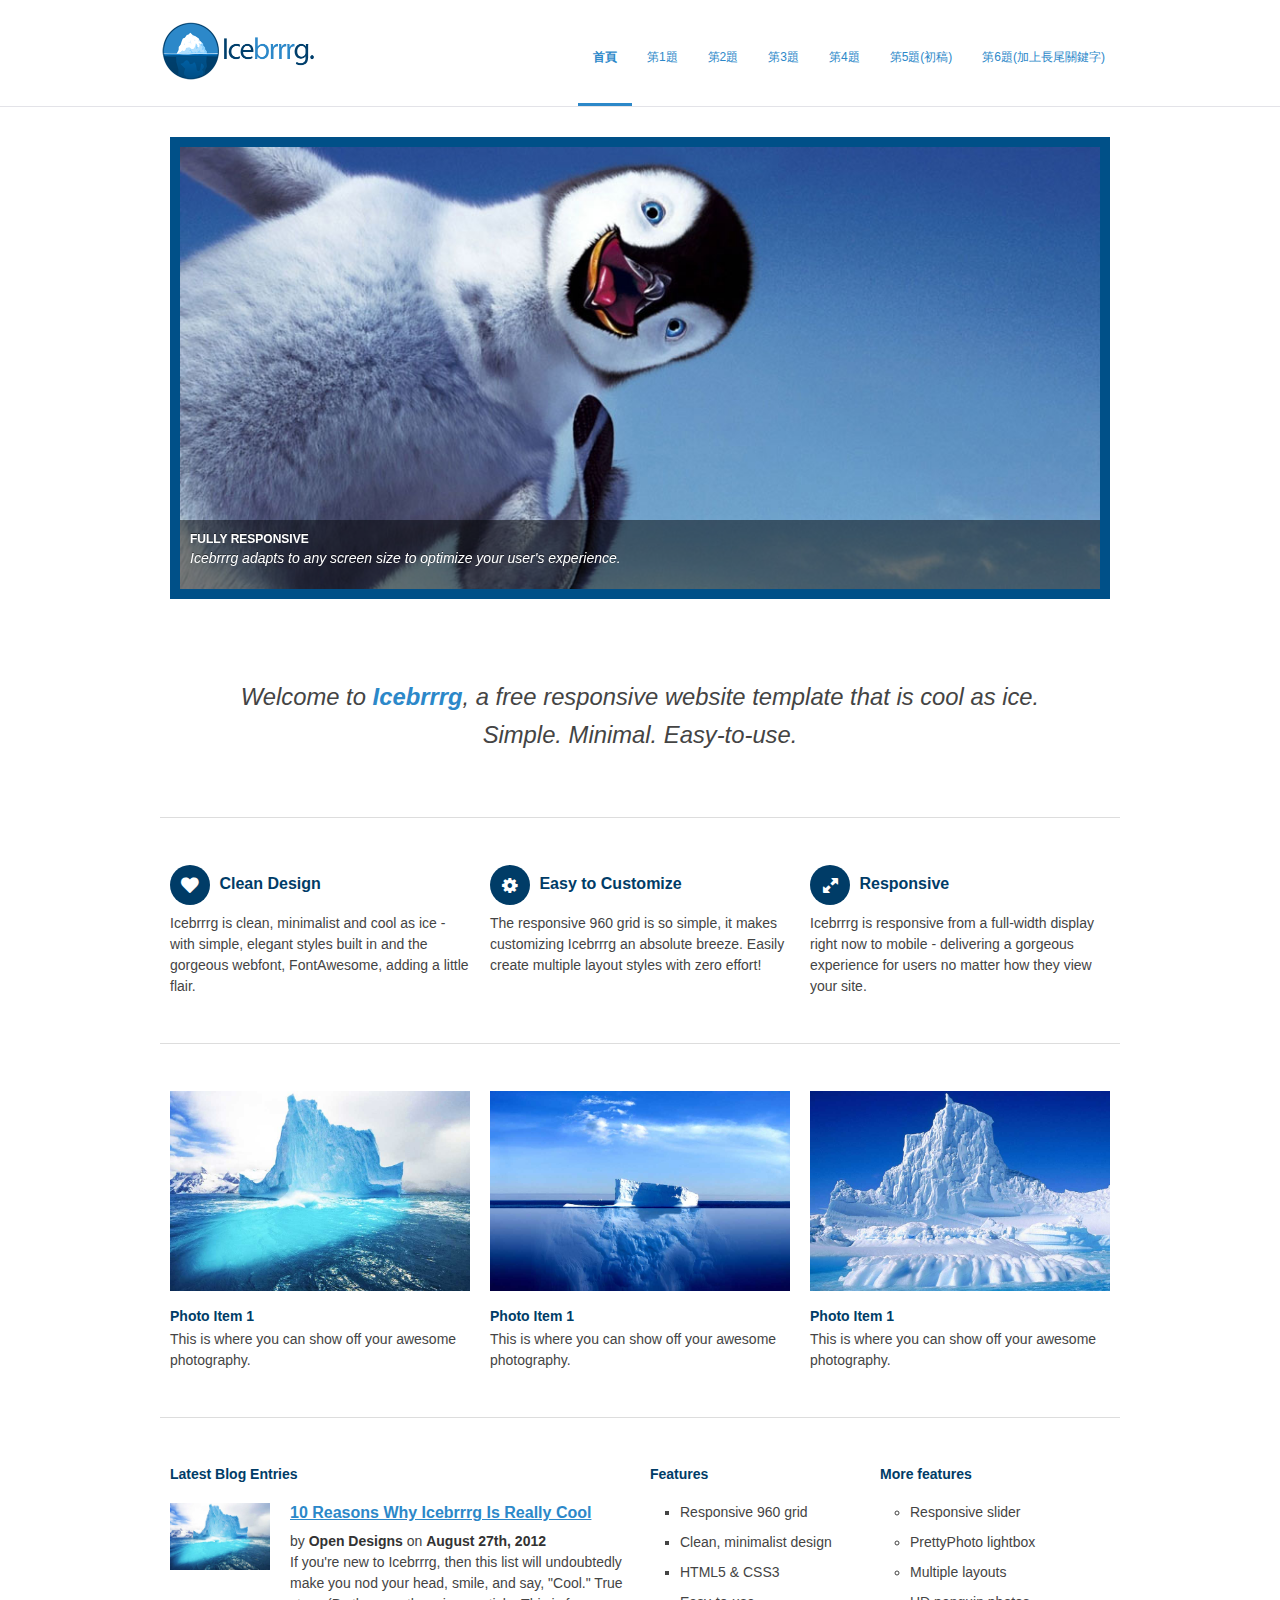
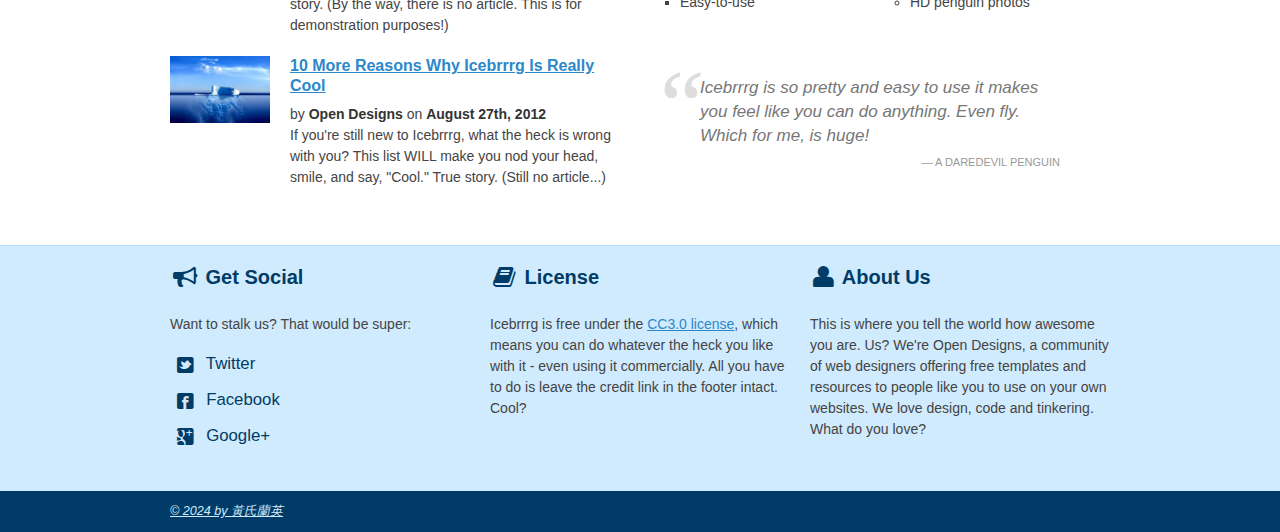
<file: index.html>
<!DOCTYPE html>
<!--[if lt IE 7 ]><html class="ie ie6" lang="en"> <![endif]-->
<!--[if IE 7 ]><html class="ie ie7" lang="en"> <![endif]-->
<!--[if IE 8 ]><html class="ie ie8" lang="en"> <![endif]-->
<!--[if (gte IE 9)|!(IE)]><!--><html lang="en"> <!--<![endif]-->
<head>

	<!-- Basic Page Needs
  ================================================== -->
	<meta charset="utf-8">
	<title>110570061黃氏蘭英作業5</title>
	<meta name="description" content="這是黃氏蘭英的作業5，内容是SEO。">
	<meta name="keywords" content="黃氏蘭英，作業5，SEO">

	<!-- Mobile Specific Metas
  ================================================== -->
	<meta name="viewport" content="width=device-width, initial-scale=1, maximum-scale=1">

	<!-- CSS
  ================================================== -->
	<link rel="stylesheet" href="stylesheets/base.css">
	<link rel="stylesheet" href="stylesheets/skeleton.css">
	<link rel="stylesheet" href="stylesheets/layout.css">
    <link rel="stylesheet" href="stylesheets/flexslider.css">
    <link rel="stylesheet" href="stylesheets/prettyPhoto.css">
    
    <!-- CSS
  ================================================== -->
 	<script src="http://ajax.googleapis.com/ajax/libs/jquery/1.8.0/jquery.min.js"></script>
    <script src="js/jquery.flexslider-min.js"></script>
    <script src="js/scripts.js"></script>

	<!--[if lt IE 9]>
		<script src="http://html5shim.googlecode.com/svn/trunk/html5.js"></script>
	<![endif]-->

	<!-- Favicons
	================================================== -->
	<link rel="shortcut icon" href="images/favicon.ico">
	<link rel="apple-touch-icon" href="images/apple-touch-icon.png">
	<link rel="apple-touch-icon" sizes="72x72" href="images/apple-touch-icon-72x72.png">
	<link rel="apple-touch-icon" sizes="114x114" href="images/apple-touch-icon-114x114.png">

</head>
<body class="wrap">



	<!-- Primary Page Layout
	================================================== -->

	<header id="header" class="site-header" role="banner">
    <div id="header-inner" class="container sixteen columns over">
    <hgroup class="one-third column alpha">
    <h1 id="site-title" class="site-title">
    <a href="index.html" id="logo"><img src="images/icebrrrg-logo.png" alt="Icebrrrg logo" height="63" width="157" /></a>
    </h1>
    </hgroup>
    <nav id="main-nav" class="two thirds column omega">
    <ul id="main-nav-menu" class="nav-menu">
    <li id="menu-item-1" class="current">
    <a href="index.html">首頁</a>
    </li>
    <li id="menu-item-2">
    <a href="a1.html">第1題</a>
    </li>
    <li id="menu-item-3">
    <a href="a2.html">第2題</a>
    </li>
    <li id="menu-item-4">
    <a href="a3.html">第3題</a>
    </li>
    <li id="menu-item-5">
    <a href="a4.html">第4題</a>
    </li>
    <li id="menu-item-6">
    <a href="a5.html">第5題(初稿)</a>
    </li>
    <li id="menu-item-7">
    <a href="a6.html">第6題(加上長尾關鍵字)</a>
    </li>
    

    </ul>
    </nav>
    </div>
    </header>

	<div class="container">
    
		<div class="sixteen columns">
        
        <div class="flex-container">
        <div class="flexslider">
  <ul class="slides">
    <li>
      <a href="#"><img src="images/penguin1.jpeg" alt="Random Penguin Photo" /></a>
      <div class="flex-caption">
				<h5><a href="#">Fully Responsive</a></h5>
		
				<p>Icebrrrg adapts to any screen size to optimize your user's experience.</p>		
	</div>
    </li>
    <li>
      <a href="#"><img src="images/penguin2.jpeg" alt="Random Penguin Photo" /></a>
      <div class="flex-caption" style="display:none;">
				<h5><a href="#">Multiple layouts</a></h5>
		
				<p>Easily create multiple different layouts with the simple grid setup - one column, two column, three column, more.</p>		
	</div>
    </li>
    <li>
      <a href="#"><img src="images/penguin3.jpeg" alt="Random Penguin Photo" /></a>
      <div class="flex-caption" style="display:none;">
				<h5><a href="#">Contact form</a></h5>
		
				<p>Not a developer? No problem. Icebrrrg comes complete with a PHP contact form ready to rock.</p>		
	</div>
    </li>
  </ul>
</div>

		


</div>

<div class="tagline">
      <p>Welcome to <strong>Icebrrrg</strong>, a free responsive website template that is cool as ice.<br />
        Simple. Minimal. Easy-to-use.
      </p>
        </div>

		</div><!-- container -->
        
        <hr>
        
        <section class="container">
        
		<div class="one-third column">
			<h3><i class="icon-heart rounded"></i> Clean Design</h3>
			<p>Icebrrrg is clean, minimalist and cool as ice - with simple, elegant styles built in and the gorgeous webfont, FontAwesome, adding a little flair.</p>
		</div>
		<div class="one-third column">
			<h3><i class="icon-cog rounded"></i> Easy to Customize</h3>
			<p>The responsive 960 grid is so simple, it makes customizing Icebrrrg an absolute breeze.  Easily create multiple layout styles with zero effort!</p>
		</div>
		<div class="one-third column">
			<h3><i class="icon-resize-full rounded"></i> Responsive</h3>
			<p>Icebrrrg is responsive from a full-width display right now to mobile - delivering a gorgeous experience for users no matter how they view your site.</p>
		</div>
        
        </section>
        
        <hr>
        
        <section class="container">
        
        <article id="photo-item-1" class="feature-column one-third column">
        <div class="featured-image img-wrapper">
        <a href="images/iceberg1.jpg" class="img-link" title="Photo Item 1">
        <img src="images/iceberg1.jpg" class="scale-with-grid" alt="Random Iceberg Photo">
        <div class="overlay zoom"></div>
        </a>
        </div>
        
        <h4><a href="#">Photo Item 1</a></h4>
        <p>This is where you can show off your awesome photography.</p>
        
        </article>
        
        <article id="photo-item-2" class="feature-column one-third column">
        <div class="featured-image img-wrapper">
        <a href="images/iceberg2.jpg" class="img-link" title="Photo Item 1">
        <img src="images/iceberg2.jpg" class="scale-with-grid" alt="Random Iceberg Photo">
        <div class="overlay zoom"></div>
        </a>
        </div>
        <h4><a href="#">Photo Item 1</a></h4>
        <p>This is where you can show off your awesome photography.</p>
        </article>
        
        <article id="photo-item-3" class="feature-column one-third column">
        <div class="featured-image img-wrapper">
        <a href="images/iceberg3.jpg" class="img-link" title="Photo Item 1">
        <img src="images/iceberg3.jpg" class="scale-with-grid" alt="Random Iceberg Photo">
        <div class="overlay zoom"></div>
        </a>
        </div>
        <h4><a href="#">Photo Item 1</a></h4>
        <p>This is where you can show off your awesome photography.</p>
        </article>
       
	</section><!-- container -->
    
     <hr>
     
     <section class="container recent-posts">
     
     <aside class="eight columns">
     <h4>Latest Blog Entries</h4>
     
     <article class="eight columns alpha">
     
     <div class="two columns alpha">
     <div class="featured-image img-wrapper">
     <img src="images/iceberg1.jpg" class="scale-with-grid thumb-link" alt="Another damn iceberg!">
     </div>
     </div>
     
     <div class="six columns omega">
     <header>
     <h3><a href="#">10 Reasons Why Icebrrrg Is Really Cool</a></h3>
     <div class="meta">
     <span class="post-date">by <strong>Open Designs</strong> on <strong>August 27th, 2012</strong></span>
     </div>
     </header>
     <p>If you're new to Icebrrrg, then this list will undoubtedly make you nod your head, smile, and say, "Cool."  True story.  (By the way, there is no article.  This is for demonstration purposes!)</p>
     </div>
     
     </article>
     
     </aside>
     
     <aside class="eight columns">
     <div class="four columns alpha">
     <h4>Features</h4>
     <ul class="square">
     <li>Responsive 960 grid</li>
     <li>Clean, minimalist design</li>
     <li>HTML5 & CSS3</li>
     <li>Easy-to-use</li>
     </ul>
     </div>
    
     <div class="four columns alpha">
     <h4>More features</h4>
     <ul class="circle">
     <li>Responsive slider</li>
     <li>PrettyPhoto lightbox</li>
     <li>Multiple layouts</li>
     <li>HD penguin photos</li>
     </ul>
     </div>
     </aside>
     
     <aside class="eight columns clear">
     
     <article class="eight columns alpha">
     
     <div class="two columns alpha">
     <div class="featured-image img-wrapper">
     <img src="images/iceberg2.jpg" class="scale-with-grid thumb-link" alt="Another damn iceberg!">
     </div>
     </div>
     
     <div class="six columns omega">
     <header>
     <h3><a href="#">10 More Reasons Why Icebrrrg Is Really Cool</a></h3>
     <div class="meta">
     <span class="post-date">by <strong>Open Designs</strong> on <strong>August 27th, 2012</strong></span>
     </div>
     </header>
     <p>If you're still new to Icebrrrg, what the heck is wrong with you? This list WILL make you nod your head, smile, and say, "Cool."  True story.  (Still no article...)</p>
     </div>
     
     </article>
     
     </aside>
     
     <aside class="eight columns">
     
     <blockquote class="testimonial">
     Icebrrrg is so pretty and easy to use it makes you feel like you can do anything.  Even fly.  Which for me, is huge!
     <cite>A Daredevil Penguin</cite>
     </blockquote>
     
     </aside>
     
     </section>
    
    </div>

<footer>

<div class="footer-inner container">


<div class="social footer-columns one-third column">
<h2><i class="icon-bullhorn icon-large"></i> Get Social</h2>
<p>Want to stalk us? That would be super:</p>
<ul>
<li><a href="http://www.twitter.com/opendesigns/"><i class="icon-twitter-sign icon-large"></i> Twitter</a></li>
<li><a href="http://www.facebook.com/opendesigns"><i class="icon-facebook-sign icon-large"></i> Facebook</a></li>
<li><a href="https://plus.google.com/b/110224753971231624818/110224753971231624818/posts"><i class="icon-google-plus-sign icon-large"></i> Google+</a></li>
</ul>
</div>

<div class="footer-columns one-third column">
<h2><i class="icon-book icon-large"></i> License</h2>
<p>Icebrrrg is free under the <a href="http://creativecommons.org/licenses/by/3/">CC3.0 license</a>, which means you can do whatever the heck you like with it - even using it commercially.  All you have to do is leave the credit link in the footer intact.  Cool?</p>

</div>

<div class="footer-columns one-third column">
<h2><i class="icon-user icon-large"></i> About Us</h2>
<p>This is where you tell the world how awesome you are.  Us?  We're Open Designs, a community of web designers offering free templates and resources to people like you to use on your own websites.  We love design, code and tinkering.  What do you love?</p>
</div>

</div>

<div id="footer-base">
<div class="container">
<div class="eight columns">
<a href="http://ccwntut.byethost15.com/hw3/">&copy; 2024 by 黃氏蘭英</a> 
</div>


</div>
</div>

</footer>

<!-- End Document
================================================== -->

<script src="js/jquery.prettyPhoto.js"></script>
</body>
</html>
</file>
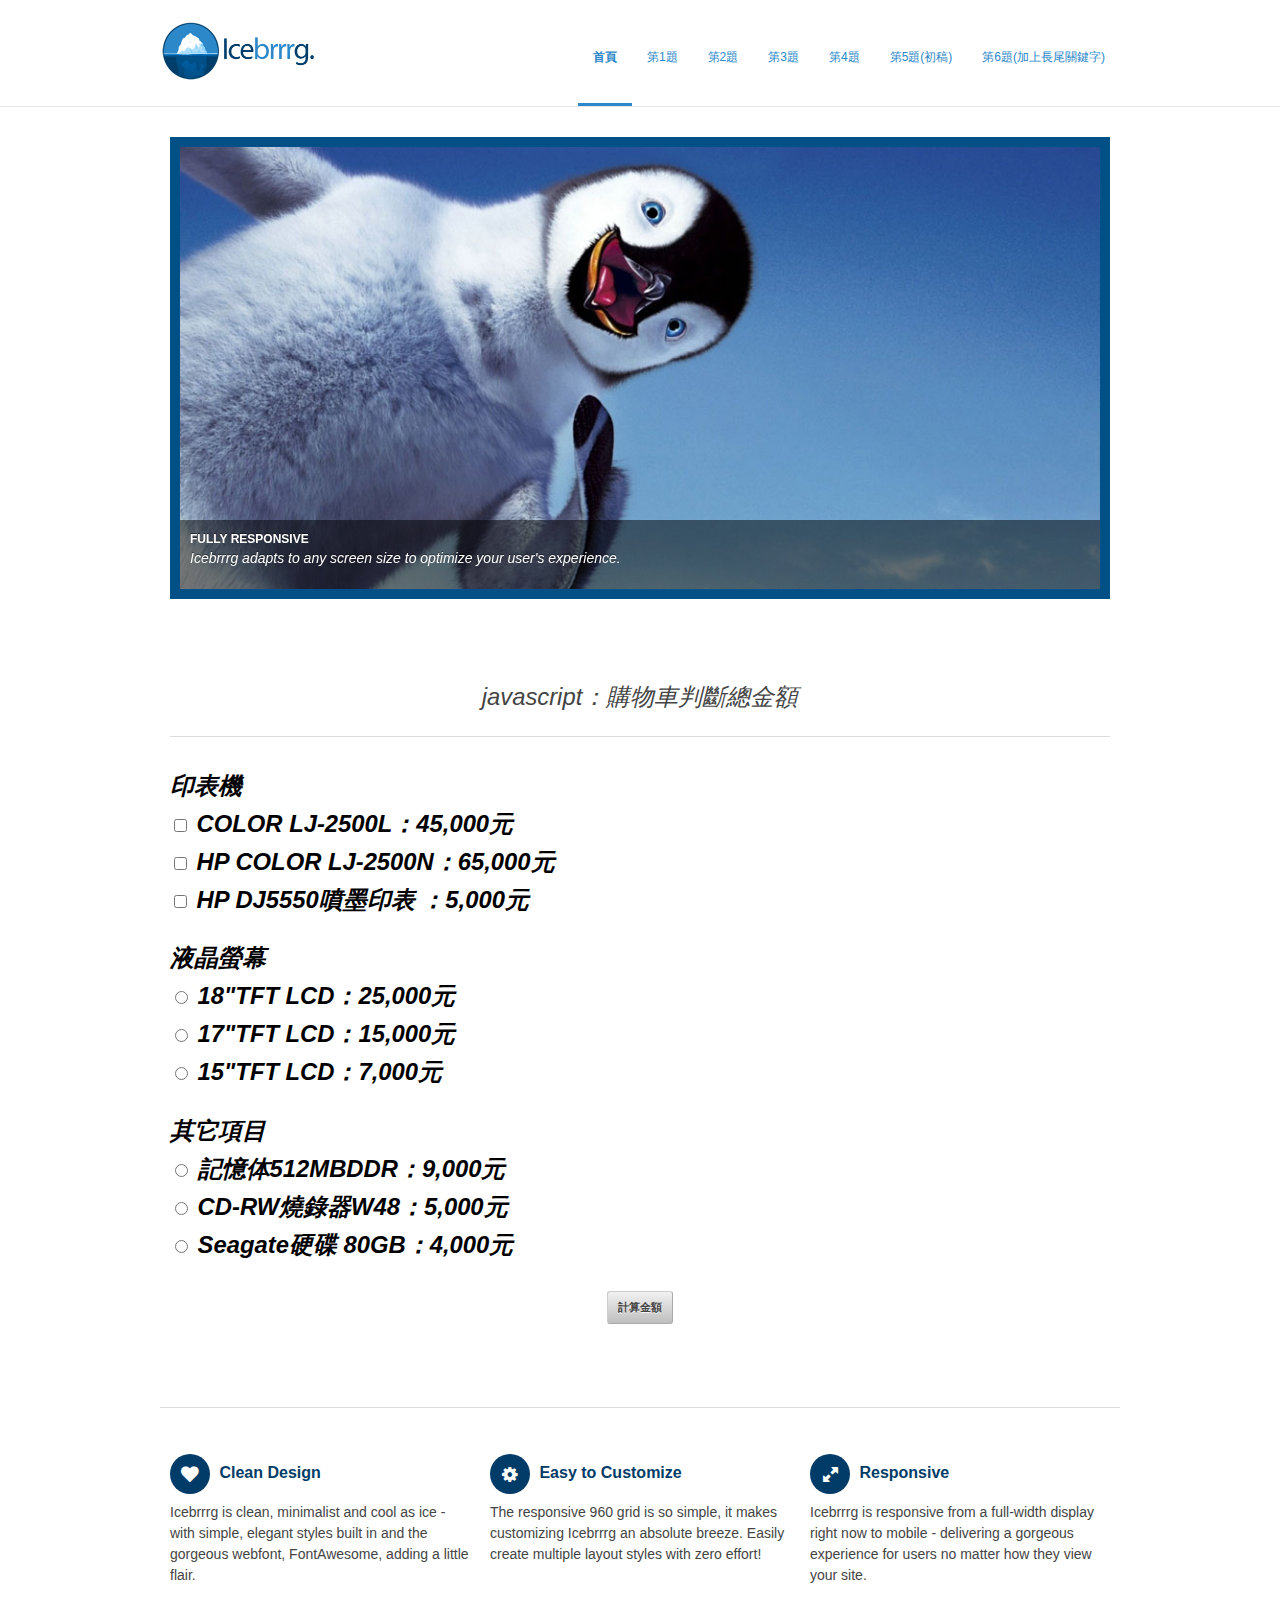
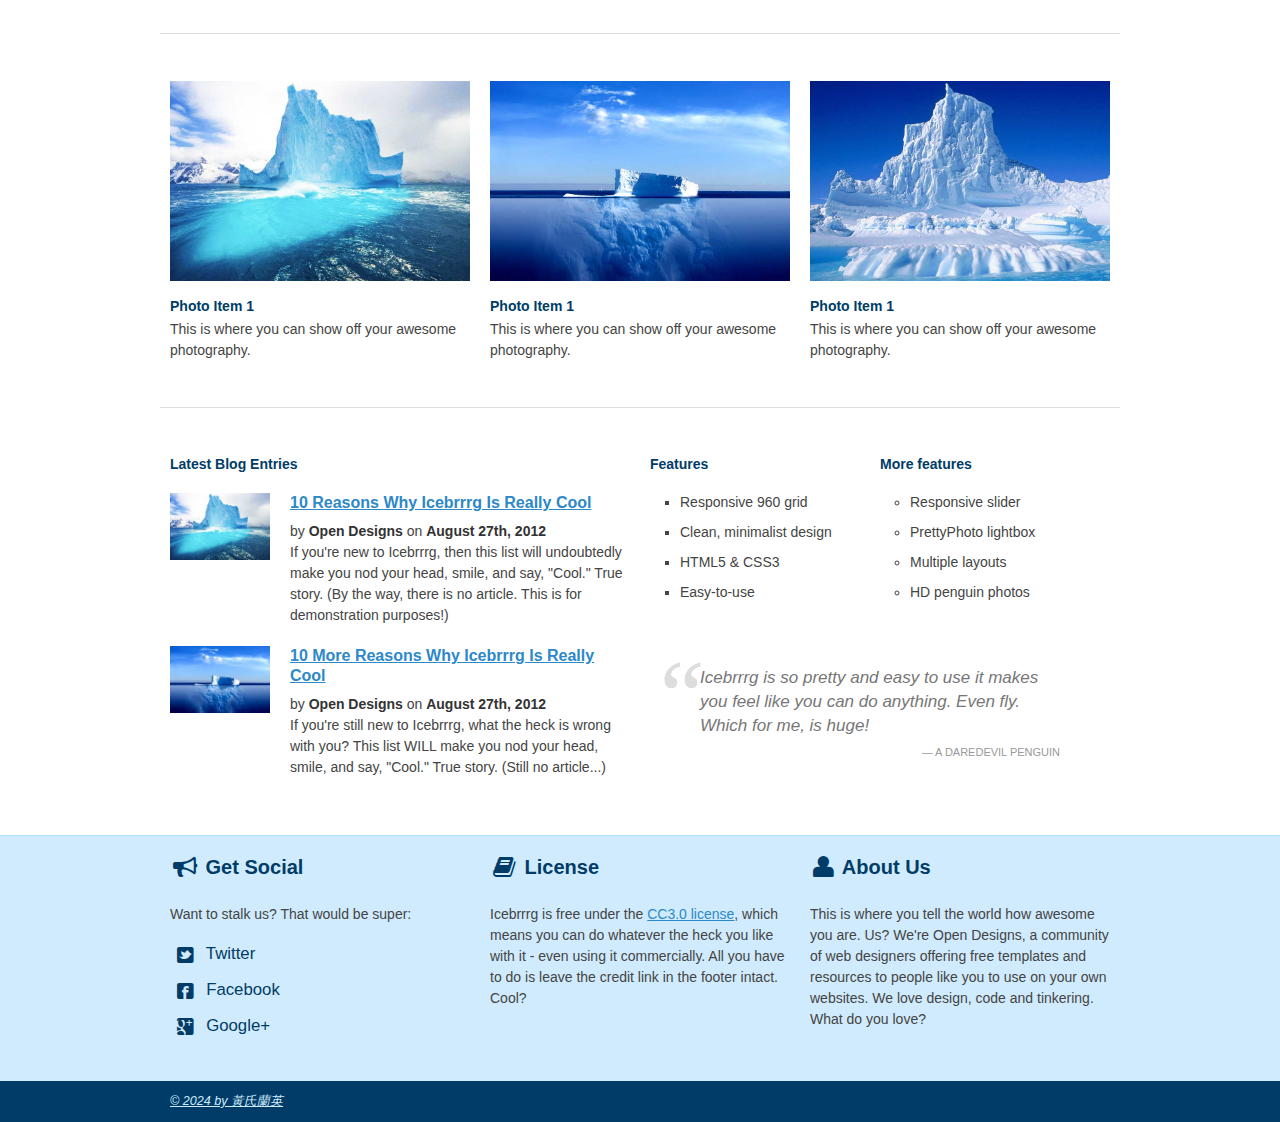
<file: a1.html>
<!DOCTYPE html>
<!--[if lt IE 7 ]><html class="ie ie6" lang="en"> <![endif]-->
<!--[if IE 7 ]><html class="ie ie7" lang="en"> <![endif]-->
<!--[if IE 8 ]><html class="ie ie8" lang="en"> <![endif]-->
<!--[if (gte IE 9)|!(IE)]><!--><html lang="en"> <!--<![endif]-->
<head>

	<!-- Basic Page Needs
  ================================================== -->
	<meta charset="utf-8">
	<title>110570061黃氏蘭英作業5</title>
	<meta name="description" content="這是黃氏蘭英的作業5，内容是SEO。">
	<meta name="keywords" content="黃氏蘭英，作業5，SEO">

	<!-- Mobile Specific Metas
  ================================================== -->
	<meta name="viewport" content="width=device-width, initial-scale=1, maximum-scale=1">

	<!-- CSS
  ================================================== -->
	<link rel="stylesheet" href="stylesheets/base.css">
	<link rel="stylesheet" href="stylesheets/skeleton.css">
	<link rel="stylesheet" href="stylesheets/layout.css">
    <link rel="stylesheet" href="stylesheets/flexslider.css">
    <link rel="stylesheet" href="stylesheets/prettyPhoto.css">
    <link rel="stylesheet" href="stylesheets/mystyle.css">
    <!-- CSS
  ================================================== -->
 	<script src="http://ajax.googleapis.com/ajax/libs/jquery/1.8.0/jquery.min.js"></script>
    <script src="js/jquery.flexslider-min.js"></script>
    <script src="js/scripts.js"></script>

	<!--[if lt IE 9]>
		<script src="http://html5shim.googlecode.com/svn/trunk/html5.js"></script>
	<![endif]-->

	<!-- Favicons
	================================================== -->
	<link rel="shortcut icon" href="images/favicon.ico">
	<link rel="apple-touch-icon" href="images/apple-touch-icon.png">
	<link rel="apple-touch-icon" sizes="72x72" href="images/apple-touch-icon-72x72.png">
	<link rel="apple-touch-icon" sizes="114x114" href="images/apple-touch-icon-114x114.png">

  <script>
    function show()
    {
      money = 0
      //printer復選
      if(c1.checked==true) money += 45000
      if(c2.checked==true) money += 65000
      if(c3.checked==true) money += 5000

      //lcd單選
      if(r1.checked==true)
      {
        money += 25000
      }
      else if(r2.checked==true)
      {
        money += 15000
      }
      else if(r3.checked==true)
      {
        money += 7000
      }

      //other單選
      if(r4.checked==true) money += 9000
      else if(r5.checked==true) money += 5000
      else if(r6.checked==true) money += 4000

      //output
      alert("總金額為"+money+"元")
    }
  </script>
</head>
<body class="wrap">



	<!-- Primary Page Layout
	================================================== -->

	<header id="header" class="site-header" role="banner">
    <div id="header-inner" class="container sixteen columns over">
    <hgroup class="one-third column alpha">
    <h1 id="site-title" class="site-title">
    <a href="index.html" id="logo"><img src="images/icebrrrg-logo.png" alt="Icebrrrg logo" height="63" width="157" /></a>
    </h1>
    </hgroup>
    <nav id="main-nav" class="two thirds column omega">
    <ul id="main-nav-menu" class="nav-menu">
    <li id="menu-item-1" class="current">
    <a href="index.html">首頁</a>
    </li>
    <li id="menu-item-2">
    <a href="a1.html">第1題</a>
    </li>
    <li id="menu-item-3">
    <a href="a2.html">第2題</a>
    </li>
    <li id="menu-item-4">
    <a href="a3.html">第3題</a>
    </li>
    <li id="menu-item-5">
    <a href="a4.html">第4題</a>
    </li>
    <li id="menu-item-6">
    <a href="a5.html">第5題(初稿)</a>
    </li>
    <li id="menu-item-7">
    <a href="a6.html">第6題(加上長尾關鍵字)</a>
    </li>

    </ul>
    </nav>
    </div>
    
    </header>

	<div class="container">
    
		<div class="sixteen columns">
        
        <div class="flex-container">
        <div class="flexslider">
  <ul class="slides">
    <li>
      <a href="#"><img src="images/penguin1.jpeg" alt="Random Penguin Photo" /></a>
      <div class="flex-caption">
				<h5><a href="#">Fully Responsive</a></h5>
		
				<p>Icebrrrg adapts to any screen size to optimize your user's experience.</p>		
	</div>
    </li>
    <li>
      <a href="#"><img src="images/penguin2.jpeg" alt="Random Penguin Photo" /></a>
      <div class="flex-caption" style="display:none;">
				<h5><a href="#">Multiple layouts</a></h5>
		
				<p>Easily create multiple different layouts with the simple grid setup - one column, two column, three column, more.</p>		
	</div>
    </li>
    <li>
      <a href="#"><img src="images/penguin3.jpeg" alt="Random Penguin Photo" /></a>
      <div class="flex-caption" style="display:none;">
				<h5><a href="#">Contact form</a></h5>
		
				<p>Not a developer? No problem. Icebrrrg comes complete with a PHP contact form ready to rock.</p>		
	</div>
    </li>
  </ul>
</div>

		


</div>

<div class="tagline">
      <p>javascript：購物車判斷總金額</p>
      <hr>
      <p class="b1">印表機
        <br><input id="c1" type="checkbox"> COLOR LJ-2500L：45,000元
        <br><input id="c2" type="checkbox"> HP COLOR LJ-2500N：65,000元
        <br><input id="c3" type="checkbox"> HP DJ5550噴墨印表 ：5,000元
      </p>
      <p class="b1">液晶螢幕
        <br><input name="lcd" id="r1" type="radio"> 18"TFT LCD：25,000元
        <br><input name="lcd" id="r2" type="radio"> 17"TFT LCD：15,000元
        <br><input name="lcd" id="r3" type="radio"> 15"TFT LCD：7,000元
      </p>
      <p class="b1">其它項目
        <br><input name="other" id="r4" type="radio"> 記憶体512MBDDR：9,000元
        <br><input name="other" id="r5" type="radio"> CD-RW燒錄器W48：5,000元
        <br><input name="other" id="r6" type="radio"> Seagate硬碟 80GB：4,000元
      </p>
      <p>
        <input onclick="show()" type="button" value="計算金額">
      </p>
        </div>


		</div><!-- container -->
        
        <hr>
        
        <section class="container">
        
		<div class="one-third column">
			<h3><i class="icon-heart rounded"></i> Clean Design</h3>
			<p>Icebrrrg is clean, minimalist and cool as ice - with simple, elegant styles built in and the gorgeous webfont, FontAwesome, adding a little flair.</p>
		</div>
		<div class="one-third column">
			<h3><i class="icon-cog rounded"></i> Easy to Customize</h3>
			<p>The responsive 960 grid is so simple, it makes customizing Icebrrrg an absolute breeze.  Easily create multiple layout styles with zero effort!</p>
		</div>
		<div class="one-third column">
			<h3><i class="icon-resize-full rounded"></i> Responsive</h3>
			<p>Icebrrrg is responsive from a full-width display right now to mobile - delivering a gorgeous experience for users no matter how they view your site.</p>
		</div>
        
        </section>
        
        <hr>
        
        <section class="container">
        
        <article id="photo-item-1" class="feature-column one-third column">
        <div class="featured-image img-wrapper">
        <a href="images/iceberg1.jpg" class="img-link" title="Photo Item 1">
        <img src="images/iceberg1.jpg" class="scale-with-grid" alt="Random Iceberg Photo">
        <div class="overlay zoom"></div>
        </a>
        </div>
        
        <h4><a href="#">Photo Item 1</a></h4>
        <p>This is where you can show off your awesome photography.</p>
        
        </article>
        
        <article id="photo-item-2" class="feature-column one-third column">
        <div class="featured-image img-wrapper">
        <a href="images/iceberg2.jpg" class="img-link" title="Photo Item 1">
        <img src="images/iceberg2.jpg" class="scale-with-grid" alt="Random Iceberg Photo">
        <div class="overlay zoom"></div>
        </a>
        </div>
        <h4><a href="#">Photo Item 1</a></h4>
        <p>This is where you can show off your awesome photography.</p>
        </article>
        
        <article id="photo-item-3" class="feature-column one-third column">
        <div class="featured-image img-wrapper">
        <a href="images/iceberg3.jpg" class="img-link" title="Photo Item 1">
        <img src="images/iceberg3.jpg" class="scale-with-grid" alt="Random Iceberg Photo">
        <div class="overlay zoom"></div>
        </a>
        </div>
        <h4><a href="#">Photo Item 1</a></h4>
        <p>This is where you can show off your awesome photography.</p>
        </article>
       
	</section><!-- container -->
    
     <hr>
     
     <section class="container recent-posts">
     
     <aside class="eight columns">
     <h4>Latest Blog Entries</h4>
     
     <article class="eight columns alpha">
     
     <div class="two columns alpha">
     <div class="featured-image img-wrapper">
     <img src="images/iceberg1.jpg" class="scale-with-grid thumb-link" alt="Another damn iceberg!">
     </div>
     </div>
     
     <div class="six columns omega">
     <header>
     <h3><a href="#">10 Reasons Why Icebrrrg Is Really Cool</a></h3>
     <div class="meta">
     <span class="post-date">by <strong>Open Designs</strong> on <strong>August 27th, 2012</strong></span>
     </div>
     </header>
     <p>If you're new to Icebrrrg, then this list will undoubtedly make you nod your head, smile, and say, "Cool."  True story.  (By the way, there is no article.  This is for demonstration purposes!)</p>
     </div>
     
     </article>
     
     </aside>
     
     <aside class="eight columns">
     <div class="four columns alpha">
     <h4>Features</h4>
     <ul class="square">
     <li>Responsive 960 grid</li>
     <li>Clean, minimalist design</li>
     <li>HTML5 & CSS3</li>
     <li>Easy-to-use</li>
     </ul>
     </div>
    
     <div class="four columns alpha">
     <h4>More features</h4>
     <ul class="circle">
     <li>Responsive slider</li>
     <li>PrettyPhoto lightbox</li>
     <li>Multiple layouts</li>
     <li>HD penguin photos</li>
     </ul>
     </div>
     </aside>
     
     <aside class="eight columns clear">
     
     <article class="eight columns alpha">
     
     <div class="two columns alpha">
     <div class="featured-image img-wrapper">
     <img src="images/iceberg2.jpg" class="scale-with-grid thumb-link" alt="Another damn iceberg!">
     </div>
     </div>
     
     <div class="six columns omega">
     <header>
     <h3><a href="#">10 More Reasons Why Icebrrrg Is Really Cool</a></h3>
     <div class="meta">
     <span class="post-date">by <strong>Open Designs</strong> on <strong>August 27th, 2012</strong></span>
     </div>
     </header>
     <p>If you're still new to Icebrrrg, what the heck is wrong with you? This list WILL make you nod your head, smile, and say, "Cool."  True story.  (Still no article...)</p>
     </div>
     
     </article>
     
     </aside>
     
     <aside class="eight columns">
     
     <blockquote class="testimonial">
     Icebrrrg is so pretty and easy to use it makes you feel like you can do anything.  Even fly.  Which for me, is huge!
     <cite>A Daredevil Penguin</cite>
     </blockquote>
     
     </aside>
     
     </section>
    
    </div>

<footer>

<div class="footer-inner container">


<div class="social footer-columns one-third column">
<h2><i class="icon-bullhorn icon-large"></i> Get Social</h2>
<p>Want to stalk us? That would be super:</p>
<ul>
<li><a href="http://www.twitter.com/opendesigns/"><i class="icon-twitter-sign icon-large"></i> Twitter</a></li>
<li><a href="http://www.facebook.com/opendesigns"><i class="icon-facebook-sign icon-large"></i> Facebook</a></li>
<li><a href="https://plus.google.com/b/110224753971231624818/110224753971231624818/posts"><i class="icon-google-plus-sign icon-large"></i> Google+</a></li>
</ul>
</div>

<div class="footer-columns one-third column">
<h2><i class="icon-book icon-large"></i> License</h2>
<p>Icebrrrg is free under the <a href="http://creativecommons.org/licenses/by/3/">CC3.0 license</a>, which means you can do whatever the heck you like with it - even using it commercially.  All you have to do is leave the credit link in the footer intact.  Cool?</p>

</div>

<div class="footer-columns one-third column">
<h2><i class="icon-user icon-large"></i> About Us</h2>
<p>This is where you tell the world how awesome you are.  Us?  We're Open Designs, a community of web designers offering free templates and resources to people like you to use on your own websites.  We love design, code and tinkering.  What do you love?</p>
</div>

</div>

<div id="footer-base">
<div class="container">
<div class="eight columns">
<a href="http://ccwntut.byethost15.com/hw3/">&copy; 2024 by 黃氏蘭英</a> 
</div>


</div>
</div>

</footer>

<!-- End Document
================================================== -->

<script src="js/jquery.prettyPhoto.js"></script>
</body>
</html>
</file>
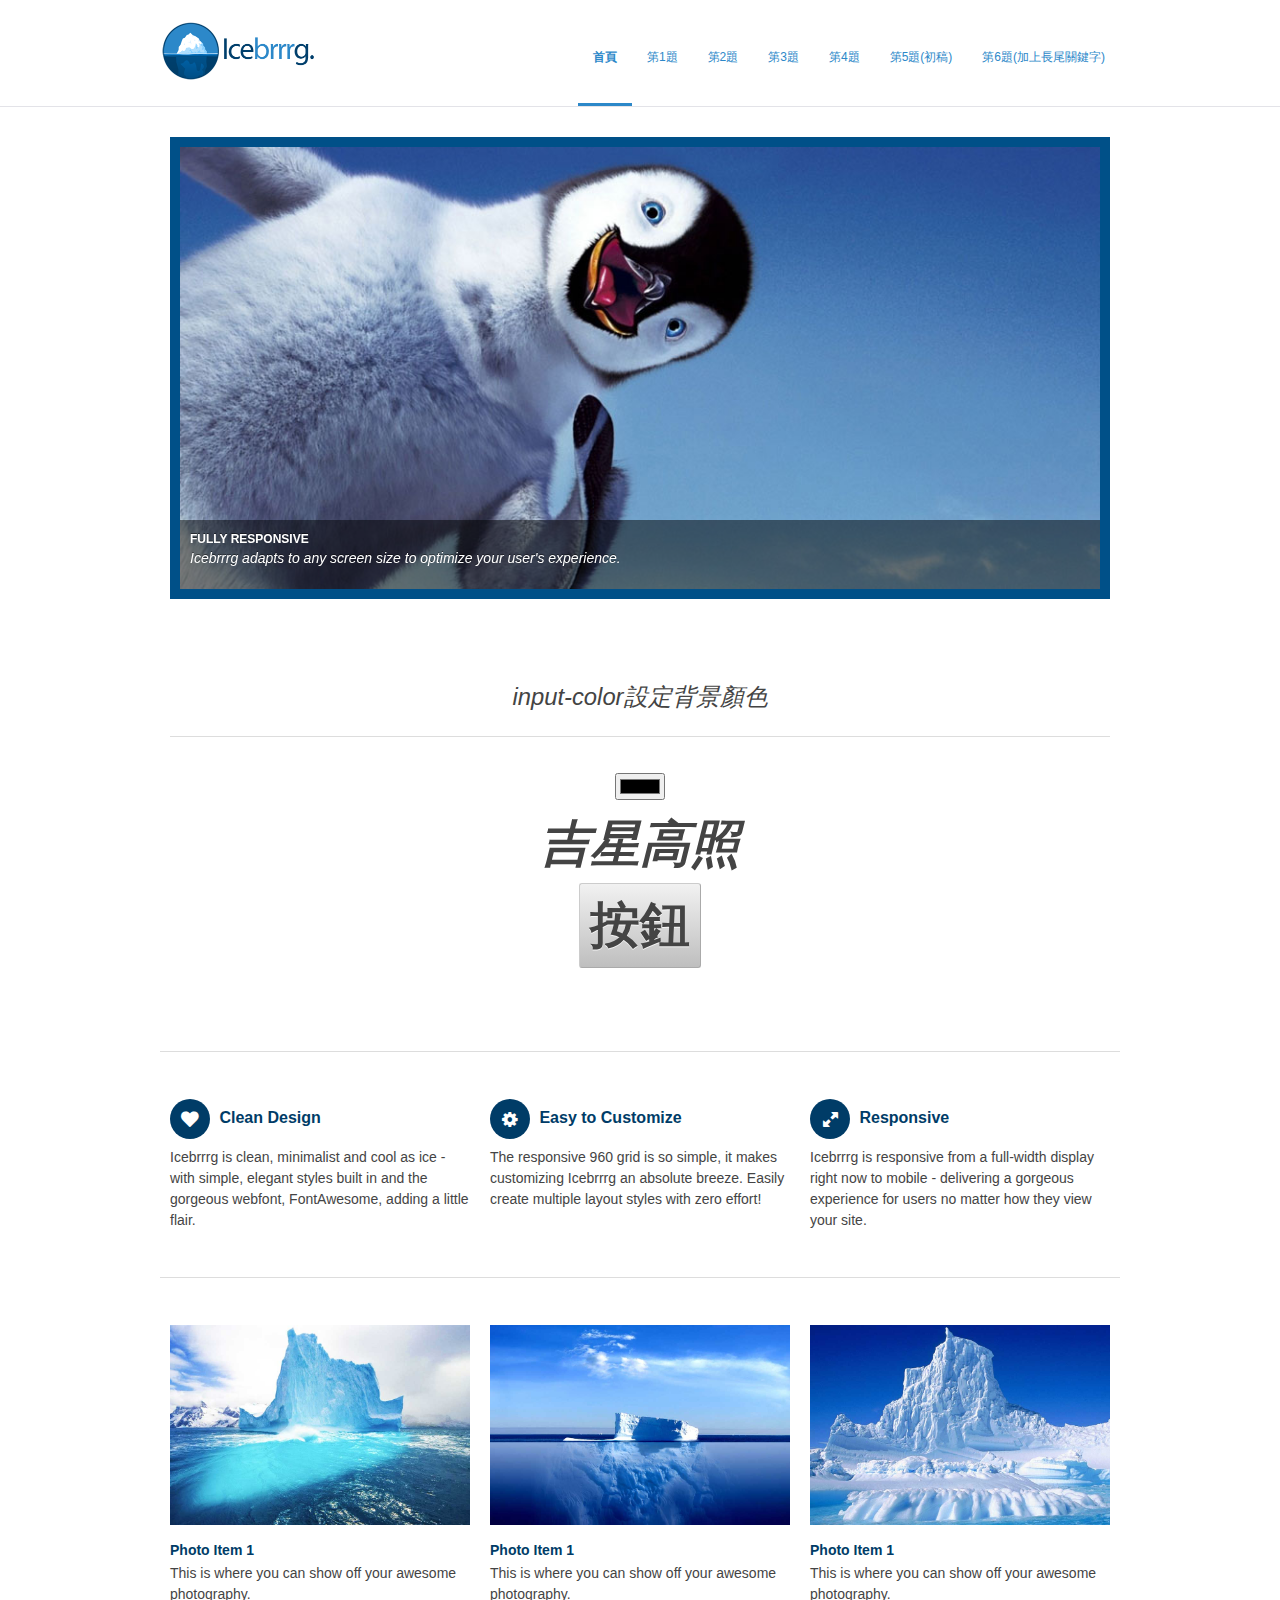
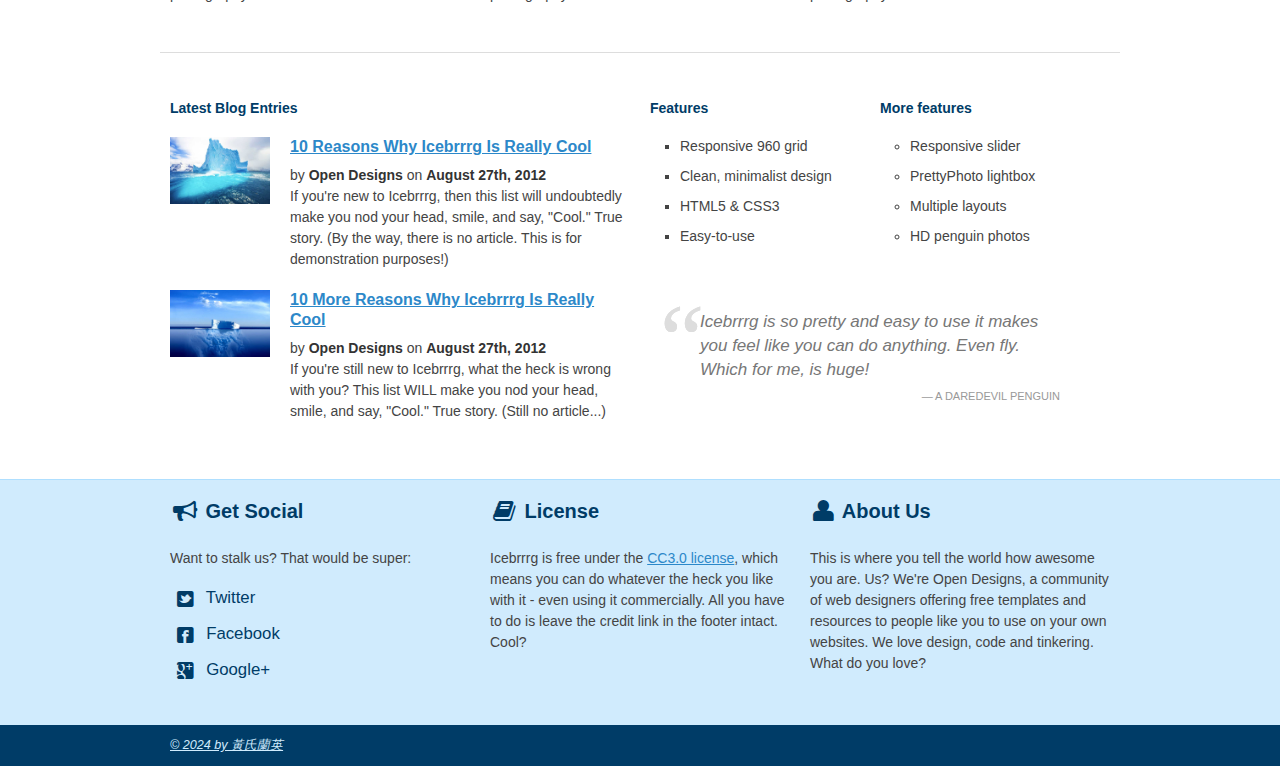
<file: a2.html>
<!DOCTYPE html>
<!--[if lt IE 7 ]><html class="ie ie6" lang="en"> <![endif]-->
<!--[if IE 7 ]><html class="ie ie7" lang="en"> <![endif]-->
<!--[if IE 8 ]><html class="ie ie8" lang="en"> <![endif]-->
<!--[if (gte IE 9)|!(IE)]><!--><html lang="en"> <!--<![endif]-->
<head>

	<!-- Basic Page Needs
  ================================================== -->
	<meta charset="utf-8">
	<title>110570061黃氏蘭英作業5</title>
	<meta name="description" content="這是黃氏蘭英的作業5，内容是SEO。">
	<meta name="keywords" content="黃氏蘭英，作業5，SEO">

	<!-- Mobile Specific Metas
  ================================================== -->
	<meta name="viewport" content="width=device-width, initial-scale=1, maximum-scale=1">

	<!-- CSS
  ================================================== -->
	<link rel="stylesheet" href="stylesheets/base.css">
	<link rel="stylesheet" href="stylesheets/skeleton.css">
	<link rel="stylesheet" href="stylesheets/layout.css">
    <link rel="stylesheet" href="stylesheets/flexslider.css">
    <link rel="stylesheet" href="stylesheets/prettyPhoto.css">
    
    <!-- CSS
  ================================================== -->
 	<script src="http://ajax.googleapis.com/ajax/libs/jquery/1.8.0/jquery.min.js"></script>
    <script src="js/jquery.flexslider-min.js"></script>
    <script src="js/scripts.js"></script>

	<!--[if lt IE 9]>
		<script src="http://html5shim.googlecode.com/svn/trunk/html5.js"></script>
	<![endif]-->

	<!-- Favicons
	================================================== -->
	<link rel="shortcut icon" href="images/favicon.ico">
	<link rel="apple-touch-icon" href="images/apple-touch-icon.png">
	<link rel="apple-touch-icon" sizes="72x72" href="images/apple-touch-icon-72x72.png">
	<link rel="apple-touch-icon" sizes="114x114" href="images/apple-touch-icon-114x114.png">

  <script>
    function show()
    {
      document.getElementById("t1").style.backgroundColor = c1.value
      b1.style.backgroundColor = c1.value
    }
  </script>
</head>
<body class="wrap">



	<!-- Primary Page Layout
	================================================== -->

	<header id="header" class="site-header" role="banner">
    <div id="header-inner" class="container sixteen columns over">
    <hgroup class="one-third column alpha">
    <h1 id="site-title" class="site-title">
    <a href="index.html" id="logo"><img src="images/icebrrrg-logo.png" alt="Icebrrrg logo" height="63" width="157" /></a>
    </h1>
    </hgroup>
    <nav id="main-nav" class="two thirds column omega">
    <ul id="main-nav-menu" class="nav-menu">
    <li id="menu-item-1" class="current">
    <a href="index.html">首頁</a>
    </li>
    <li id="menu-item-2">
    <a href="a1.html">第1題</a>
    </li>
    <li id="menu-item-3">
    <a href="a2.html">第2題</a>
    </li>
    <li id="menu-item-4">
    <a href="a3.html">第3題</a>
    </li>
    <li id="menu-item-5">
    <a href="a4.html">第4題</a>
    </li>
    <li id="menu-item-6">
    <a href="a5.html">第5題(初稿)</a>
    </li>
    <li id="menu-item-7">
    <a href="a6.html">第6題(加上長尾關鍵字)</a>
    </li>

    </ul>
    </nav>
    </div>
    </header>

	<div class="container">
    
		<div class="sixteen columns">
        
        <div class="flex-container">
        <div class="flexslider">
  <ul class="slides">
    <li>
      <a href="#"><img src="images/penguin1.jpeg" alt="Random Penguin Photo" /></a>
      <div class="flex-caption">
				<h5><a href="#">Fully Responsive</a></h5>
		
				<p>Icebrrrg adapts to any screen size to optimize your user's experience.</p>		
	</div>
    </li>
    <li>
      <a href="#"><img src="images/penguin2.jpeg" alt="Random Penguin Photo" /></a>
      <div class="flex-caption" style="display:none;">
				<h5><a href="#">Multiple layouts</a></h5>
		
				<p>Easily create multiple different layouts with the simple grid setup - one column, two column, three column, more.</p>		
	</div>
    </li>
    <li>
      <a href="#"><img src="images/penguin3.jpeg" alt="Random Penguin Photo" /></a>
      <div class="flex-caption" style="display:none;">
				<h5><a href="#">Contact form</a></h5>
		
				<p>Not a developer? No problem. Icebrrrg comes complete with a PHP contact form ready to rock.</p>		
	</div>
    </li>
  </ul>
</div>

		


</div>

<div class="tagline">
      <p>input-color設定背景顏色</p>
      <hr>
      <p><input id="c1" onchange="show()" type="color"></p>
      <p><label id="t1" style="font-size: 50px;">吉星高照</label></p>
      <p><input id="b1" type="button" style="font-size: 50px;" value="按鈕"></p>
      
        </div>

		</div><!-- container -->
        
        <hr>
        
        <section class="container">
        
		<div class="one-third column">
			<h3><i class="icon-heart rounded"></i> Clean Design</h3>
			<p>Icebrrrg is clean, minimalist and cool as ice - with simple, elegant styles built in and the gorgeous webfont, FontAwesome, adding a little flair.</p>
		</div>
		<div class="one-third column">
			<h3><i class="icon-cog rounded"></i> Easy to Customize</h3>
			<p>The responsive 960 grid is so simple, it makes customizing Icebrrrg an absolute breeze.  Easily create multiple layout styles with zero effort!</p>
		</div>
		<div class="one-third column">
			<h3><i class="icon-resize-full rounded"></i> Responsive</h3>
			<p>Icebrrrg is responsive from a full-width display right now to mobile - delivering a gorgeous experience for users no matter how they view your site.</p>
		</div>
        
        </section>
        
        <hr>
        
        <section class="container">
        
        <article id="photo-item-1" class="feature-column one-third column">
        <div class="featured-image img-wrapper">
        <a href="images/iceberg1.jpg" class="img-link" title="Photo Item 1">
        <img src="images/iceberg1.jpg" class="scale-with-grid" alt="Random Iceberg Photo">
        <div class="overlay zoom"></div>
        </a>
        </div>
        
        <h4><a href="#">Photo Item 1</a></h4>
        <p>This is where you can show off your awesome photography.</p>
        
        </article>
        
        <article id="photo-item-2" class="feature-column one-third column">
        <div class="featured-image img-wrapper">
        <a href="images/iceberg2.jpg" class="img-link" title="Photo Item 1">
        <img src="images/iceberg2.jpg" class="scale-with-grid" alt="Random Iceberg Photo">
        <div class="overlay zoom"></div>
        </a>
        </div>
        <h4><a href="#">Photo Item 1</a></h4>
        <p>This is where you can show off your awesome photography.</p>
        </article>
        
        <article id="photo-item-3" class="feature-column one-third column">
        <div class="featured-image img-wrapper">
        <a href="images/iceberg3.jpg" class="img-link" title="Photo Item 1">
        <img src="images/iceberg3.jpg" class="scale-with-grid" alt="Random Iceberg Photo">
        <div class="overlay zoom"></div>
        </a>
        </div>
        <h4><a href="#">Photo Item 1</a></h4>
        <p>This is where you can show off your awesome photography.</p>
        </article>
       
	</section><!-- container -->
    
     <hr>
     
     <section class="container recent-posts">
     
     <aside class="eight columns">
     <h4>Latest Blog Entries</h4>
     
     <article class="eight columns alpha">
     
     <div class="two columns alpha">
     <div class="featured-image img-wrapper">
     <img src="images/iceberg1.jpg" class="scale-with-grid thumb-link" alt="Another damn iceberg!">
     </div>
     </div>
     
     <div class="six columns omega">
     <header>
     <h3><a href="#">10 Reasons Why Icebrrrg Is Really Cool</a></h3>
     <div class="meta">
     <span class="post-date">by <strong>Open Designs</strong> on <strong>August 27th, 2012</strong></span>
     </div>
     </header>
     <p>If you're new to Icebrrrg, then this list will undoubtedly make you nod your head, smile, and say, "Cool."  True story.  (By the way, there is no article.  This is for demonstration purposes!)</p>
     </div>
     
     </article>
     
     </aside>
     
     <aside class="eight columns">
     <div class="four columns alpha">
     <h4>Features</h4>
     <ul class="square">
     <li>Responsive 960 grid</li>
     <li>Clean, minimalist design</li>
     <li>HTML5 & CSS3</li>
     <li>Easy-to-use</li>
     </ul>
     </div>
    
     <div class="four columns alpha">
     <h4>More features</h4>
     <ul class="circle">
     <li>Responsive slider</li>
     <li>PrettyPhoto lightbox</li>
     <li>Multiple layouts</li>
     <li>HD penguin photos</li>
     </ul>
     </div>
     </aside>
     
     <aside class="eight columns clear">
     
     <article class="eight columns alpha">
     
     <div class="two columns alpha">
     <div class="featured-image img-wrapper">
     <img src="images/iceberg2.jpg" class="scale-with-grid thumb-link" alt="Another damn iceberg!">
     </div>
     </div>
     
     <div class="six columns omega">
     <header>
     <h3><a href="#">10 More Reasons Why Icebrrrg Is Really Cool</a></h3>
     <div class="meta">
     <span class="post-date">by <strong>Open Designs</strong> on <strong>August 27th, 2012</strong></span>
     </div>
     </header>
     <p>If you're still new to Icebrrrg, what the heck is wrong with you? This list WILL make you nod your head, smile, and say, "Cool."  True story.  (Still no article...)</p>
     </div>
     
     </article>
     
     </aside>
     
     <aside class="eight columns">
     
     <blockquote class="testimonial">
     Icebrrrg is so pretty and easy to use it makes you feel like you can do anything.  Even fly.  Which for me, is huge!
     <cite>A Daredevil Penguin</cite>
     </blockquote>
     
     </aside>
     
     </section>
    
    </div>

<footer>

<div class="footer-inner container">


<div class="social footer-columns one-third column">
<h2><i class="icon-bullhorn icon-large"></i> Get Social</h2>
<p>Want to stalk us? That would be super:</p>
<ul>
<li><a href="http://www.twitter.com/opendesigns/"><i class="icon-twitter-sign icon-large"></i> Twitter</a></li>
<li><a href="http://www.facebook.com/opendesigns"><i class="icon-facebook-sign icon-large"></i> Facebook</a></li>
<li><a href="https://plus.google.com/b/110224753971231624818/110224753971231624818/posts"><i class="icon-google-plus-sign icon-large"></i> Google+</a></li>
</ul>
</div>

<div class="footer-columns one-third column">
<h2><i class="icon-book icon-large"></i> License</h2>
<p>Icebrrrg is free under the <a href="http://creativecommons.org/licenses/by/3/">CC3.0 license</a>, which means you can do whatever the heck you like with it - even using it commercially.  All you have to do is leave the credit link in the footer intact.  Cool?</p>

</div>

<div class="footer-columns one-third column">
<h2><i class="icon-user icon-large"></i> About Us</h2>
<p>This is where you tell the world how awesome you are.  Us?  We're Open Designs, a community of web designers offering free templates and resources to people like you to use on your own websites.  We love design, code and tinkering.  What do you love?</p>
</div>

</div>

<div id="footer-base">
<div class="container">
<div class="eight columns">
<a href="http://ccwntut.byethost15.com/hw3/">&copy; 2024 by 黃氏蘭英</a> 
</div>


</div>
</div>

</footer>

<!-- End Document
================================================== -->

<script src="js/jquery.prettyPhoto.js"></script>
</body>
</html>
</file>
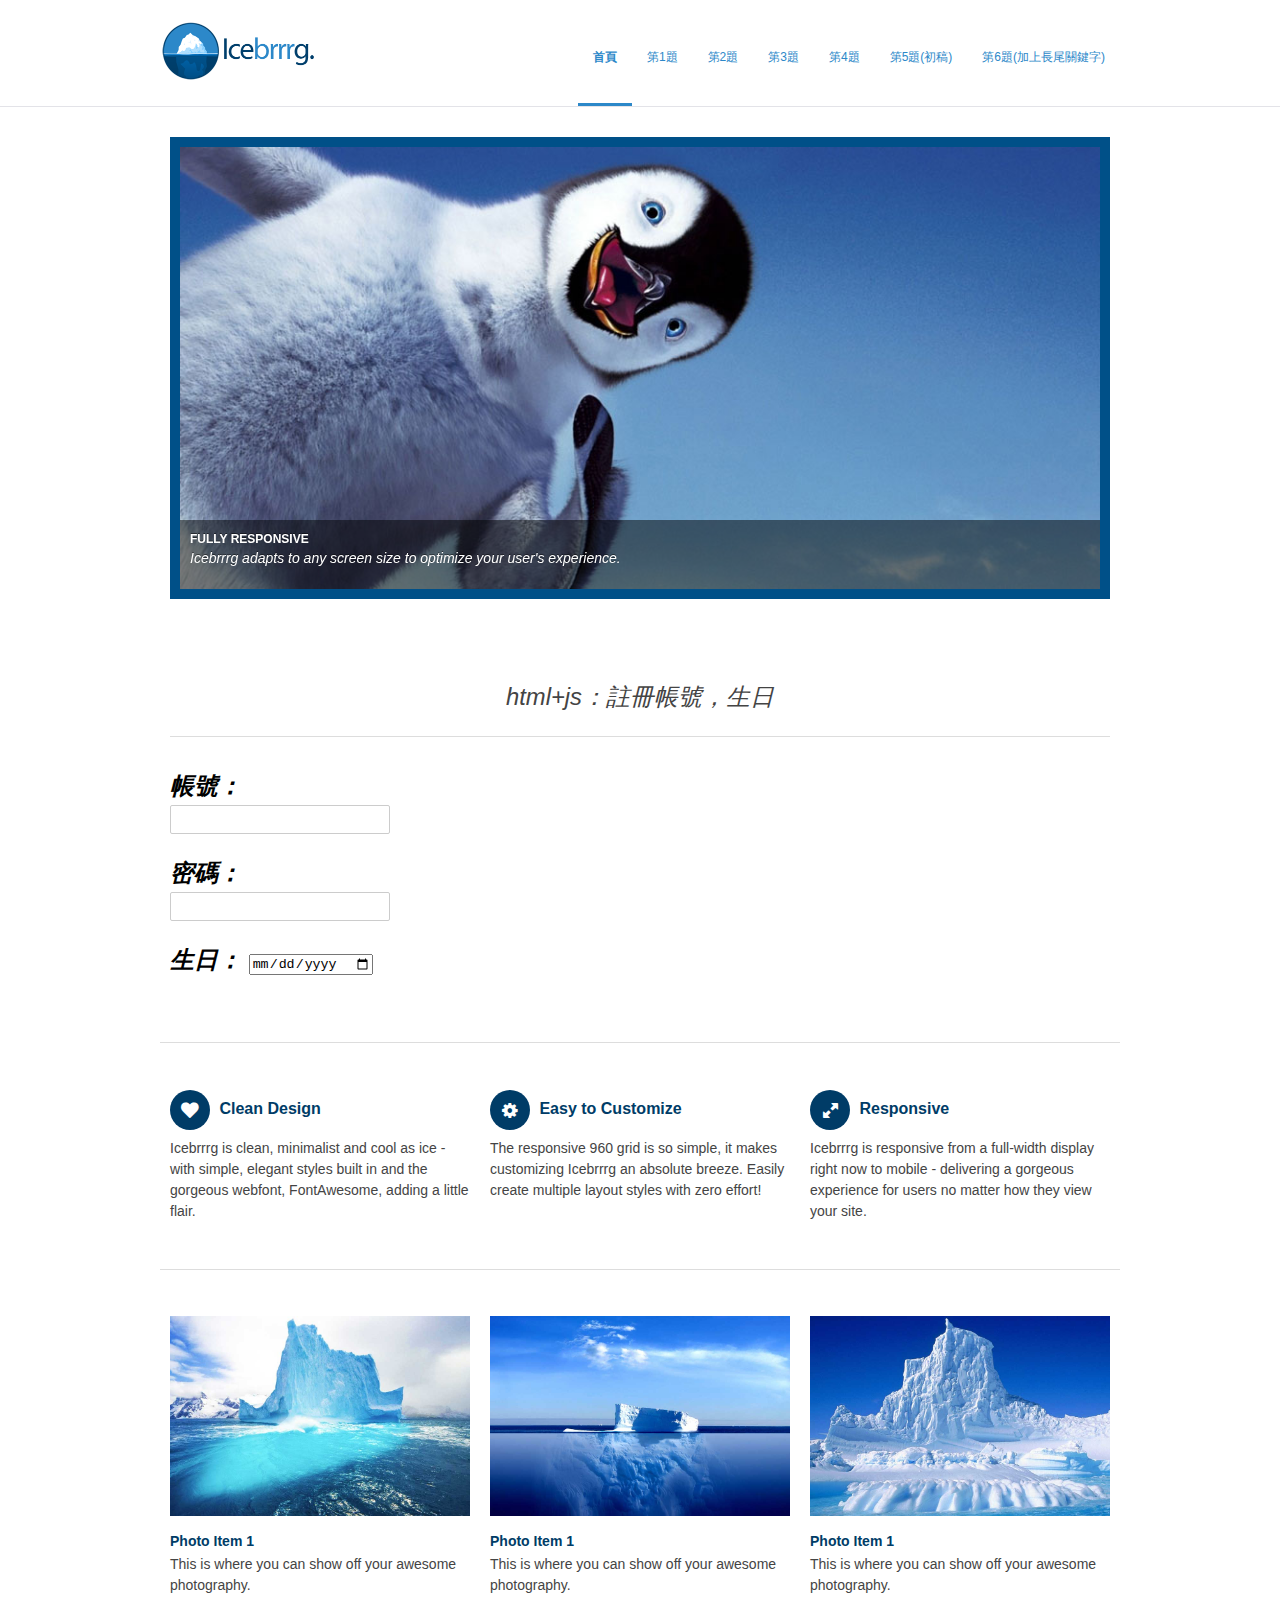
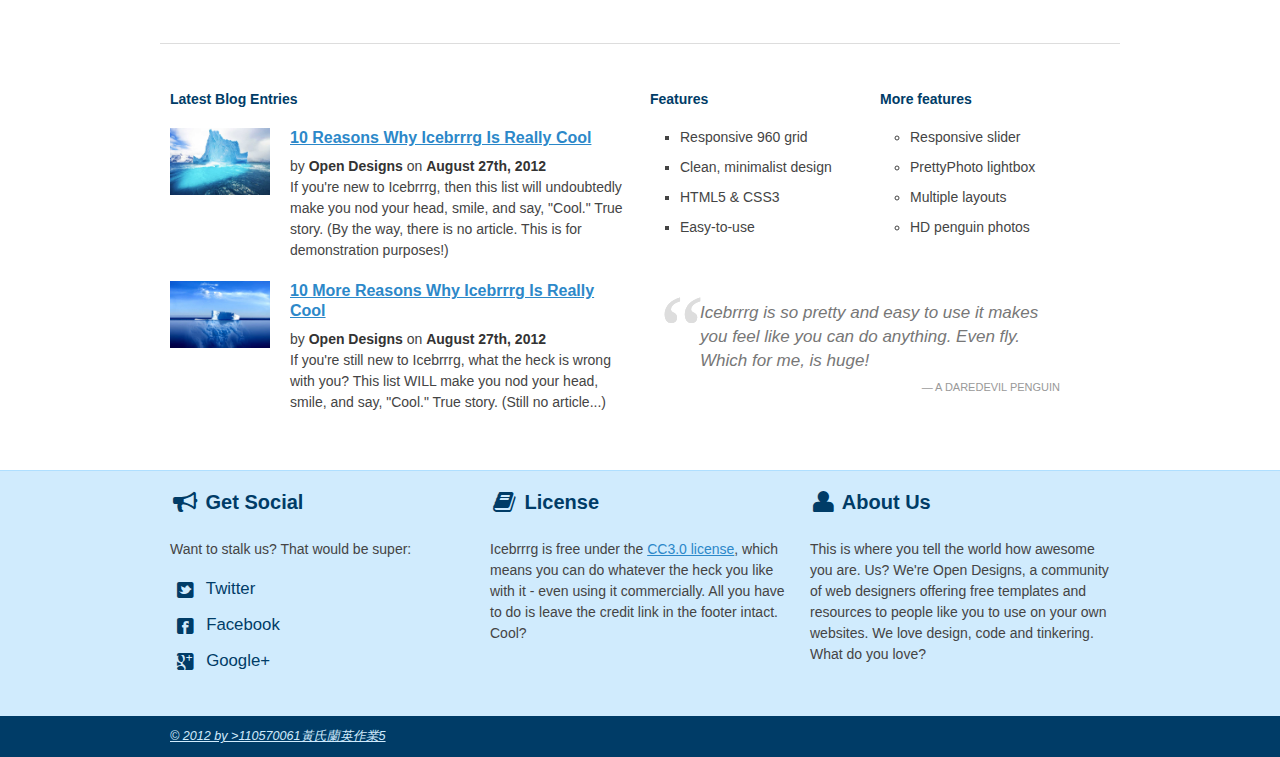
<file: a3.html>
<!DOCTYPE html>
<!--[if lt IE 7 ]><html class="ie ie6" lang="en"> <![endif]-->
<!--[if IE 7 ]><html class="ie ie7" lang="en"> <![endif]-->
<!--[if IE 8 ]><html class="ie ie8" lang="en"> <![endif]-->
<!--[if (gte IE 9)|!(IE)]><!--><html lang="en"> <!--<![endif]-->
<head>

	<!-- Basic Page Needs
  ================================================== -->
	<meta charset="utf-8">
	<title>110570061黃氏蘭英作業5</title>
	<meta name="description" content="這是黃氏蘭英的作業5，内容是SEO。">
	<meta name="keywords" content="黃氏蘭英，作業5，SEO">

	<!-- Mobile Specific Metas
  ================================================== -->
	<meta name="viewport" content="width=device-width, initial-scale=1, maximum-scale=1">

	<!-- CSS
  ================================================== -->
	<link rel="stylesheet" href="stylesheets/base.css">
	<link rel="stylesheet" href="stylesheets/skeleton.css">
	<link rel="stylesheet" href="stylesheets/layout.css">
    <link rel="stylesheet" href="stylesheets/flexslider.css">
    <link rel="stylesheet" href="stylesheets/prettyPhoto.css">
    <link rel="stylesheet" href="stylesheets/mystyle.css">
    
    <!-- CSS
  ================================================== -->
 	<script src="http://ajax.googleapis.com/ajax/libs/jquery/1.8.0/jquery.min.js"></script>
    <script src="js/jquery.flexslider-min.js"></script>
    <script src="js/scripts.js"></script>

	<!--[if lt IE 9]>
		<script src="http://html5shim.googlecode.com/svn/trunk/html5.js"></script>
	<![endif]-->

	<!-- Favicons
	================================================== -->
	<link rel="shortcut icon" href="images/favicon.ico">
	<link rel="apple-touch-icon" href="images/apple-touch-icon.png">
	<link rel="apple-touch-icon" sizes="72x72" href="images/apple-touch-icon-72x72.png">
	<link rel="apple-touch-icon" sizes="114x114" href="images/apple-touch-icon-114x114.png">
  <script>
    function show()
    {
      a1 = t1.value;
      a2 = t2.value;
      a3 = t3.value;
      document.getElementById('t4').innerHTML = '你的帳號是'+a1+'，密碼是'+a2+'，生日是'+a3
    }
  </script>
</head>
<body class="wrap">



	<!-- Primary Page Layout
	================================================== -->

	<header id="header" class="site-header" role="banner">
    <div id="header-inner" class="container sixteen columns over">
    <hgroup class="one-third column alpha">
    <h1 id="site-title" class="site-title">
    <a href="index.html" id="logo"><img src="images/icebrrrg-logo.png" alt="Icebrrrg logo" height="63" width="157" /></a>
    </h1>
    </hgroup>
    <nav id="main-nav" class="two thirds column omega">
    <ul id="main-nav-menu" class="nav-menu">
    <li id="menu-item-1" class="current">
    <a href="index.html">首頁</a>
    </li>
    <li id="menu-item-2">
    <a href="a1.html">第1題</a>
    </li>
    <li id="menu-item-3">
    <a href="a2.html">第2題</a>
    </li>
    <li id="menu-item-4">
    <a href="a3.html">第3題</a>
    </li>
    <li id="menu-item-5">
    <a href="a4.html">第4題</a>
    </li>
    <li id="menu-item-6">
    <a href="a5.html">第5題(初稿)</a>
    </li>
    <li id="menu-item-7">
    <a href="a6.html">第6題(加上長尾關鍵字)</a>
    </li>

    </ul>
    </nav>
    </div>
    </header>

	<div class="container">
    
		<div class="sixteen columns">
        
        <div class="flex-container">
        <div class="flexslider">
  <ul class="slides">
    <li>
      <a href="#"><img src="images/penguin1.jpeg" alt="Random Penguin Photo" /></a>
      <div class="flex-caption">
				<h5><a href="#">Fully Responsive</a></h5>
		
				<p>Icebrrrg adapts to any screen size to optimize your user's experience.</p>		
	</div>
    </li>
    <li>
      <a href="#"><img src="images/penguin2.jpeg" alt="Random Penguin Photo" /></a>
      <div class="flex-caption" style="display:none;">
				<h5><a href="#">Multiple layouts</a></h5>
		
				<p>Easily create multiple different layouts with the simple grid setup - one column, two column, three column, more.</p>		
	</div>
    </li>
    <li>
      <a href="#"><img src="images/penguin3.jpeg" alt="Random Penguin Photo" /></a>
      <div class="flex-caption" style="display:none;">
				<h5><a href="#">Contact form</a></h5>
		
				<p>Not a developer? No problem. Icebrrrg comes complete with a PHP contact form ready to rock.</p>		
	</div>
    </li>
  </ul>
</div>

		


</div>

<div class="tagline">
      <p>html+js：註冊帳號，生日</p>
      <hr>
      <p class="b1">
        帳號：
        <input onkeyup="show()" type="text" id="t1">

      </p>
      <p class="b1">
        密碼：
        <input onkeyup="show()" type="password" id="t2"> 
      </p>
      <p class="b1">
        生日：
        <input onchange="show()" type="date" id="t3">
      </p>
      
      <p id="t4" class="b1"></p>
        </div>

		</div><!-- container -->
        
        <hr>
        
        <section class="container">
        
		<div class="one-third column">
			<h3><i class="icon-heart rounded"></i> Clean Design</h3>
			<p>Icebrrrg is clean, minimalist and cool as ice - with simple, elegant styles built in and the gorgeous webfont, FontAwesome, adding a little flair.</p>
		</div>
		<div class="one-third column">
			<h3><i class="icon-cog rounded"></i> Easy to Customize</h3>
			<p>The responsive 960 grid is so simple, it makes customizing Icebrrrg an absolute breeze.  Easily create multiple layout styles with zero effort!</p>
		</div>
		<div class="one-third column">
			<h3><i class="icon-resize-full rounded"></i> Responsive</h3>
			<p>Icebrrrg is responsive from a full-width display right now to mobile - delivering a gorgeous experience for users no matter how they view your site.</p>
		</div>
        
        </section>
        
        <hr>
        
        <section class="container">
        
        <article id="photo-item-1" class="feature-column one-third column">
        <div class="featured-image img-wrapper">
        <a href="images/iceberg1.jpg" class="img-link" title="Photo Item 1">
        <img src="images/iceberg1.jpg" class="scale-with-grid" alt="Random Iceberg Photo">
        <div class="overlay zoom"></div>
        </a>
        </div>
        
        <h4><a href="#">Photo Item 1</a></h4>
        <p>This is where you can show off your awesome photography.</p>
        
        </article>
        
        <article id="photo-item-2" class="feature-column one-third column">
        <div class="featured-image img-wrapper">
        <a href="images/iceberg2.jpg" class="img-link" title="Photo Item 1">
        <img src="images/iceberg2.jpg" class="scale-with-grid" alt="Random Iceberg Photo">
        <div class="overlay zoom"></div>
        </a>
        </div>
        <h4><a href="#">Photo Item 1</a></h4>
        <p>This is where you can show off your awesome photography.</p>
        </article>
        
        <article id="photo-item-3" class="feature-column one-third column">
        <div class="featured-image img-wrapper">
        <a href="images/iceberg3.jpg" class="img-link" title="Photo Item 1">
        <img src="images/iceberg3.jpg" class="scale-with-grid" alt="Random Iceberg Photo">
        <div class="overlay zoom"></div>
        </a>
        </div>
        <h4><a href="#">Photo Item 1</a></h4>
        <p>This is where you can show off your awesome photography.</p>
        </article>
       
	</section><!-- container -->
    
     <hr>
     
     <section class="container recent-posts">
     
     <aside class="eight columns">
     <h4>Latest Blog Entries</h4>
     
     <article class="eight columns alpha">
     
     <div class="two columns alpha">
     <div class="featured-image img-wrapper">
     <img src="images/iceberg1.jpg" class="scale-with-grid thumb-link" alt="Another damn iceberg!">
     </div>
     </div>
     
     <div class="six columns omega">
     <header>
     <h3><a href="#">10 Reasons Why Icebrrrg Is Really Cool</a></h3>
     <div class="meta">
     <span class="post-date">by <strong>Open Designs</strong> on <strong>August 27th, 2012</strong></span>
     </div>
     </header>
     <p>If you're new to Icebrrrg, then this list will undoubtedly make you nod your head, smile, and say, "Cool."  True story.  (By the way, there is no article.  This is for demonstration purposes!)</p>
     </div>
     
     </article>
     
     </aside>
     
     <aside class="eight columns">
     <div class="four columns alpha">
     <h4>Features</h4>
     <ul class="square">
     <li>Responsive 960 grid</li>
     <li>Clean, minimalist design</li>
     <li>HTML5 & CSS3</li>
     <li>Easy-to-use</li>
     </ul>
     </div>
    
     <div class="four columns alpha">
     <h4>More features</h4>
     <ul class="circle">
     <li>Responsive slider</li>
     <li>PrettyPhoto lightbox</li>
     <li>Multiple layouts</li>
     <li>HD penguin photos</li>
     </ul>
     </div>
     </aside>
     
     <aside class="eight columns clear">
     
     <article class="eight columns alpha">
     
     <div class="two columns alpha">
     <div class="featured-image img-wrapper">
     <img src="images/iceberg2.jpg" class="scale-with-grid thumb-link" alt="Another damn iceberg!">
     </div>
     </div>
     
     <div class="six columns omega">
     <header>
     <h3><a href="#">10 More Reasons Why Icebrrrg Is Really Cool</a></h3>
     <div class="meta">
     <span class="post-date">by <strong>Open Designs</strong> on <strong>August 27th, 2012</strong></span>
     </div>
     </header>
     <p>If you're still new to Icebrrrg, what the heck is wrong with you? This list WILL make you nod your head, smile, and say, "Cool."  True story.  (Still no article...)</p>
     </div>
     
     </article>
     
     </aside>
     
     <aside class="eight columns">
     
     <blockquote class="testimonial">
     Icebrrrg is so pretty and easy to use it makes you feel like you can do anything.  Even fly.  Which for me, is huge!
     <cite>A Daredevil Penguin</cite>
     </blockquote>
     
     </aside>
     
     </section>
    
    </div>

<footer>

<div class="footer-inner container">


<div class="social footer-columns one-third column">
<h2><i class="icon-bullhorn icon-large"></i> Get Social</h2>
<p>Want to stalk us? That would be super:</p>
<ul>
<li><a href="http://www.twitter.com/opendesigns/"><i class="icon-twitter-sign icon-large"></i> Twitter</a></li>
<li><a href="http://www.facebook.com/opendesigns"><i class="icon-facebook-sign icon-large"></i> Facebook</a></li>
<li><a href="https://plus.google.com/b/110224753971231624818/110224753971231624818/posts"><i class="icon-google-plus-sign icon-large"></i> Google+</a></li>
</ul>
</div>

<div class="footer-columns one-third column">
<h2><i class="icon-book icon-large"></i> License</h2>
<p>Icebrrrg is free under the <a href="http://creativecommons.org/licenses/by/3/">CC3.0 license</a>, which means you can do whatever the heck you like with it - even using it commercially.  All you have to do is leave the credit link in the footer intact.  Cool?</p>

</div>

<div class="footer-columns one-third column">
<h2><i class="icon-user icon-large"></i> About Us</h2>
<p>This is where you tell the world how awesome you are.  Us?  We're Open Designs, a community of web designers offering free templates and resources to people like you to use on your own websites.  We love design, code and tinkering.  What do you love?</p>
</div>

</div>

<div id="footer-base">
<div class="container">
<div class="eight columns">
<a href="http://ccwntut.byethost15.com/hw3/">&copy; 2012 by >110570061黃氏蘭英作業5</a> 
</div>


</div>
</div>

</footer>

<!-- End Document
================================================== -->

<script src="js/jquery.prettyPhoto.js"></script>
</body>
</html>
</file>
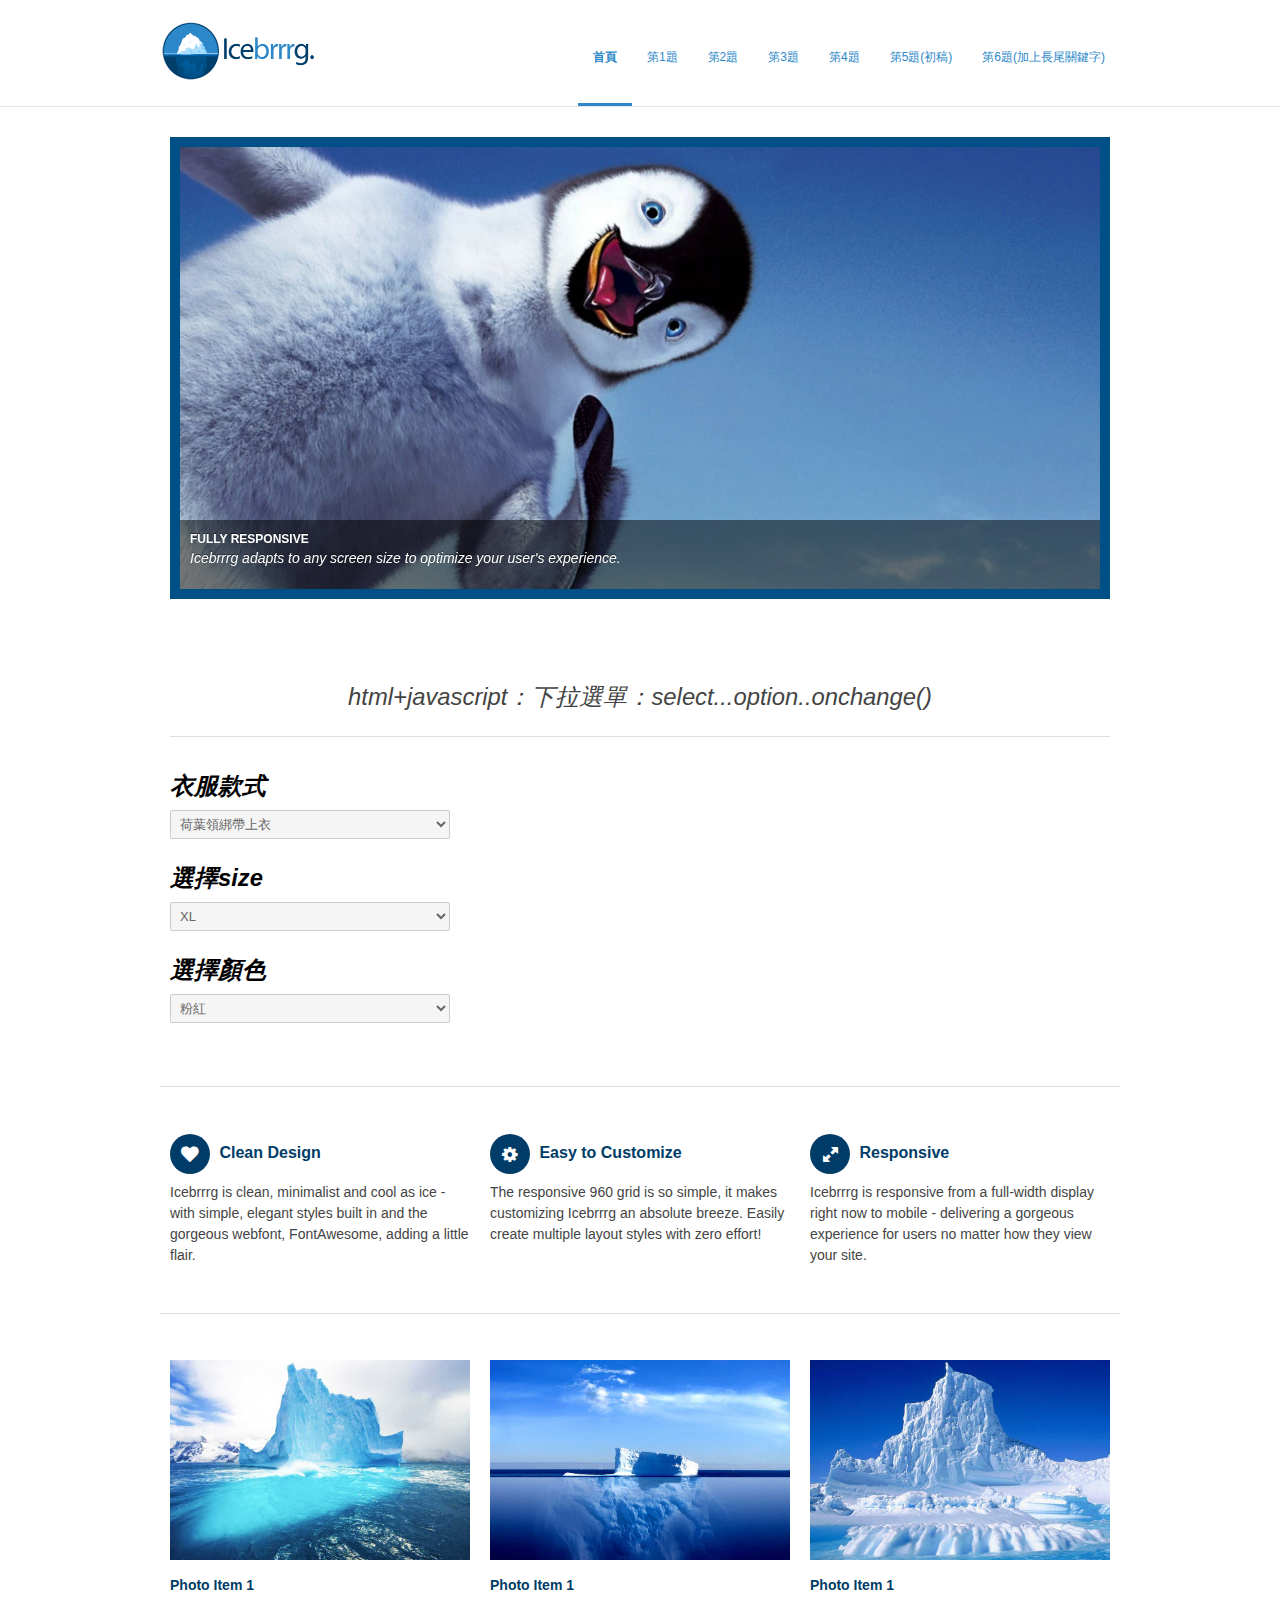
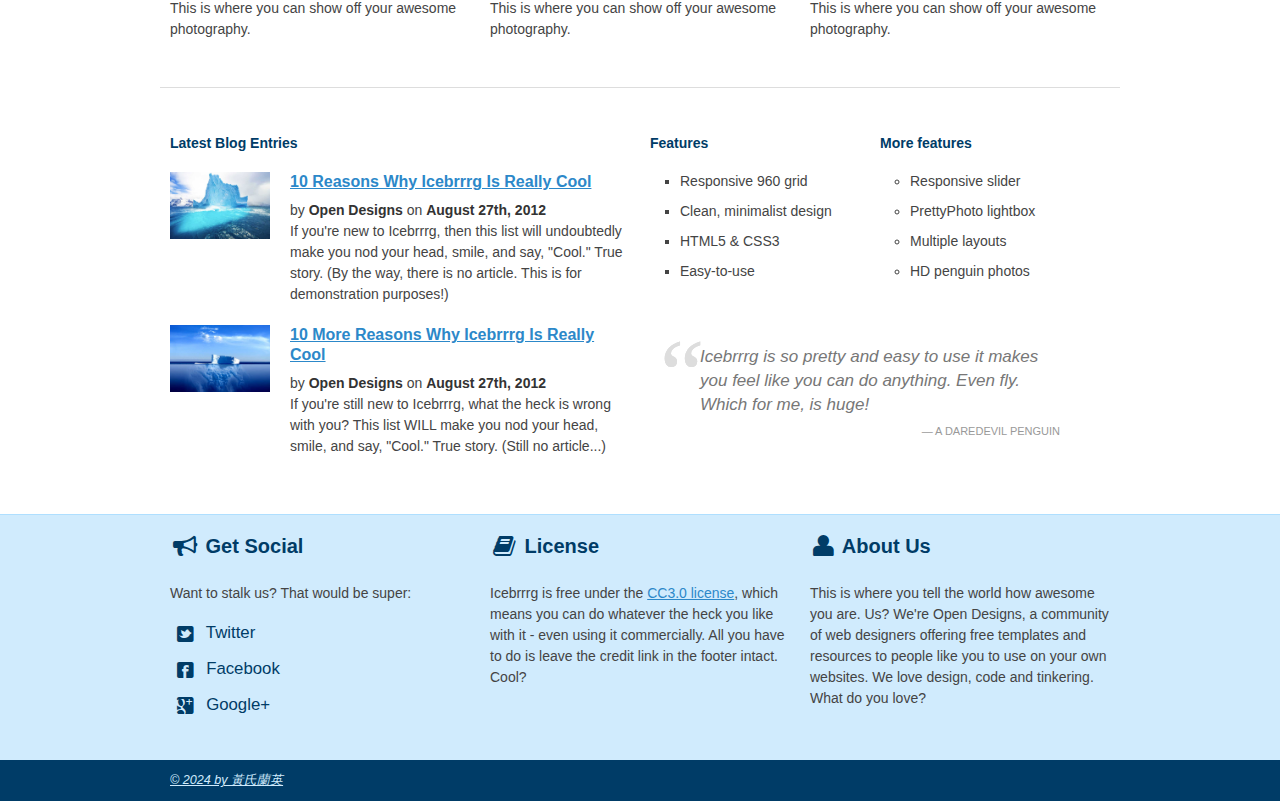
<file: a4.html>
<!DOCTYPE html>
<!--[if lt IE 7 ]><html class="ie ie6" lang="en"> <![endif]-->
<!--[if IE 7 ]><html class="ie ie7" lang="en"> <![endif]-->
<!--[if IE 8 ]><html class="ie ie8" lang="en"> <![endif]-->
<!--[if (gte IE 9)|!(IE)]><!--><html lang="en"> <!--<![endif]-->
<head>

	<!-- Basic Page Needs
  ================================================== -->
	<meta charset="utf-8">
	<title>110570061黃氏蘭英作業5</title>
	<meta name="description" content="這是黃氏蘭英的作業5，内容是SEO。">
	<meta name="keywords" content="黃氏蘭英，作業5，SEO">

	<!-- Mobile Specific Metas
  ================================================== -->
	<meta name="viewport" content="width=device-width, initial-scale=1, maximum-scale=1">

	<!-- CSS
  ================================================== -->
	<link rel="stylesheet" href="stylesheets/base.css">
	<link rel="stylesheet" href="stylesheets/skeleton.css">
	<link rel="stylesheet" href="stylesheets/layout.css">
    <link rel="stylesheet" href="stylesheets/flexslider.css">
    <link rel="stylesheet" href="stylesheets/prettyPhoto.css">
    <link rel="stylesheet" href="stylesheets/mystyle.css">
    
    <!-- CSS
  ================================================== -->
 	<script src="http://ajax.googleapis.com/ajax/libs/jquery/1.8.0/jquery.min.js"></script>
    <script src="js/jquery.flexslider-min.js"></script>
    <script src="js/scripts.js"></script>

	<!--[if lt IE 9]>
		<script src="http://html5shim.googlecode.com/svn/trunk/html5.js"></script>
	<![endif]-->

	<!-- Favicons
	================================================== -->
	<link rel="shortcut icon" href="images/favicon.ico">
	<link rel="apple-touch-icon" href="images/apple-touch-icon.png">
	<link rel="apple-touch-icon" sizes="72x72" href="images/apple-touch-icon-72x72.png">
	<link rel="apple-touch-icon" sizes="114x114" href="images/apple-touch-icon-114x114.png">

  <script>
    function show()
    {
      a1 = s1.value;
      a2 = s2.value;
      a3 = s3.value;
      document.getElementById('p1').innerHTML = '你選擇的衣服是：'+a1+'，'+a2+'，'+a3
    }
  </script>
</head>
<body class="wrap">



	<!-- Primary Page Layout
	================================================== -->

	<header id="header" class="site-header" role="banner">
    <div id="header-inner" class="container sixteen columns over">
    <hgroup class="one-third column alpha">
    <h1 id="site-title" class="site-title">
    <a href="index.html" id="logo"><img src="images/icebrrrg-logo.png" alt="Icebrrrg logo" height="63" width="157" /></a>
    </h1>
    </hgroup>
    <nav id="main-nav" class="two thirds column omega">
    <ul id="main-nav-menu" class="nav-menu">
    <li id="menu-item-1" class="current">
    <a href="index.html">首頁</a>
    </li>
    <li id="menu-item-2">
    <a href="a1.html">第1題</a>
    </li>
    <li id="menu-item-3">
    <a href="a2.html">第2題</a>
    </li>
    <li id="menu-item-4">
    <a href="a3.html">第3題</a>
    </li>
    <li id="menu-item-5">
    <a href="a4.html">第4題</a>
    </li>
    <li id="menu-item-6">
    <a href="a5.html">第5題(初稿)</a>
    </li>
    <li id="menu-item-7">
    <a href="a6.html">第6題(加上長尾關鍵字)</a>
    </li>

    </ul>
    </nav>
    </div>
    </header>

	<div class="container">
    
		<div class="sixteen columns">
        
        <div class="flex-container">
        <div class="flexslider">
  <ul class="slides">
    <li>
      <a href="#"><img src="images/penguin1.jpeg" alt="Random Penguin Photo" /></a>
      <div class="flex-caption">
				<h5><a href="#">Fully Responsive</a></h5>
		
				<p>Icebrrrg adapts to any screen size to optimize your user's experience.</p>		
	</div>
    </li>
    <li>
      <a href="#"><img src="images/penguin2.jpeg" alt="Random Penguin Photo" /></a>
      <div class="flex-caption" style="display:none;">
				<h5><a href="#">Multiple layouts</a></h5>
		
				<p>Easily create multiple different layouts with the simple grid setup - one column, two column, three column, more.</p>		
	</div>
    </li>
    <li>
      <a href="#"><img src="images/penguin3.jpeg" alt="Random Penguin Photo" /></a>
      <div class="flex-caption" style="display:none;">
				<h5><a href="#">Contact form</a></h5>
		
				<p>Not a developer? No problem. Icebrrrg comes complete with a PHP contact form ready to rock.</p>		
	</div>
    </li>
  </ul>
</div>

		


</div>

<div class="tagline">
      <p>html+javascript：下拉選單：select...option..onchange()</p>
      <hr>
      <p class="b1">
        衣服款式
        <select id="s1" onchange="show()">
          <option>荷葉領綁帶上衣</option>
          <option>棉麻條紋長版襯衫</option>
          <option>快乾棉圓領T恤</option>
          <option>純棉蝴蝶結短褲</option>
        </select>
      </p>

      <p class="b1">
        選擇size
        <select id="s2" onchange="show()">
          <option>XL</option>
          <option>L</option>
          <option>M</option>
          <option>S</option>
        </select>
      </p>

      <p class="b1">
        選擇顏色
        <select id="s3" onchange="show()">
          <option>粉紅</option>
          <option>淺藍色</option>
          <option>淺黃色</option>
          <option>紫色</option>
        </select>
      </p>

      <p class="b1" id="p1"></p>
        </div>

		</div><!-- container -->
        
        <hr>
        
        <section class="container">
        
		<div class="one-third column">
			<h3><i class="icon-heart rounded"></i> Clean Design</h3>
			<p>Icebrrrg is clean, minimalist and cool as ice - with simple, elegant styles built in and the gorgeous webfont, FontAwesome, adding a little flair.</p>
		</div>
		<div class="one-third column">
			<h3><i class="icon-cog rounded"></i> Easy to Customize</h3>
			<p>The responsive 960 grid is so simple, it makes customizing Icebrrrg an absolute breeze.  Easily create multiple layout styles with zero effort!</p>
		</div>
		<div class="one-third column">
			<h3><i class="icon-resize-full rounded"></i> Responsive</h3>
			<p>Icebrrrg is responsive from a full-width display right now to mobile - delivering a gorgeous experience for users no matter how they view your site.</p>
		</div>
        
        </section>
        
        <hr>
        
        <section class="container">
        
        <article id="photo-item-1" class="feature-column one-third column">
        <div class="featured-image img-wrapper">
        <a href="images/iceberg1.jpg" class="img-link" title="Photo Item 1">
        <img src="images/iceberg1.jpg" class="scale-with-grid" alt="Random Iceberg Photo">
        <div class="overlay zoom"></div>
        </a>
        </div>
        
        <h4><a href="#">Photo Item 1</a></h4>
        <p>This is where you can show off your awesome photography.</p>
        
        </article>
        
        <article id="photo-item-2" class="feature-column one-third column">
        <div class="featured-image img-wrapper">
        <a href="images/iceberg2.jpg" class="img-link" title="Photo Item 1">
        <img src="images/iceberg2.jpg" class="scale-with-grid" alt="Random Iceberg Photo">
        <div class="overlay zoom"></div>
        </a>
        </div>
        <h4><a href="#">Photo Item 1</a></h4>
        <p>This is where you can show off your awesome photography.</p>
        </article>
        
        <article id="photo-item-3" class="feature-column one-third column">
        <div class="featured-image img-wrapper">
        <a href="images/iceberg3.jpg" class="img-link" title="Photo Item 1">
        <img src="images/iceberg3.jpg" class="scale-with-grid" alt="Random Iceberg Photo">
        <div class="overlay zoom"></div>
        </a>
        </div>
        <h4><a href="#">Photo Item 1</a></h4>
        <p>This is where you can show off your awesome photography.</p>
        </article>
       
	</section><!-- container -->
    
     <hr>
     
     <section class="container recent-posts">
     
     <aside class="eight columns">
     <h4>Latest Blog Entries</h4>
     
     <article class="eight columns alpha">
     
     <div class="two columns alpha">
     <div class="featured-image img-wrapper">
     <img src="images/iceberg1.jpg" class="scale-with-grid thumb-link" alt="Another damn iceberg!">
     </div>
     </div>
     
     <div class="six columns omega">
     <header>
     <h3><a href="#">10 Reasons Why Icebrrrg Is Really Cool</a></h3>
     <div class="meta">
     <span class="post-date">by <strong>Open Designs</strong> on <strong>August 27th, 2012</strong></span>
     </div>
     </header>
     <p>If you're new to Icebrrrg, then this list will undoubtedly make you nod your head, smile, and say, "Cool."  True story.  (By the way, there is no article.  This is for demonstration purposes!)</p>
     </div>
     
     </article>
     
     </aside>
     
     <aside class="eight columns">
     <div class="four columns alpha">
     <h4>Features</h4>
     <ul class="square">
     <li>Responsive 960 grid</li>
     <li>Clean, minimalist design</li>
     <li>HTML5 & CSS3</li>
     <li>Easy-to-use</li>
     </ul>
     </div>
    
     <div class="four columns alpha">
     <h4>More features</h4>
     <ul class="circle">
     <li>Responsive slider</li>
     <li>PrettyPhoto lightbox</li>
     <li>Multiple layouts</li>
     <li>HD penguin photos</li>
     </ul>
     </div>
     </aside>
     
     <aside class="eight columns clear">
     
     <article class="eight columns alpha">
     
     <div class="two columns alpha">
     <div class="featured-image img-wrapper">
     <img src="images/iceberg2.jpg" class="scale-with-grid thumb-link" alt="Another damn iceberg!">
     </div>
     </div>
     
     <div class="six columns omega">
     <header>
     <h3><a href="#">10 More Reasons Why Icebrrrg Is Really Cool</a></h3>
     <div class="meta">
     <span class="post-date">by <strong>Open Designs</strong> on <strong>August 27th, 2012</strong></span>
     </div>
     </header>
     <p>If you're still new to Icebrrrg, what the heck is wrong with you? This list WILL make you nod your head, smile, and say, "Cool."  True story.  (Still no article...)</p>
     </div>
     
     </article>
     
     </aside>
     
     <aside class="eight columns">
     
     <blockquote class="testimonial">
     Icebrrrg is so pretty and easy to use it makes you feel like you can do anything.  Even fly.  Which for me, is huge!
     <cite>A Daredevil Penguin</cite>
     </blockquote>
     
     </aside>
     
     </section>
    
    </div>

<footer>

<div class="footer-inner container">


<div class="social footer-columns one-third column">
<h2><i class="icon-bullhorn icon-large"></i> Get Social</h2>
<p>Want to stalk us? That would be super:</p>
<ul>
<li><a href="http://www.twitter.com/opendesigns/"><i class="icon-twitter-sign icon-large"></i> Twitter</a></li>
<li><a href="http://www.facebook.com/opendesigns"><i class="icon-facebook-sign icon-large"></i> Facebook</a></li>
<li><a href="https://plus.google.com/b/110224753971231624818/110224753971231624818/posts"><i class="icon-google-plus-sign icon-large"></i> Google+</a></li>
</ul>
</div>

<div class="footer-columns one-third column">
<h2><i class="icon-book icon-large"></i> License</h2>
<p>Icebrrrg is free under the <a href="http://creativecommons.org/licenses/by/3/">CC3.0 license</a>, which means you can do whatever the heck you like with it - even using it commercially.  All you have to do is leave the credit link in the footer intact.  Cool?</p>

</div>

<div class="footer-columns one-third column">
<h2><i class="icon-user icon-large"></i> About Us</h2>
<p>This is where you tell the world how awesome you are.  Us?  We're Open Designs, a community of web designers offering free templates and resources to people like you to use on your own websites.  We love design, code and tinkering.  What do you love?</p>
</div>

</div>

<div id="footer-base">
<div class="container">
<div class="eight columns">
<a href="http://ccwntut.byethost15.com/hw3/">&copy; 2024 by 黃氏蘭英</a> 
</div>


</div>
</div>

</footer>

<!-- End Document
================================================== -->

<script src="js/jquery.prettyPhoto.js"></script>
</body>
</html>
</file>
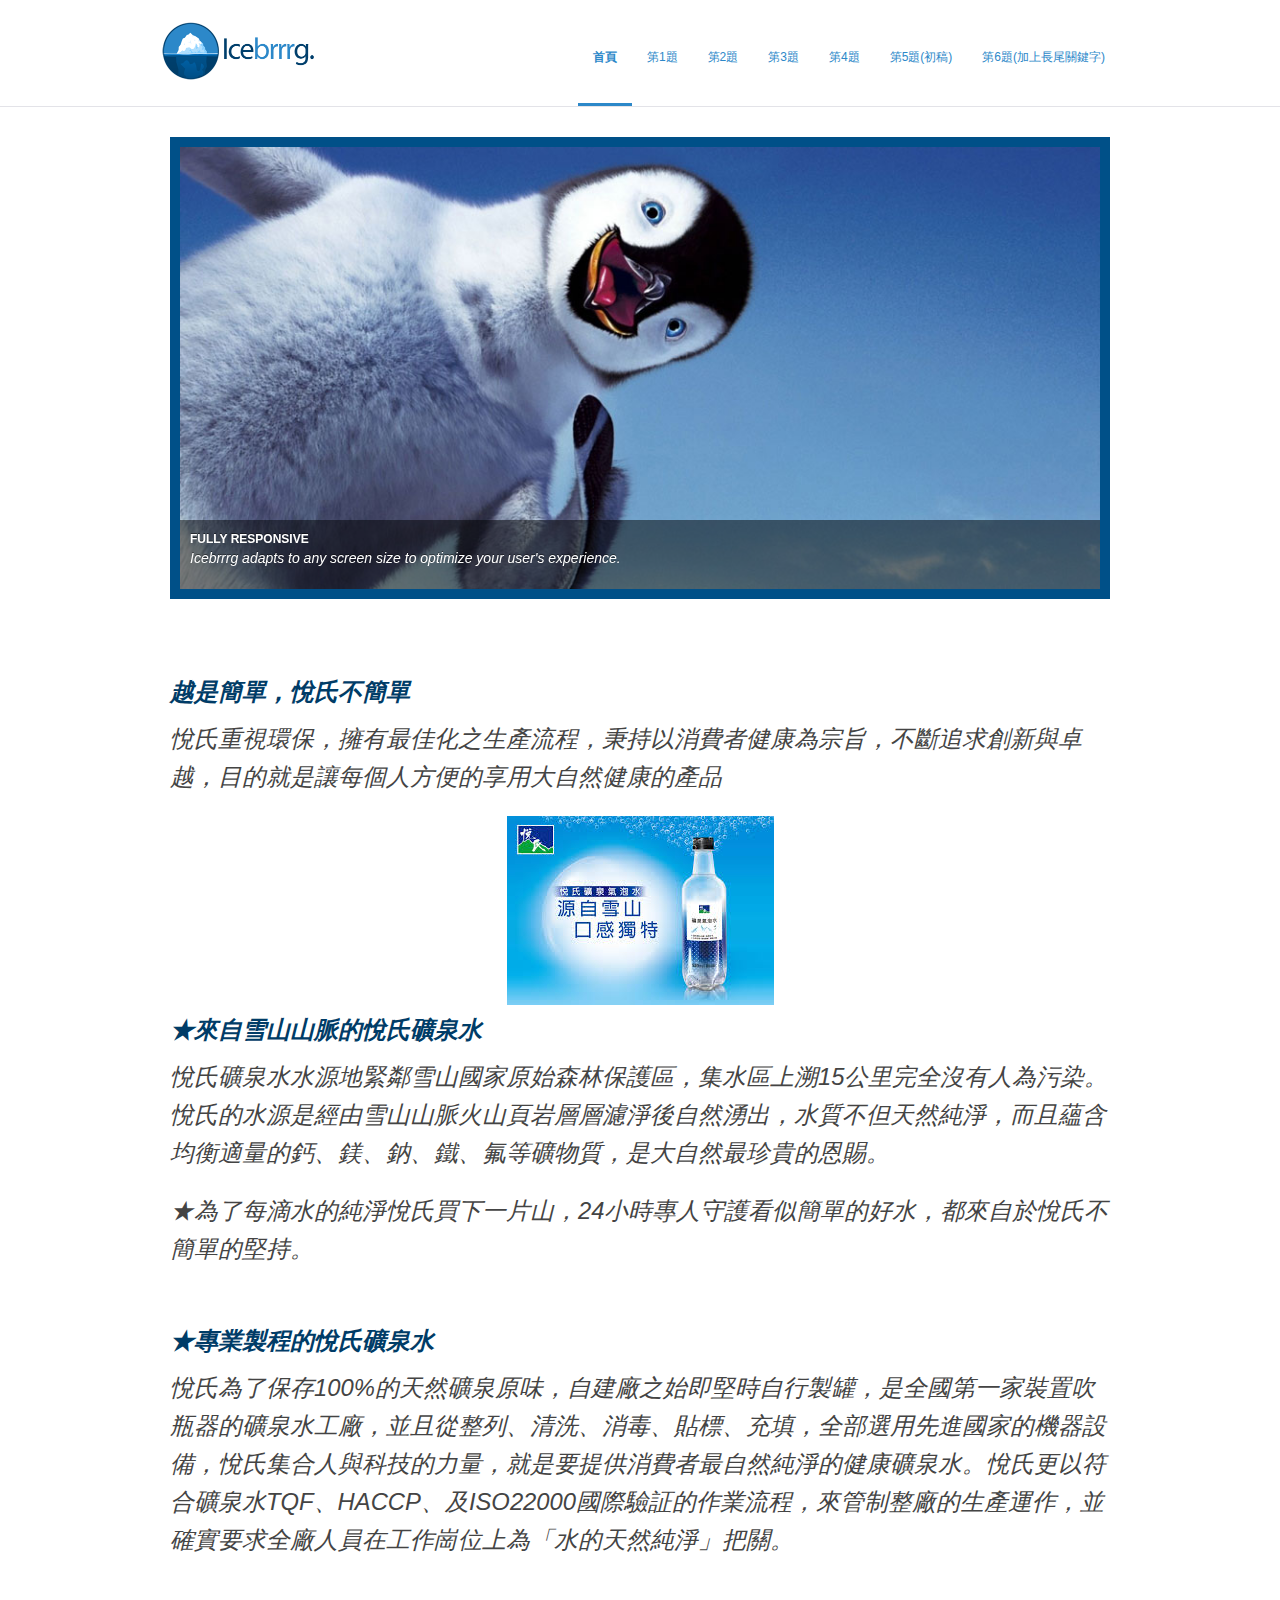
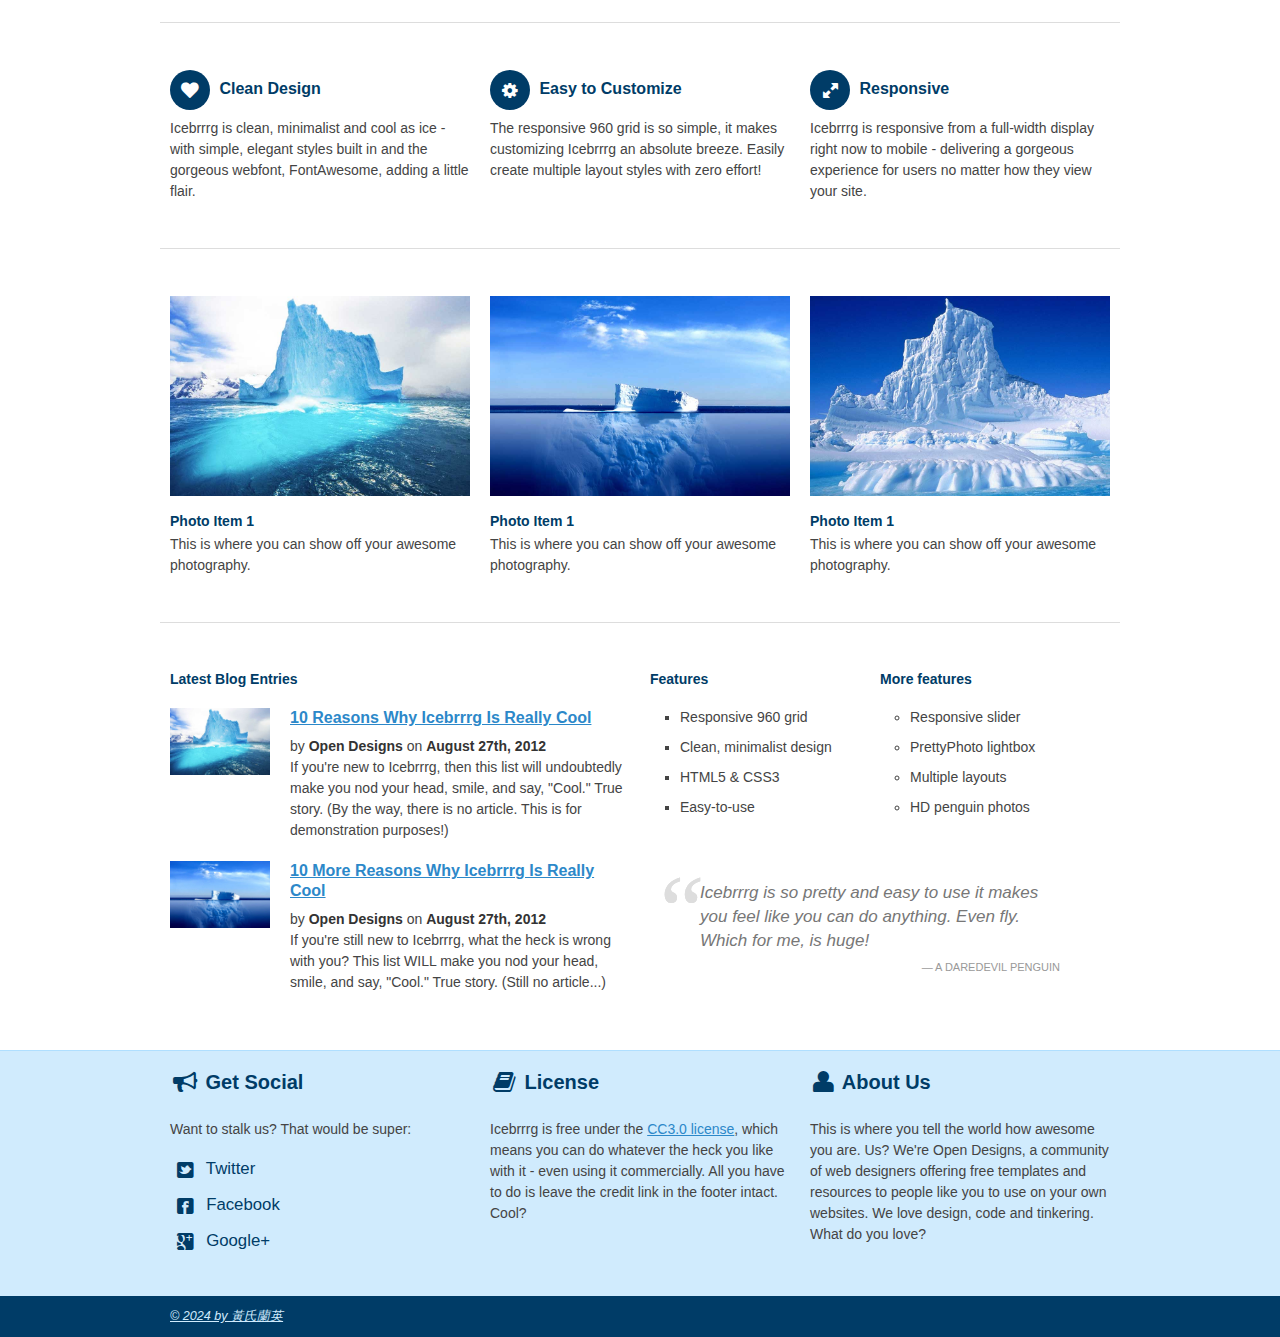
<file: a5.html>
<!DOCTYPE html>
<!--[if lt IE 7 ]><html class="ie ie6" lang="en"> <![endif]-->
<!--[if IE 7 ]><html class="ie ie7" lang="en"> <![endif]-->
<!--[if IE 8 ]><html class="ie ie8" lang="en"> <![endif]-->
<!--[if (gte IE 9)|!(IE)]><!--><html lang="en"> <!--<![endif]-->
<head>

	<!-- Basic Page Needs
  ================================================== -->
	<meta charset="utf-8">
	<title>110570061黃氏蘭英作業5</title>
	<meta name="description" content="這是黃氏蘭英的作業5，内容是SEO。">
	<meta name="keywords" content="黃氏蘭英，作業5，SEO">

	<!-- Mobile Specific Metas
  ================================================== -->
	<meta name="viewport" content="width=device-width, initial-scale=1, maximum-scale=1">

	<!-- CSS
  ================================================== -->
	<link rel="stylesheet" href="stylesheets/base.css">
	<link rel="stylesheet" href="stylesheets/skeleton.css">
	<link rel="stylesheet" href="stylesheets/layout.css">
    <link rel="stylesheet" href="stylesheets/flexslider.css">
    <link rel="stylesheet" href="stylesheets/prettyPhoto.css">
    
    <!-- CSS
  ================================================== -->
 	<script src="http://ajax.googleapis.com/ajax/libs/jquery/1.8.0/jquery.min.js"></script>
    <script src="js/jquery.flexslider-min.js"></script>
    <script src="js/scripts.js"></script>

	<!--[if lt IE 9]>
		<script src="http://html5shim.googlecode.com/svn/trunk/html5.js"></script>
	<![endif]-->

	<!-- Favicons
	================================================== -->
	<link rel="shortcut icon" href="images/favicon.ico">
	<link rel="apple-touch-icon" href="images/apple-touch-icon.png">
	<link rel="apple-touch-icon" sizes="72x72" href="images/apple-touch-icon-72x72.png">
	<link rel="apple-touch-icon" sizes="114x114" href="images/apple-touch-icon-114x114.png">

</head>
<body class="wrap">



	<!-- Primary Page Layout
	================================================== -->

	<header id="header" class="site-header" role="banner">
    <div id="header-inner" class="container sixteen columns over">
    <hgroup class="one-third column alpha">
    <h1 id="site-title" class="site-title">
    <a href="index.html" id="logo"><img src="images/icebrrrg-logo.png" alt="Icebrrrg logo" height="63" width="157" /></a>
    </h1>
    </hgroup>
    <nav id="main-nav" class="two thirds column omega">
    <ul id="main-nav-menu" class="nav-menu">
    <li id="menu-item-1" class="current">
    <a href="index.html">首頁</a>
    </li>
    <li id="menu-item-2">
    <a href="a1.html">第1題</a>
    </li>
    <li id="menu-item-3">
    <a href="a2.html">第2題</a>
    </li>
    <li id="menu-item-4">
    <a href="a3.html">第3題</a>
    </li>
    <li id="menu-item-5">
    <a href="a4.html">第4題</a>
    </li>
    <li id="menu-item-6">
    <a href="a5.html">第5題(初稿)</a>
    </li>
    <li id="menu-item-7">
    <a href="a6.html">第6題(加上長尾關鍵字)</a>
    </li>
    

    </ul>
    </nav>
    </div>
    </header>

	<div class="container">
    
		<div class="sixteen columns">
        
        <div class="flex-container">
        <div class="flexslider">
  <ul class="slides">
    <li>
      <a href="#"><img src="images/penguin1.jpeg" alt="Random Penguin Photo" /></a>
      <div class="flex-caption">
				<h5><a href="#">Fully Responsive</a></h5>
		
				<p>Icebrrrg adapts to any screen size to optimize your user's experience.</p>		
	</div>
    </li>
    <li>
      <a href="#"><img src="images/penguin2.jpeg" alt="Random Penguin Photo" /></a>
      <div class="flex-caption" style="display:none;">
				<h5><a href="#">Multiple layouts</a></h5>
		
				<p>Easily create multiple different layouts with the simple grid setup - one column, two column, three column, more.</p>		
	</div>
    </li>
    <li>
      <a href="#"><img src="images/penguin3.jpeg" alt="Random Penguin Photo" /></a>
      <div class="flex-caption" style="display:none;">
				<h5><a href="#">Contact form</a></h5>
		
				<p>Not a developer? No problem. Icebrrrg comes complete with a PHP contact form ready to rock.</p>		
	</div>
    </li>
  </ul>
</div>

		


</div>

<div class="tagline">
  <h1 style="text-align: left;">越是簡單，悅氏不簡單</h1>
  <p style="text-align: left;">
      悅氏重視環保，擁有最佳化之生產流程，秉持以消費者健康為宗旨，不斷追求創新與卓越，目的就是讓每個人方便的享用大自然健康的產品
  </p>
  <img src="images/p01-北科大礦泉水-好喝嗎.jpg">

  <br>
  <h1 style="text-align: left;">★來自雪山山脈的悅氏礦泉水</h1>
  <p style="text-align: left;">
      悅氏礦泉水水源地緊鄰雪山國家原始森林保護區，集水區上溯15公里完全沒有人為污染。悅氏的水源是經由雪山山脈火山頁岩層層濾淨後自然湧出，水質不但天然純淨，而且蘊含均衡適量的鈣、鎂、鈉、鐵、氟等礦物質，是大自然最珍貴的恩賜。
  </p>
  
  <p  style="text-align: left;">
      ★為了每滴水的純淨悅氏買下一片山，24小時專人守護看似簡單的好水，都來自於悅氏不簡單的堅持。
  </p>

  <br>
  <h1 style="text-align: left;">★專業製程的悅氏礦泉水</h1>        
  <p style="text-align: left;">
  悅氏為了保存100%的天然礦泉原味，自建廠之始即堅時自行製罐，是全國第一家裝置吹瓶器的礦泉水工廠，並且從整列、清洗、消毒、貼標、充填，全部選用先進國家的機器設備，悅氏集合人與科技的力量，就是要提供消費者最自然純淨的健康礦泉水。悅氏更以符合礦泉水TQF、HACCP、及ISO22000國際驗証的作業流程，來管制整廠的生產運作，並確實要求全廠人員在工作崗位上為「水的天然純淨」把關。
  </p>
        </div>

		</div><!-- container -->
        
        <hr>
        
        <section class="container">
        
		<div class="one-third column">
			<h3><i class="icon-heart rounded"></i> Clean Design</h3>
			<p>Icebrrrg is clean, minimalist and cool as ice - with simple, elegant styles built in and the gorgeous webfont, FontAwesome, adding a little flair.</p>
		</div>
		<div class="one-third column">
			<h3><i class="icon-cog rounded"></i> Easy to Customize</h3>
			<p>The responsive 960 grid is so simple, it makes customizing Icebrrrg an absolute breeze.  Easily create multiple layout styles with zero effort!</p>
		</div>
		<div class="one-third column">
			<h3><i class="icon-resize-full rounded"></i> Responsive</h3>
			<p>Icebrrrg is responsive from a full-width display right now to mobile - delivering a gorgeous experience for users no matter how they view your site.</p>
		</div>
        
        </section>
        
        <hr>
        
        <section class="container">
        
        <article id="photo-item-1" class="feature-column one-third column">
        <div class="featured-image img-wrapper">
        <a href="images/iceberg1.jpg" class="img-link" title="Photo Item 1">
        <img src="images/iceberg1.jpg" class="scale-with-grid" alt="Random Iceberg Photo">
        <div class="overlay zoom"></div>
        </a>
        </div>
        
        <h4><a href="#">Photo Item 1</a></h4>
        <p>This is where you can show off your awesome photography.</p>
        
        </article>
        
        <article id="photo-item-2" class="feature-column one-third column">
        <div class="featured-image img-wrapper">
        <a href="images/iceberg2.jpg" class="img-link" title="Photo Item 1">
        <img src="images/iceberg2.jpg" class="scale-with-grid" alt="Random Iceberg Photo">
        <div class="overlay zoom"></div>
        </a>
        </div>
        <h4><a href="#">Photo Item 1</a></h4>
        <p>This is where you can show off your awesome photography.</p>
        </article>
        
        <article id="photo-item-3" class="feature-column one-third column">
        <div class="featured-image img-wrapper">
        <a href="images/iceberg3.jpg" class="img-link" title="Photo Item 1">
        <img src="images/iceberg3.jpg" class="scale-with-grid" alt="Random Iceberg Photo">
        <div class="overlay zoom"></div>
        </a>
        </div>
        <h4><a href="#">Photo Item 1</a></h4>
        <p>This is where you can show off your awesome photography.</p>
        </article>
       
	</section><!-- container -->
    
     <hr>
     
     <section class="container recent-posts">
     
     <aside class="eight columns">
     <h4>Latest Blog Entries</h4>
     
     <article class="eight columns alpha">
     
     <div class="two columns alpha">
     <div class="featured-image img-wrapper">
     <img src="images/iceberg1.jpg" class="scale-with-grid thumb-link" alt="Another damn iceberg!">
     </div>
     </div>
     
     <div class="six columns omega">
     <header>
     <h3><a href="#">10 Reasons Why Icebrrrg Is Really Cool</a></h3>
     <div class="meta">
     <span class="post-date">by <strong>Open Designs</strong> on <strong>August 27th, 2012</strong></span>
     </div>
     </header>
     <p>If you're new to Icebrrrg, then this list will undoubtedly make you nod your head, smile, and say, "Cool."  True story.  (By the way, there is no article.  This is for demonstration purposes!)</p>
     </div>
     
     </article>
     
     </aside>
     
     <aside class="eight columns">
     <div class="four columns alpha">
     <h4>Features</h4>
     <ul class="square">
     <li>Responsive 960 grid</li>
     <li>Clean, minimalist design</li>
     <li>HTML5 & CSS3</li>
     <li>Easy-to-use</li>
     </ul>
     </div>
    
     <div class="four columns alpha">
     <h4>More features</h4>
     <ul class="circle">
     <li>Responsive slider</li>
     <li>PrettyPhoto lightbox</li>
     <li>Multiple layouts</li>
     <li>HD penguin photos</li>
     </ul>
     </div>
     </aside>
     
     <aside class="eight columns clear">
     
     <article class="eight columns alpha">
     
     <div class="two columns alpha">
     <div class="featured-image img-wrapper">
     <img src="images/iceberg2.jpg" class="scale-with-grid thumb-link" alt="Another damn iceberg!">
     </div>
     </div>
     
     <div class="six columns omega">
     <header>
     <h3><a href="#">10 More Reasons Why Icebrrrg Is Really Cool</a></h3>
     <div class="meta">
     <span class="post-date">by <strong>Open Designs</strong> on <strong>August 27th, 2012</strong></span>
     </div>
     </header>
     <p>If you're still new to Icebrrrg, what the heck is wrong with you? This list WILL make you nod your head, smile, and say, "Cool."  True story.  (Still no article...)</p>
     </div>
     
     </article>
     
     </aside>
     
     <aside class="eight columns">
     
     <blockquote class="testimonial">
     Icebrrrg is so pretty and easy to use it makes you feel like you can do anything.  Even fly.  Which for me, is huge!
     <cite>A Daredevil Penguin</cite>
     </blockquote>
     
     </aside>
     
     </section>
    
    </div>

<footer>

<div class="footer-inner container">


<div class="social footer-columns one-third column">
<h2><i class="icon-bullhorn icon-large"></i> Get Social</h2>
<p>Want to stalk us? That would be super:</p>
<ul>
<li><a href="http://www.twitter.com/opendesigns/"><i class="icon-twitter-sign icon-large"></i> Twitter</a></li>
<li><a href="http://www.facebook.com/opendesigns"><i class="icon-facebook-sign icon-large"></i> Facebook</a></li>
<li><a href="https://plus.google.com/b/110224753971231624818/110224753971231624818/posts"><i class="icon-google-plus-sign icon-large"></i> Google+</a></li>
</ul>
</div>

<div class="footer-columns one-third column">
<h2><i class="icon-book icon-large"></i> License</h2>
<p>Icebrrrg is free under the <a href="http://creativecommons.org/licenses/by/3/">CC3.0 license</a>, which means you can do whatever the heck you like with it - even using it commercially.  All you have to do is leave the credit link in the footer intact.  Cool?</p>

</div>

<div class="footer-columns one-third column">
<h2><i class="icon-user icon-large"></i> About Us</h2>
<p>This is where you tell the world how awesome you are.  Us?  We're Open Designs, a community of web designers offering free templates and resources to people like you to use on your own websites.  We love design, code and tinkering.  What do you love?</p>
</div>

</div>

<div id="footer-base">
<div class="container">
<div class="eight columns">
<a href="http://ccwntut.byethost15.com/hw3/">&copy; 2024 by 黃氏蘭英</a> 
</div>


</div>
</div>

</footer>

<!-- End Document
================================================== -->

<script src="js/jquery.prettyPhoto.js"></script>
</body>
</html>
</file>
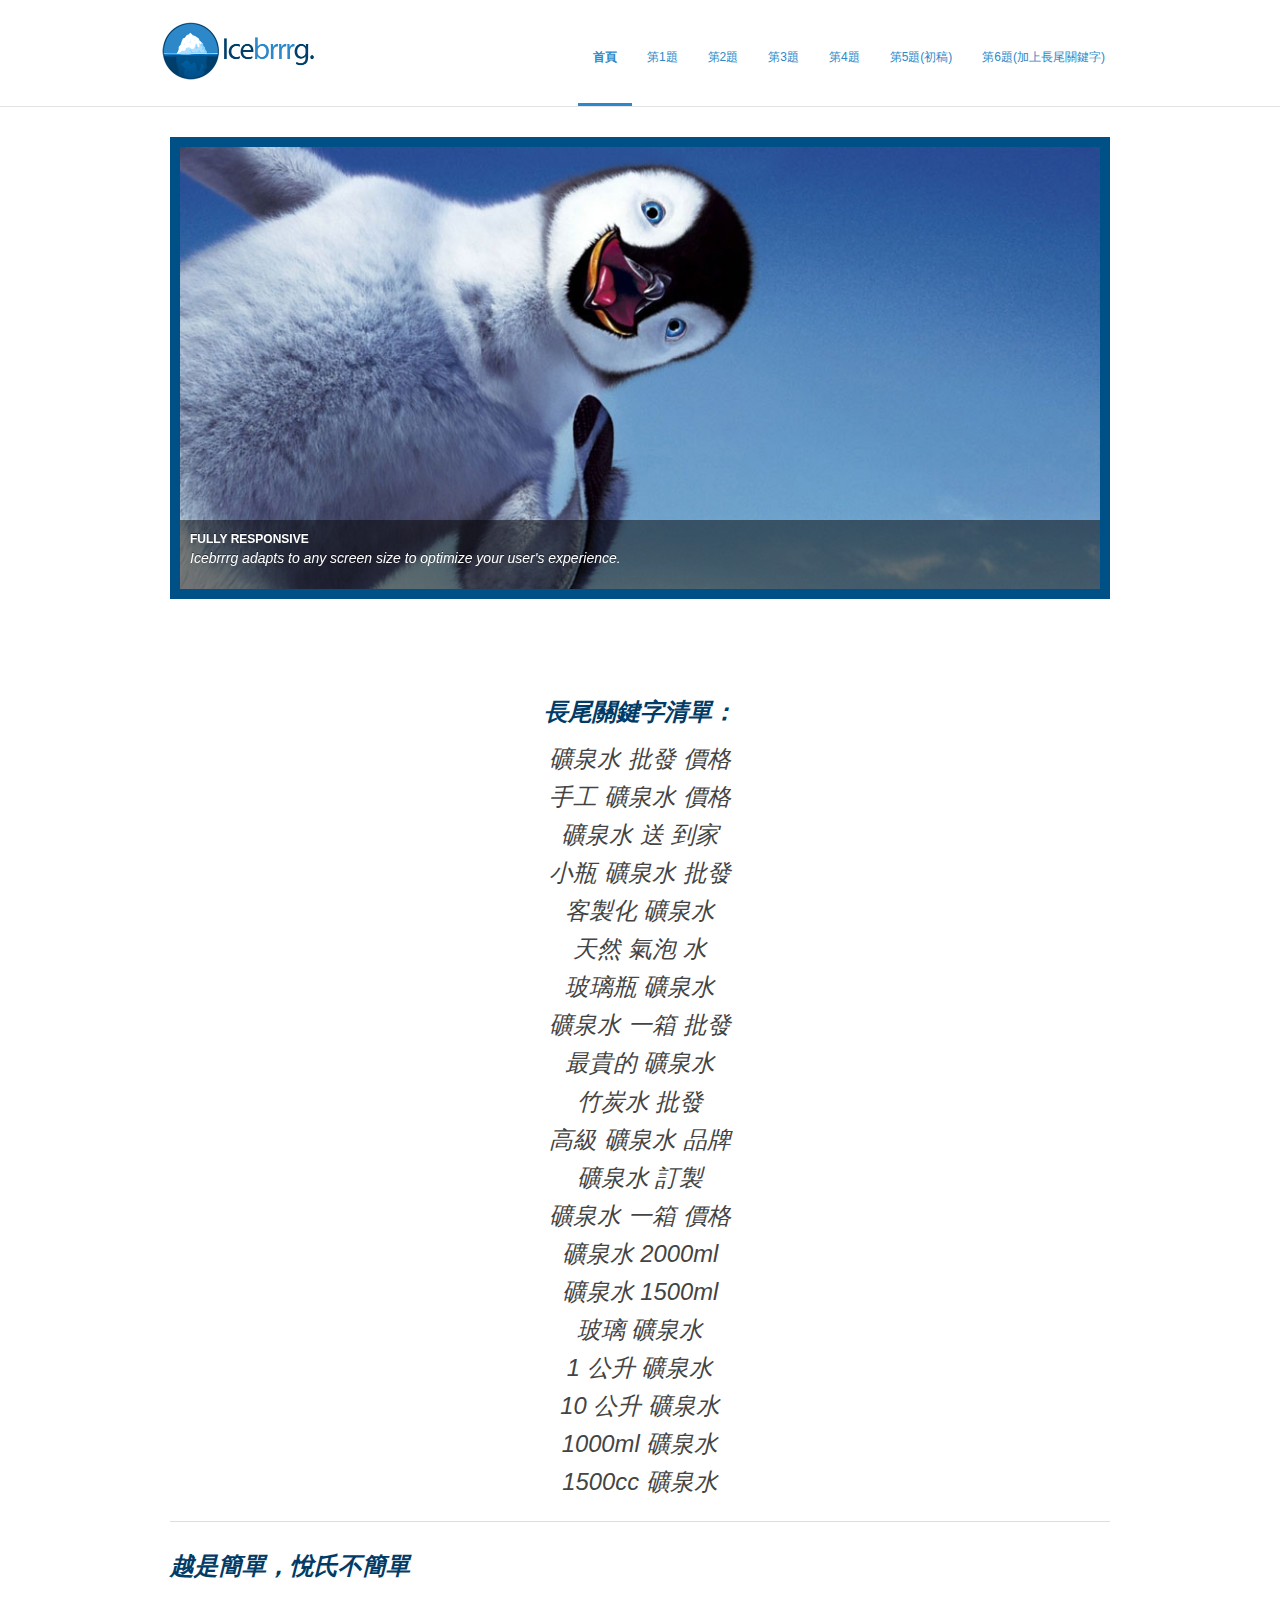
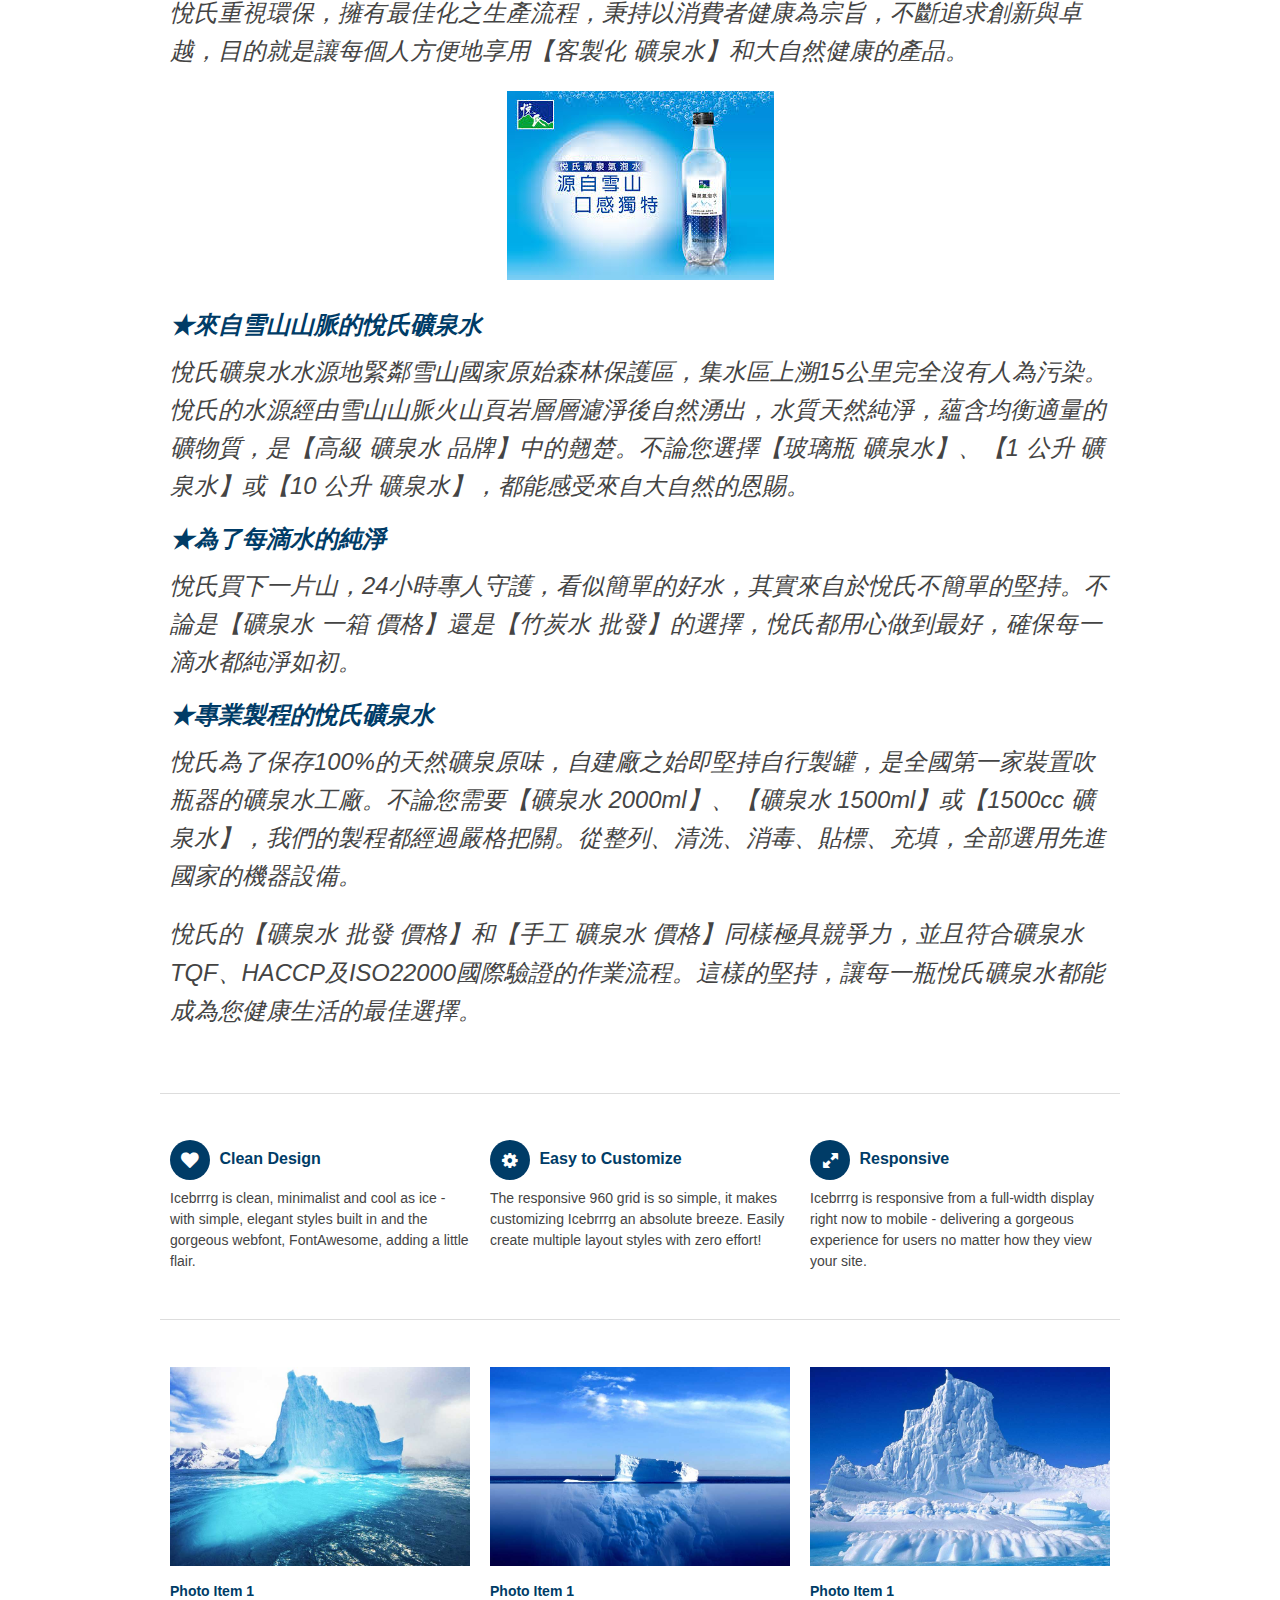
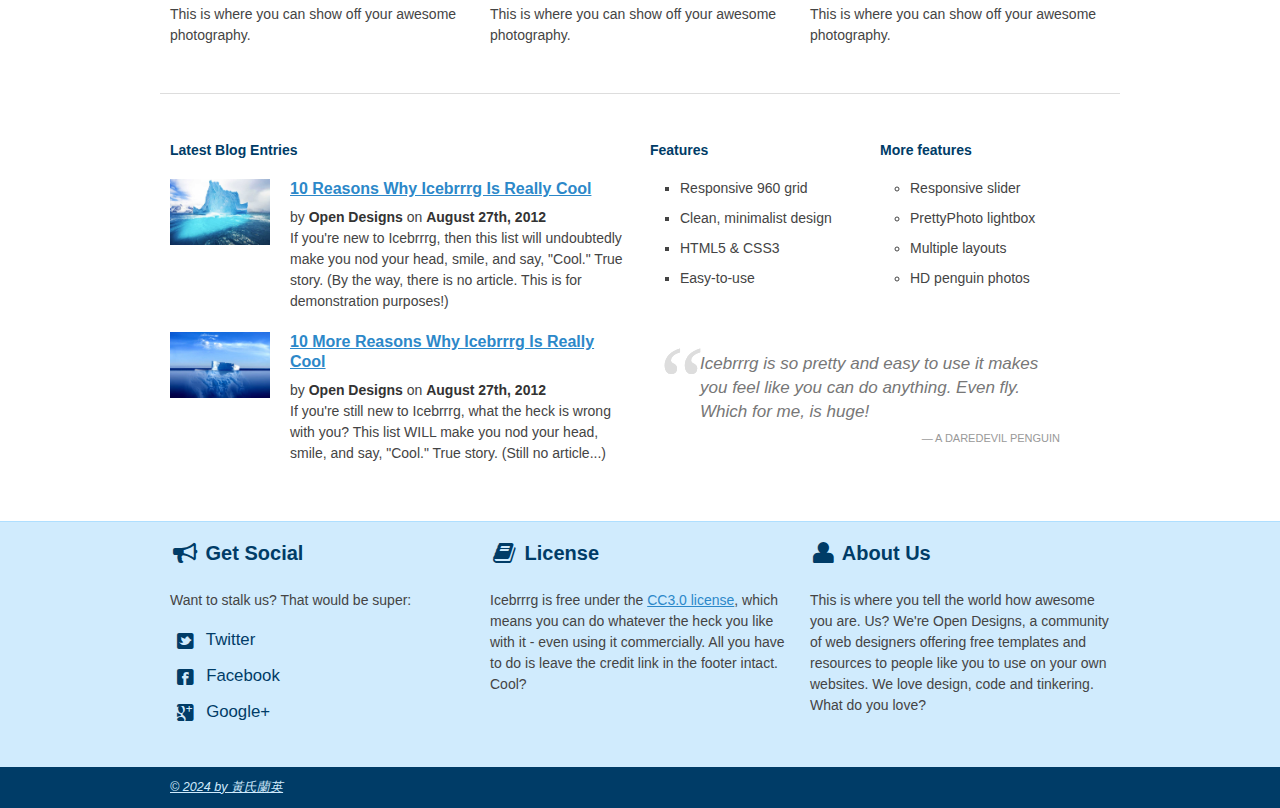
<file: a6.html>
<!DOCTYPE html>
<!--[if lt IE 7 ]><html class="ie ie6" lang="en"> <![endif]-->
<!--[if IE 7 ]><html class="ie ie7" lang="en"> <![endif]-->
<!--[if IE 8 ]><html class="ie ie8" lang="en"> <![endif]-->
<!--[if (gte IE 9)|!(IE)]><!--><html lang="en"> <!--<![endif]-->
<head>

	<!-- Basic Page Needs
  ================================================== -->
	<meta charset="utf-8">
	<title>110570061黃氏蘭英作業5</title>
	<meta name="description" content="這是黃氏蘭英的作業5，内容是SEO。">
	<meta name="keywords" content="黃氏蘭英，作業5，SEO">

	<!-- Mobile Specific Metas
  ================================================== -->
	<meta name="viewport" content="width=device-width, initial-scale=1, maximum-scale=1">

	<!-- CSS
  ================================================== -->
	<link rel="stylesheet" href="stylesheets/base.css">
	<link rel="stylesheet" href="stylesheets/skeleton.css">
	<link rel="stylesheet" href="stylesheets/layout.css">
    <link rel="stylesheet" href="stylesheets/flexslider.css">
    <link rel="stylesheet" href="stylesheets/prettyPhoto.css">
    
    <!-- CSS
  ================================================== -->
 	<script src="http://ajax.googleapis.com/ajax/libs/jquery/1.8.0/jquery.min.js"></script>
    <script src="js/jquery.flexslider-min.js"></script>
    <script src="js/scripts.js"></script>

	<!--[if lt IE 9]>
		<script src="http://html5shim.googlecode.com/svn/trunk/html5.js"></script>
	<![endif]-->

	<!-- Favicons
	================================================== -->
	<link rel="shortcut icon" href="images/favicon.ico">
	<link rel="apple-touch-icon" href="images/apple-touch-icon.png">
	<link rel="apple-touch-icon" sizes="72x72" href="images/apple-touch-icon-72x72.png">
	<link rel="apple-touch-icon" sizes="114x114" href="images/apple-touch-icon-114x114.png">

</head>
<body class="wrap">



	<!-- Primary Page Layout
	================================================== -->

	<header id="header" class="site-header" role="banner">
    <div id="header-inner" class="container sixteen columns over">
    <hgroup class="one-third column alpha">
    <h1 id="site-title" class="site-title">
    <a href="index.html" id="logo"><img src="images/icebrrrg-logo.png" alt="Icebrrrg logo" height="63" width="157" /></a>
    </h1>
    </hgroup>
    <nav id="main-nav" class="two thirds column omega">
    <ul id="main-nav-menu" class="nav-menu">
    <li id="menu-item-1" class="current">
    <a href="index.html">首頁</a>
    </li>
    <li id="menu-item-2">
    <a href="a1.html">第1題</a>
    </li>
    <li id="menu-item-3">
    <a href="a2.html">第2題</a>
    </li>
    <li id="menu-item-4">
    <a href="a3.html">第3題</a>
    </li>
    <li id="menu-item-5">
    <a href="a4.html">第4題</a>
    </li>
    <li id="menu-item-6">
    <a href="a5.html">第5題(初稿)</a>
    </li>
    <li id="menu-item-7">
    <a href="a6.html">第6題(加上長尾關鍵字)</a>
    </li>
    

    </ul>
    </nav>
    </div>
    </header>

	<div class="container">
    
		<div class="sixteen columns">
        
        <div class="flex-container">
        <div class="flexslider">
  <ul class="slides">
    <li>
      <a href="#"><img src="images/penguin1.jpeg" alt="Random Penguin Photo" /></a>
      <div class="flex-caption">
				<h5><a href="#">Fully Responsive</a></h5>
		
				<p>Icebrrrg adapts to any screen size to optimize your user's experience.</p>		
	</div>
    </li>
    <li>
      <a href="#"><img src="images/penguin2.jpeg" alt="Random Penguin Photo" /></a>
      <div class="flex-caption" style="display:none;">
				<h5><a href="#">Multiple layouts</a></h5>
		
				<p>Easily create multiple different layouts with the simple grid setup - one column, two column, three column, more.</p>		
	</div>
    </li>
    <li>
      <a href="#"><img src="images/penguin3.jpeg" alt="Random Penguin Photo" /></a>
      <div class="flex-caption" style="display:none;">
				<h5><a href="#">Contact form</a></h5>
		
				<p>Not a developer? No problem. Icebrrrg comes complete with a PHP contact form ready to rock.</p>		
	</div>
    </li>
  </ul>
</div>

		


</div>

<div class="tagline">
      <p>
        <h1>長尾關鍵字清單：</h1>
        礦泉水 批發 價格
        <br>手工 礦泉水 價格
        <br>礦泉水 送 到家
        <br>小瓶 礦泉水 批發
        <br>客製化 礦泉水
        <br>天然 氣泡 水
        <br>玻璃瓶 礦泉水
        <br>礦泉水 一箱 批發
        <br>最貴的 礦泉水
        <br>竹炭水 批發
        <br>高級 礦泉水 品牌
        <br>礦泉水 訂製
        <br>礦泉水 一箱 價格
        <br>礦泉水 2000ml
        <br>礦泉水 1500ml
        <br>玻璃 礦泉水
        <br>1 公升 礦泉水
        <br>10 公升 礦泉水
        <br>1000ml 礦泉水
        <br>1500cc 礦泉水
      </p>
      <hr>
      <h1 style="text-align: left;">越是簡單，悅氏不簡單</h1>  
      <p style="text-align: left;">
        悅氏重視環保，擁有最佳化之生產流程，秉持以消費者健康為宗旨，不斷追求創新與卓越，目的就是讓每個人方便地享用【客製化 礦泉水】和大自然健康的產品。
      </p>  
      <p style="text-align: center;">
        <img src="images/p01-北科大礦泉水-好喝嗎.jpg" title="北科大礦泉水" alt="北科大礦泉水！！！">
      </p>

      <h1 style="text-align: left;">★來自雪山山脈的悅氏礦泉水</h1>  
      <p style="text-align: left;">
        悅氏礦泉水水源地緊鄰雪山國家原始森林保護區，集水區上溯15公里完全沒有人為污染。悅氏的水源經由雪山山脈火山頁岩層層濾淨後自然湧出，水質天然純淨，蘊含均衡適量的礦物質，是【高級 礦泉水 品牌】中的翹楚。不論您選擇【玻璃瓶 礦泉水】、【1 公升 礦泉水】或【10 公升 礦泉水】，都能感受來自大自然的恩賜。  
      </p>  

      <h1 style="text-align: left;">★為了每滴水的純淨  </h1>
      <p style="text-align: left;">
        悅氏買下一片山，24小時專人守護，看似簡單的好水，其實來自於悅氏不簡單的堅持。不論是【礦泉水 一箱 價格】還是【竹炭水 批發】的選擇，悅氏都用心做到最好，確保每一滴水都純淨如初。  
      </p>

      <h1 style="text-align: left;">★專業製程的悅氏礦泉水  </h1>
      <p style="text-align: left;">
        悅氏為了保存100%的天然礦泉原味，自建廠之始即堅持自行製罐，是全國第一家裝置吹瓶器的礦泉水工廠。不論您需要【礦泉水 2000ml】、【礦泉水 1500ml】或【1500cc 礦泉水】，我們的製程都經過嚴格把關。從整列、清洗、消毒、貼標、充填，全部選用先進國家的機器設備。
      </p>  
      <p style="text-align: left;">
        悅氏的【礦泉水 批發 價格】和【手工 礦泉水 價格】同樣極具競爭力，並且符合礦泉水TQF、HACCP及ISO22000國際驗證的作業流程。這樣的堅持，讓每一瓶悅氏礦泉水都能成為您健康生活的最佳選擇。  
      </p>
      
        </div>

		</div><!-- container -->
        
        <hr>
        
        <section class="container">
        
		<div class="one-third column">
			<h3><i class="icon-heart rounded"></i> Clean Design</h3>
			<p>Icebrrrg is clean, minimalist and cool as ice - with simple, elegant styles built in and the gorgeous webfont, FontAwesome, adding a little flair.</p>
		</div>
		<div class="one-third column">
			<h3><i class="icon-cog rounded"></i> Easy to Customize</h3>
			<p>The responsive 960 grid is so simple, it makes customizing Icebrrrg an absolute breeze.  Easily create multiple layout styles with zero effort!</p>
		</div>
		<div class="one-third column">
			<h3><i class="icon-resize-full rounded"></i> Responsive</h3>
			<p>Icebrrrg is responsive from a full-width display right now to mobile - delivering a gorgeous experience for users no matter how they view your site.</p>
		</div>
        
        </section>
        
        <hr>
        
        <section class="container">
        
        <article id="photo-item-1" class="feature-column one-third column">
        <div class="featured-image img-wrapper">
        <a href="images/iceberg1.jpg" class="img-link" title="Photo Item 1">
        <img src="images/iceberg1.jpg" class="scale-with-grid" alt="Random Iceberg Photo">
        <div class="overlay zoom"></div>
        </a>
        </div>
        
        <h4><a href="#">Photo Item 1</a></h4>
        <p>This is where you can show off your awesome photography.</p>
        
        </article>
        
        <article id="photo-item-2" class="feature-column one-third column">
        <div class="featured-image img-wrapper">
        <a href="images/iceberg2.jpg" class="img-link" title="Photo Item 1">
        <img src="images/iceberg2.jpg" class="scale-with-grid" alt="Random Iceberg Photo">
        <div class="overlay zoom"></div>
        </a>
        </div>
        <h4><a href="#">Photo Item 1</a></h4>
        <p>This is where you can show off your awesome photography.</p>
        </article>
        
        <article id="photo-item-3" class="feature-column one-third column">
        <div class="featured-image img-wrapper">
        <a href="images/iceberg3.jpg" class="img-link" title="Photo Item 1">
        <img src="images/iceberg3.jpg" class="scale-with-grid" alt="Random Iceberg Photo">
        <div class="overlay zoom"></div>
        </a>
        </div>
        <h4><a href="#">Photo Item 1</a></h4>
        <p>This is where you can show off your awesome photography.</p>
        </article>
       
	</section><!-- container -->
    
     <hr>
     
     <section class="container recent-posts">
     
     <aside class="eight columns">
     <h4>Latest Blog Entries</h4>
     
     <article class="eight columns alpha">
     
     <div class="two columns alpha">
     <div class="featured-image img-wrapper">
     <img src="images/iceberg1.jpg" class="scale-with-grid thumb-link" alt="Another damn iceberg!">
     </div>
     </div>
     
     <div class="six columns omega">
     <header>
     <h3><a href="#">10 Reasons Why Icebrrrg Is Really Cool</a></h3>
     <div class="meta">
     <span class="post-date">by <strong>Open Designs</strong> on <strong>August 27th, 2012</strong></span>
     </div>
     </header>
     <p>If you're new to Icebrrrg, then this list will undoubtedly make you nod your head, smile, and say, "Cool."  True story.  (By the way, there is no article.  This is for demonstration purposes!)</p>
     </div>
     
     </article>
     
     </aside>
     
     <aside class="eight columns">
     <div class="four columns alpha">
     <h4>Features</h4>
     <ul class="square">
     <li>Responsive 960 grid</li>
     <li>Clean, minimalist design</li>
     <li>HTML5 & CSS3</li>
     <li>Easy-to-use</li>
     </ul>
     </div>
    
     <div class="four columns alpha">
     <h4>More features</h4>
     <ul class="circle">
     <li>Responsive slider</li>
     <li>PrettyPhoto lightbox</li>
     <li>Multiple layouts</li>
     <li>HD penguin photos</li>
     </ul>
     </div>
     </aside>
     
     <aside class="eight columns clear">
     
     <article class="eight columns alpha">
     
     <div class="two columns alpha">
     <div class="featured-image img-wrapper">
     <img src="images/iceberg2.jpg" class="scale-with-grid thumb-link" alt="Another damn iceberg!">
     </div>
     </div>
     
     <div class="six columns omega">
     <header>
     <h3><a href="#">10 More Reasons Why Icebrrrg Is Really Cool</a></h3>
     <div class="meta">
     <span class="post-date">by <strong>Open Designs</strong> on <strong>August 27th, 2012</strong></span>
     </div>
     </header>
     <p>If you're still new to Icebrrrg, what the heck is wrong with you? This list WILL make you nod your head, smile, and say, "Cool."  True story.  (Still no article...)</p>
     </div>
     
     </article>
     
     </aside>
     
     <aside class="eight columns">
     
     <blockquote class="testimonial">
     Icebrrrg is so pretty and easy to use it makes you feel like you can do anything.  Even fly.  Which for me, is huge!
     <cite>A Daredevil Penguin</cite>
     </blockquote>
     
     </aside>
     
     </section>
    
    </div>

<footer>

<div class="footer-inner container">


<div class="social footer-columns one-third column">
<h2><i class="icon-bullhorn icon-large"></i> Get Social</h2>
<p>Want to stalk us? That would be super:</p>
<ul>
<li><a href="http://www.twitter.com/opendesigns/"><i class="icon-twitter-sign icon-large"></i> Twitter</a></li>
<li><a href="http://www.facebook.com/opendesigns"><i class="icon-facebook-sign icon-large"></i> Facebook</a></li>
<li><a href="https://plus.google.com/b/110224753971231624818/110224753971231624818/posts"><i class="icon-google-plus-sign icon-large"></i> Google+</a></li>
</ul>
</div>

<div class="footer-columns one-third column">
<h2><i class="icon-book icon-large"></i> License</h2>
<p>Icebrrrg is free under the <a href="http://creativecommons.org/licenses/by/3/">CC3.0 license</a>, which means you can do whatever the heck you like with it - even using it commercially.  All you have to do is leave the credit link in the footer intact.  Cool?</p>

</div>

<div class="footer-columns one-third column">
<h2><i class="icon-user icon-large"></i> About Us</h2>
<p>This is where you tell the world how awesome you are.  Us?  We're Open Designs, a community of web designers offering free templates and resources to people like you to use on your own websites.  We love design, code and tinkering.  What do you love?</p>
</div>

</div>

<div id="footer-base">
<div class="container">
<div class="eight columns">
<a href="http://ccwntut.byethost15.com/hw3/">&copy; 2024 by 黃氏蘭英</a> 
</div>


</div>
</div>

</footer>

<!-- End Document
================================================== -->

<script src="js/jquery.prettyPhoto.js"></script>
</body>
</html>
</file>
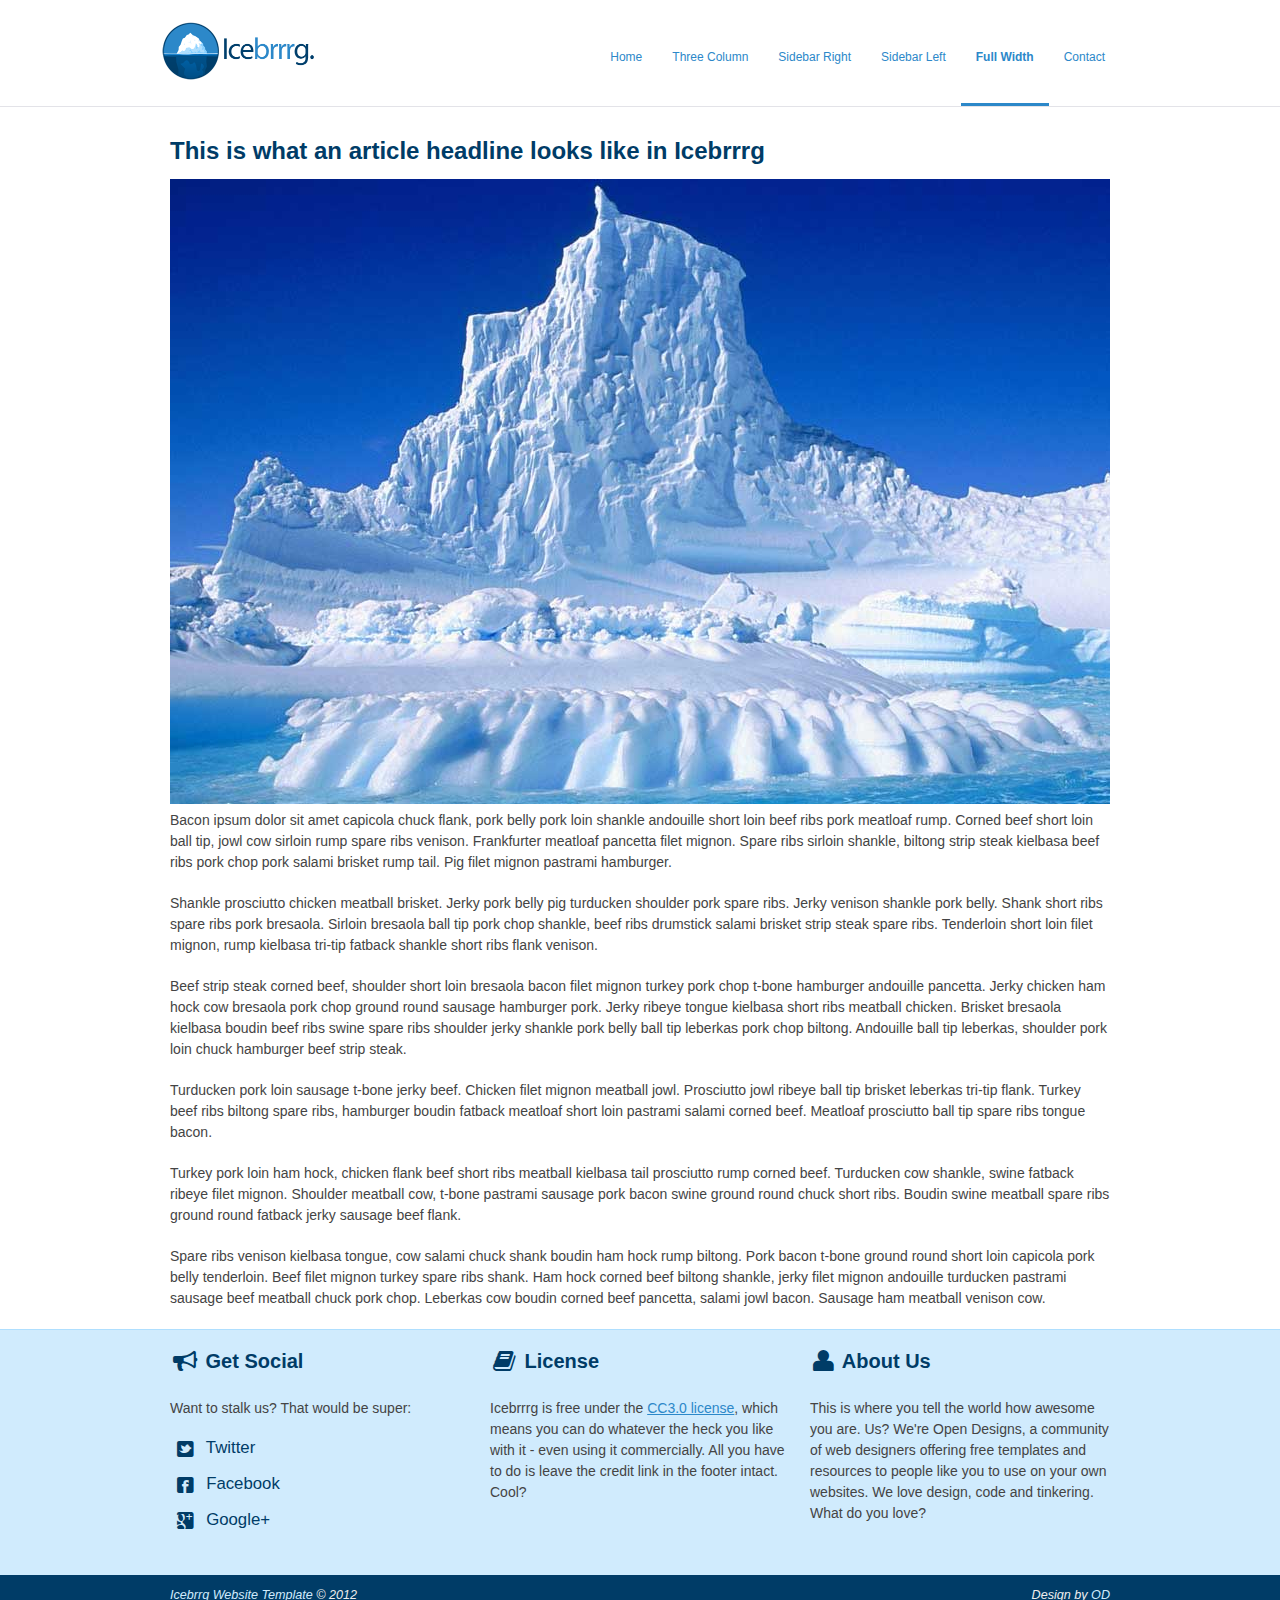
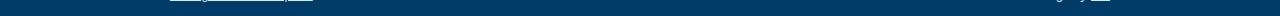
<file: full-width.html>
<!DOCTYPE html>
<!--[if lt IE 7 ]><html class="ie ie6" lang="en"> <![endif]-->
<!--[if IE 7 ]><html class="ie ie7" lang="en"> <![endif]-->
<!--[if IE 8 ]><html class="ie ie8" lang="en"> <![endif]-->
<!--[if (gte IE 9)|!(IE)]><!--><html lang="en"> <!--<![endif]-->
<head>

	<!-- Basic Page Needs
  ================================================== -->
	<meta charset="utf-8">
	<title>A Full-Width Page Layout | Icebrrrg by OD</title>
	<meta name="description" content="這是黃氏蘭英的作業5，内容是SEO。">
	<meta name="keywords" content="黃氏蘭英，作業5，SEO">

	<!-- Mobile Specific Metas
  ================================================== -->
	<meta name="viewport" content="width=device-width, initial-scale=1, maximum-scale=1">

	<!-- CSS
  ================================================== -->
	<link rel="stylesheet" href="stylesheets/base.css">
	<link rel="stylesheet" href="stylesheets/skeleton.css">
	<link rel="stylesheet" href="stylesheets/layout.css">
    <link rel="stylesheet" href="stylesheets/flexslider.css">
    <link rel="stylesheet" href="stylesheets/prettyPhoto.css">
    
    <!-- CSS
  ================================================== -->
 	<script src="http://ajax.googleapis.com/ajax/libs/jquery/1.8.0/jquery.min.js"></script>
    <script src="js/jquery.flexslider-min.js"></script>
    <script src="js/scripts.js"></script>

	<!--[if lt IE 9]>
		<script src="http://html5shim.googlecode.com/svn/trunk/html5.js"></script>
	<![endif]-->

	<!-- Favicons
	================================================== -->
	<link rel="shortcut icon" href="images/favicon.ico">
	<link rel="apple-touch-icon" href="images/apple-touch-icon.png">
	<link rel="apple-touch-icon" sizes="72x72" href="images/apple-touch-icon-72x72.png">
	<link rel="apple-touch-icon" sizes="114x114" href="images/apple-touch-icon-114x114.png">

</head>
<body>



	<!-- Primary Page Layout
	================================================== -->

	<header id="header" class="site-header" role="banner">
    <div id="header-inner" class="container sixteen columns over">
    <hgroup class="one-third column alpha">
    <h1 id="site-title" class="site-title">
    <a href="index.html" id="logo"><img src="images/icebrrrg-logo.png" alt="Icebrrrg logo" height="63" width="157" /></a>
    </h1>
    </hgroup>
    <nav id="main-nav" class="two thirds column omega">
    <ul id="main-nav-menu" class="nav-menu">
    <li id="menu-item-1">
    <a href="index.html">Home</a>
    </li>
    <li id="menu-item-2">
    <a href="three-column.html">Three Column</a>
    </li>
    <li id="menu-item-3">
    <a href="sidebar-right.html">Sidebar Right</a>
    </li>
    <li id="menu-item-4">
    <a href="sidebar-left.html">Sidebar Left</a>
    </li>
    <li id="menu-item-5" class="current">
    <a href="full-width.html">Full Width</a>
    </li>
    <li id="menu-item-6">
    <a href="contact.html">Contact</a>
    </li>
    </ul>
    </nav>
    </div>
    </header>

	<div class="container">
    
        <article class="sixteen columns main-content">
        <h1>This is what an article headline looks like in Icebrrrg</h1>
        
        <img src="images/iceberg3.jpg" class="scale-with-grid">
        
        <p>Bacon ipsum dolor sit amet capicola chuck flank, pork belly pork loin shankle andouille short loin beef ribs pork meatloaf rump. Corned beef short loin ball tip, jowl cow sirloin rump spare ribs venison. Frankfurter meatloaf pancetta filet mignon. Spare ribs sirloin shankle, biltong strip steak kielbasa beef ribs pork chop pork salami brisket rump tail. Pig filet mignon pastrami hamburger.</p>

<p>Shankle prosciutto chicken meatball brisket. Jerky pork belly pig turducken shoulder pork spare ribs. Jerky venison shankle pork belly. Shank short ribs spare ribs pork bresaola. Sirloin bresaola ball tip pork chop shankle, beef ribs drumstick salami brisket strip steak spare ribs. Tenderloin short loin filet mignon, rump kielbasa tri-tip fatback shankle short ribs flank venison.</p>

<p>Beef strip steak corned beef, shoulder short loin bresaola bacon filet mignon turkey pork chop t-bone hamburger andouille pancetta. Jerky chicken ham hock cow bresaola pork chop ground round sausage hamburger pork. Jerky ribeye tongue kielbasa short ribs meatball chicken. Brisket bresaola kielbasa boudin beef ribs swine spare ribs shoulder jerky shankle pork belly ball tip leberkas pork chop biltong. Andouille ball tip leberkas, shoulder pork loin chuck hamburger beef strip steak.</p>

<p>Turducken pork loin sausage t-bone jerky beef. Chicken filet mignon meatball jowl. Prosciutto jowl ribeye ball tip brisket leberkas tri-tip flank. Turkey beef ribs biltong spare ribs, hamburger boudin fatback meatloaf short loin pastrami salami corned beef. Meatloaf prosciutto ball tip spare ribs tongue bacon.</p>

<p>Turkey pork loin ham hock, chicken flank beef short ribs meatball kielbasa tail prosciutto rump corned beef. Turducken cow shankle, swine fatback ribeye filet mignon. Shoulder meatball cow, t-bone pastrami sausage pork bacon swine ground round chuck short ribs. Boudin swine meatball spare ribs ground round fatback jerky sausage beef flank.</p>

<p>Spare ribs venison kielbasa tongue, cow salami chuck shank boudin ham hock rump biltong. Pork bacon t-bone ground round short loin capicola pork belly tenderloin. Beef filet mignon turkey spare ribs shank. Ham hock corned beef biltong shankle, jerky filet mignon andouille turducken pastrami sausage beef meatball chuck pork chop. Leberkas cow boudin corned beef pancetta, salami jowl bacon. Sausage ham meatball venison cow.</p>

      
        </article>
        <!-- End main Content -->
      
    
    </div>

<footer>

<div class="footer-inner container">


<div class="social footer-columns one-third column">
<h2><i class="icon-bullhorn icon-large"></i> Get Social</h2>
<p>Want to stalk us? That would be super:</p>
<ul>
<li><a href="http://www.twitter.com/opendesigns/"><i class="icon-twitter-sign icon-large"></i> Twitter</a></li>
<li><a href="http://www.facebook.com/opendesigns"><i class="icon-facebook-sign icon-large"></i> Facebook</a></li>
<li><a href="https://plus.google.com/b/110224753971231624818/110224753971231624818/posts"><i class="icon-google-plus-sign icon-large"></i> Google+</a></li>
</ul>
</div>

<div class="footer-columns one-third column">
<h2><i class="icon-book icon-large"></i> License</h2>
<p>Icebrrrg is free under the <a href="http://creativecommons.org/licenses/by/3/">CC3.0 license</a>, which means you can do whatever the heck you like with it - even using it commercially.  All you have to do is leave the credit link in the footer intact.  Cool?</p>

</div>

<div class="footer-columns one-third column">
<h2><i class="icon-user icon-large"></i> About Us</h2>
<p>This is where you tell the world how awesome you are.  Us?  We're Open Designs, a community of web designers offering free templates and resources to people like you to use on your own websites.  We love design, code and tinkering.  What do you love?</p>
</div>

</div>

<div id="footer-base">
<div class="container">
<div class="eight columns">
<a href="http://www.opendesigns.org/design/icebrrrg/">Icebrrg Website Template</a> &copy; 2012
</div>

<div class="eight columns far-edge">
Design by <a href="http://www.opendesigns.org">OD</a>
</div>
</div>
</div>

</footer>

<!-- End Document
================================================== -->

<script src="js/jquery.prettyPhoto.js"></script>
</body>
</html>
</file>
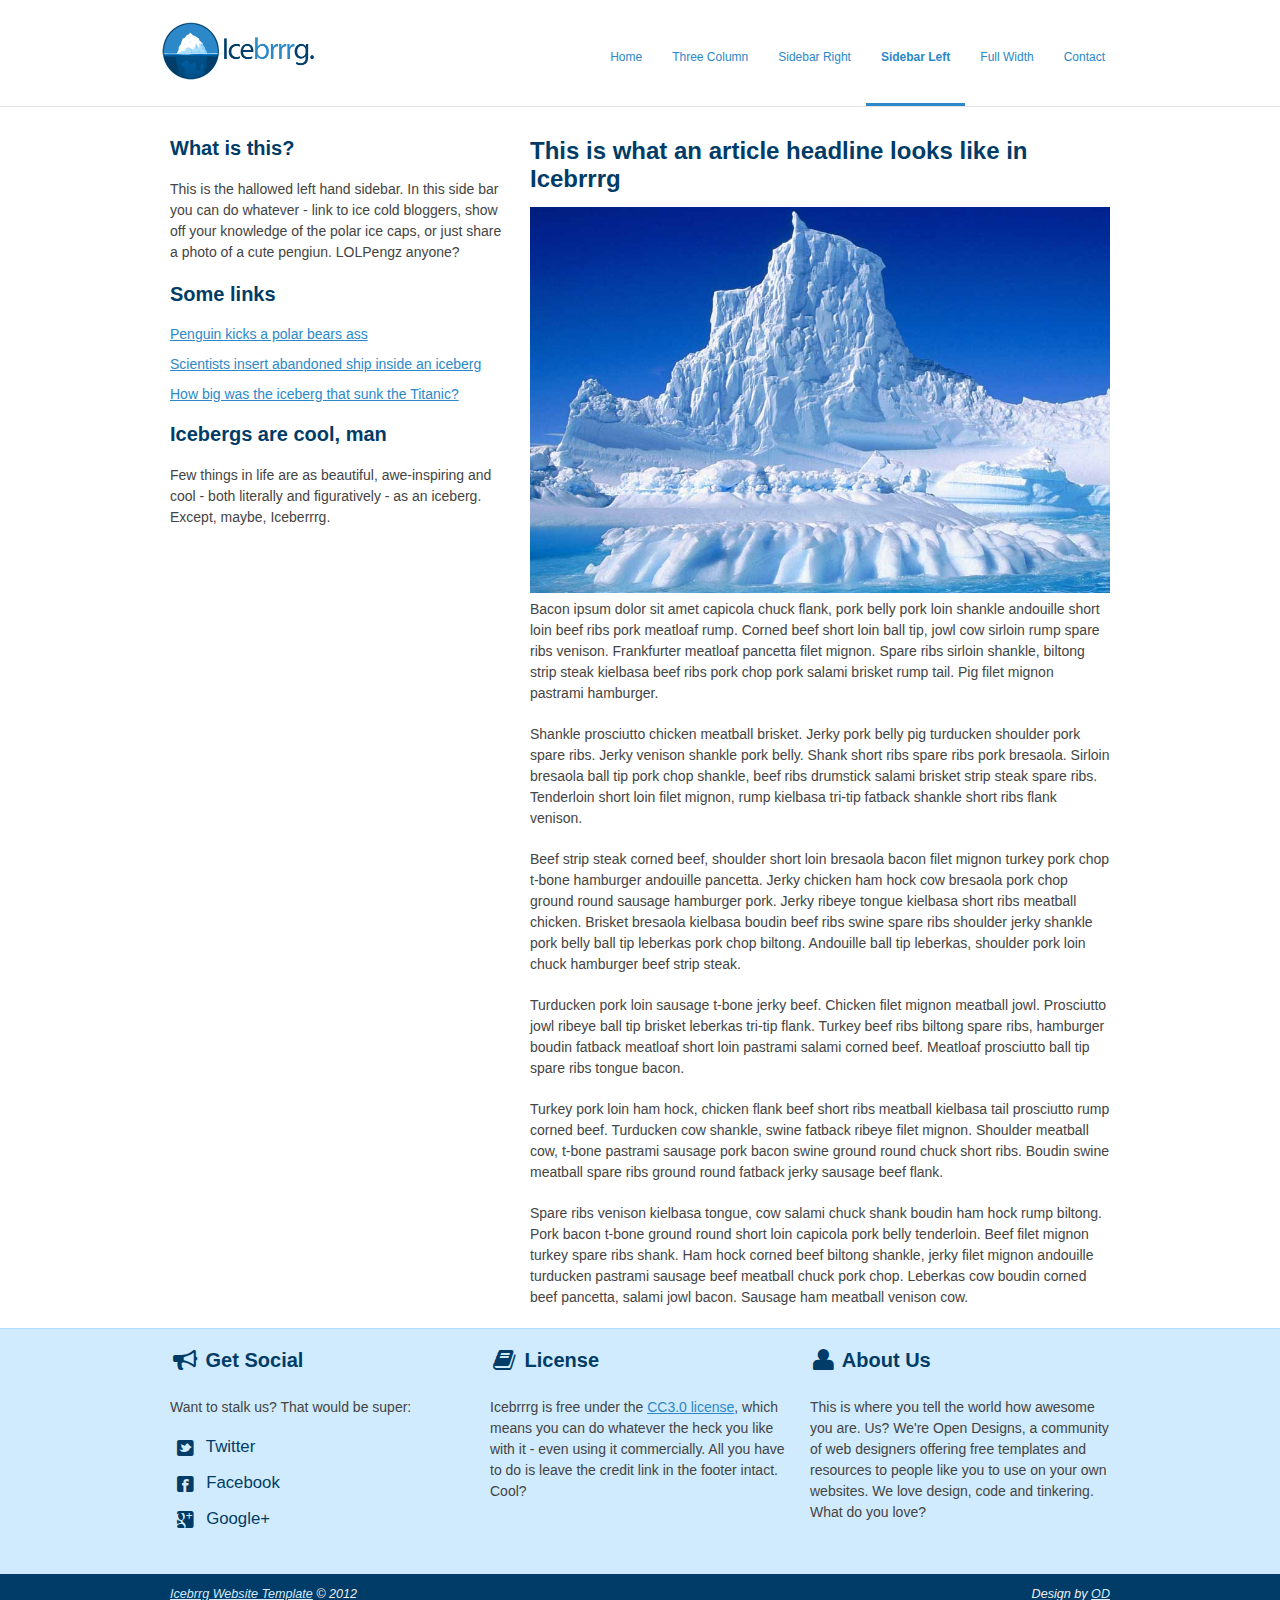
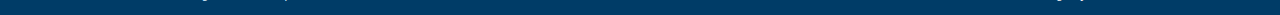
<file: sidebar-left.html>
<!DOCTYPE html>
<!--[if lt IE 7 ]><html class="ie ie6" lang="en"> <![endif]-->
<!--[if IE 7 ]><html class="ie ie7" lang="en"> <![endif]-->
<!--[if IE 8 ]><html class="ie ie8" lang="en"> <![endif]-->
<!--[if (gte IE 9)|!(IE)]><!--><html lang="en"> <!--<![endif]-->
<head>

	<!-- Basic Page Needs
  ================================================== -->
	<meta charset="utf-8">
	<title>A Left-Hand Sidebar Layout | Icebrrrg by OD</title>
	<meta name="description" content="這是黃氏蘭英的作業5，内容是SEO。">
	<meta name="keywords" content="黃氏蘭英，作業5，SEO">

	<!-- Mobile Specific Metas
  ================================================== -->
	<meta name="viewport" content="width=device-width, initial-scale=1, maximum-scale=1">

	<!-- CSS
  ================================================== -->
	<link rel="stylesheet" href="stylesheets/base.css">
	<link rel="stylesheet" href="stylesheets/skeleton.css">
	<link rel="stylesheet" href="stylesheets/layout.css">
    <link rel="stylesheet" href="stylesheets/flexslider.css">
    <link rel="stylesheet" href="stylesheets/prettyPhoto.css">
    
    <!-- CSS
  ================================================== -->
 	<script src="http://ajax.googleapis.com/ajax/libs/jquery/1.8.0/jquery.min.js"></script>
    <script src="js/jquery.flexslider-min.js"></script>
    <script src="js/scripts.js"></script>

	<!--[if lt IE 9]>
		<script src="http://html5shim.googlecode.com/svn/trunk/html5.js"></script>
	<![endif]-->

	<!-- Favicons
	================================================== -->
	<link rel="shortcut icon" href="images/favicon.ico">
	<link rel="apple-touch-icon" href="images/apple-touch-icon.png">
	<link rel="apple-touch-icon" sizes="72x72" href="images/apple-touch-icon-72x72.png">
	<link rel="apple-touch-icon" sizes="114x114" href="images/apple-touch-icon-114x114.png">

</head>
<body>



	<!-- Primary Page Layout
	================================================== -->

	<header id="header" class="site-header" role="banner">
    <div id="header-inner" class="container sixteen columns over">
    <hgroup class="one-third column alpha">
    <h1 id="site-title" class="site-title">
    <a href="index.html" id="logo"><img src="images/icebrrrg-logo.png" alt="Icebrrrg logo" height="63" width="157" /></a>
    </h1>
    </hgroup>
    <nav id="main-nav" class="two thirds column omega">
    <ul id="main-nav-menu" class="nav-menu">
    <li id="menu-item-1">
    <a href="index.html">Home</a>
    </li>
    <li id="menu-item-2">
    <a href="three-column.html">Three Column</a>
    </li>
    <li id="menu-item-3">
    <a href="sidebar-right.html">Sidebar Right</a>
    </li>
    <li id="menu-item-4" class="current">
    <a href="sidebar-left.html">Sidebar Left</a>
    </li>
    <li id="menu-item-5">
    <a href="full-width.html">Full Width</a>
    </li>
    <li id="menu-item-6">
    <a href="contact.html">Contact</a>
    </li>
    </ul>
    </nav>
    </div>
    </header>

	<div class="container">
    
		<aside class="six columns left-sidebar">
        <div class="sidebar-widget">
        <h2>What is this?</h2>
        <p>This is the hallowed left hand sidebar.  In this side bar you can do whatever - link to ice cold bloggers, show off your knowledge of the polar ice caps, or just share a photo of a cute pengiun.  LOLPengz anyone?</p>
        </div>
        
        <div class="sidebar-widget">
        <h2>Some links</h2>
        <ul>
        <li><a href="#">Penguin kicks a polar bears ass</a></li>
        <li><a href="#">Scientists insert abandoned ship inside an iceberg</a></li>
        <li><a href="#">How big was the iceberg that sunk the Titanic?</a></li>
        </ul>
        </div>
        
        <div class="sidebar-widget">
        <h2>Icebergs are cool, man</h2>
        <p>Few things in life are as beautiful, awe-inspiring and cool - both literally and figuratively - as an iceberg.  Except, maybe, Iceberrrg.</p>
        </div>
        
        </aside>
        <!-- End Left Sidebar -->
        
        
        <article class="ten columns main-content">
        <h1>This is what an article headline looks like in Icebrrrg</h1>
        
        <img src="images/iceberg3.jpg" class="scale-with-grid">
        
        <p>Bacon ipsum dolor sit amet capicola chuck flank, pork belly pork loin shankle andouille short loin beef ribs pork meatloaf rump. Corned beef short loin ball tip, jowl cow sirloin rump spare ribs venison. Frankfurter meatloaf pancetta filet mignon. Spare ribs sirloin shankle, biltong strip steak kielbasa beef ribs pork chop pork salami brisket rump tail. Pig filet mignon pastrami hamburger.</p>

<p>Shankle prosciutto chicken meatball brisket. Jerky pork belly pig turducken shoulder pork spare ribs. Jerky venison shankle pork belly. Shank short ribs spare ribs pork bresaola. Sirloin bresaola ball tip pork chop shankle, beef ribs drumstick salami brisket strip steak spare ribs. Tenderloin short loin filet mignon, rump kielbasa tri-tip fatback shankle short ribs flank venison.</p>

<p>Beef strip steak corned beef, shoulder short loin bresaola bacon filet mignon turkey pork chop t-bone hamburger andouille pancetta. Jerky chicken ham hock cow bresaola pork chop ground round sausage hamburger pork. Jerky ribeye tongue kielbasa short ribs meatball chicken. Brisket bresaola kielbasa boudin beef ribs swine spare ribs shoulder jerky shankle pork belly ball tip leberkas pork chop biltong. Andouille ball tip leberkas, shoulder pork loin chuck hamburger beef strip steak.</p>

<p>Turducken pork loin sausage t-bone jerky beef. Chicken filet mignon meatball jowl. Prosciutto jowl ribeye ball tip brisket leberkas tri-tip flank. Turkey beef ribs biltong spare ribs, hamburger boudin fatback meatloaf short loin pastrami salami corned beef. Meatloaf prosciutto ball tip spare ribs tongue bacon.</p>

<p>Turkey pork loin ham hock, chicken flank beef short ribs meatball kielbasa tail prosciutto rump corned beef. Turducken cow shankle, swine fatback ribeye filet mignon. Shoulder meatball cow, t-bone pastrami sausage pork bacon swine ground round chuck short ribs. Boudin swine meatball spare ribs ground round fatback jerky sausage beef flank.</p>

<p>Spare ribs venison kielbasa tongue, cow salami chuck shank boudin ham hock rump biltong. Pork bacon t-bone ground round short loin capicola pork belly tenderloin. Beef filet mignon turkey spare ribs shank. Ham hock corned beef biltong shankle, jerky filet mignon andouille turducken pastrami sausage beef meatball chuck pork chop. Leberkas cow boudin corned beef pancetta, salami jowl bacon. Sausage ham meatball venison cow.</p>

      
        </article>
        <!-- End main Content -->
      
    
    </div>

<footer>

<div class="footer-inner container">


<div class="social footer-columns one-third column">
<h2><i class="icon-bullhorn icon-large"></i> Get Social</h2>
<p>Want to stalk us? That would be super:</p>
<ul>
<li><a href="http://www.twitter.com/opendesigns/"><i class="icon-twitter-sign icon-large"></i> Twitter</a></li>
<li><a href="http://www.facebook.com/opendesigns"><i class="icon-facebook-sign icon-large"></i> Facebook</a></li>
<li><a href="https://plus.google.com/b/110224753971231624818/110224753971231624818/posts"><i class="icon-google-plus-sign icon-large"></i> Google+</a></li>
</ul>
</div>

<div class="footer-columns one-third column">
<h2><i class="icon-book icon-large"></i> License</h2>
<p>Icebrrrg is free under the <a href="http://creativecommons.org/licenses/by/3/">CC3.0 license</a>, which means you can do whatever the heck you like with it - even using it commercially.  All you have to do is leave the credit link in the footer intact.  Cool?</p>

</div>

<div class="footer-columns one-third column">
<h2><i class="icon-user icon-large"></i> About Us</h2>
<p>This is where you tell the world how awesome you are.  Us?  We're Open Designs, a community of web designers offering free templates and resources to people like you to use on your own websites.  We love design, code and tinkering.  What do you love?</p>
</div>

</div>

<div id="footer-base">
<div class="container">
<div class="eight columns">
<a href="http://www.opendesigns.org/design/icebrrrg/">Icebrrg Website Template</a> &copy; 2012
</div>

<div class="eight columns far-edge">
Design by <a href="http://www.opendesigns.org">OD</a>
</div>
</div>
</div>

</footer>

<!-- End Document
================================================== -->

<script src="js/jquery.prettyPhoto.js"></script>
</body>
</html>
</file>
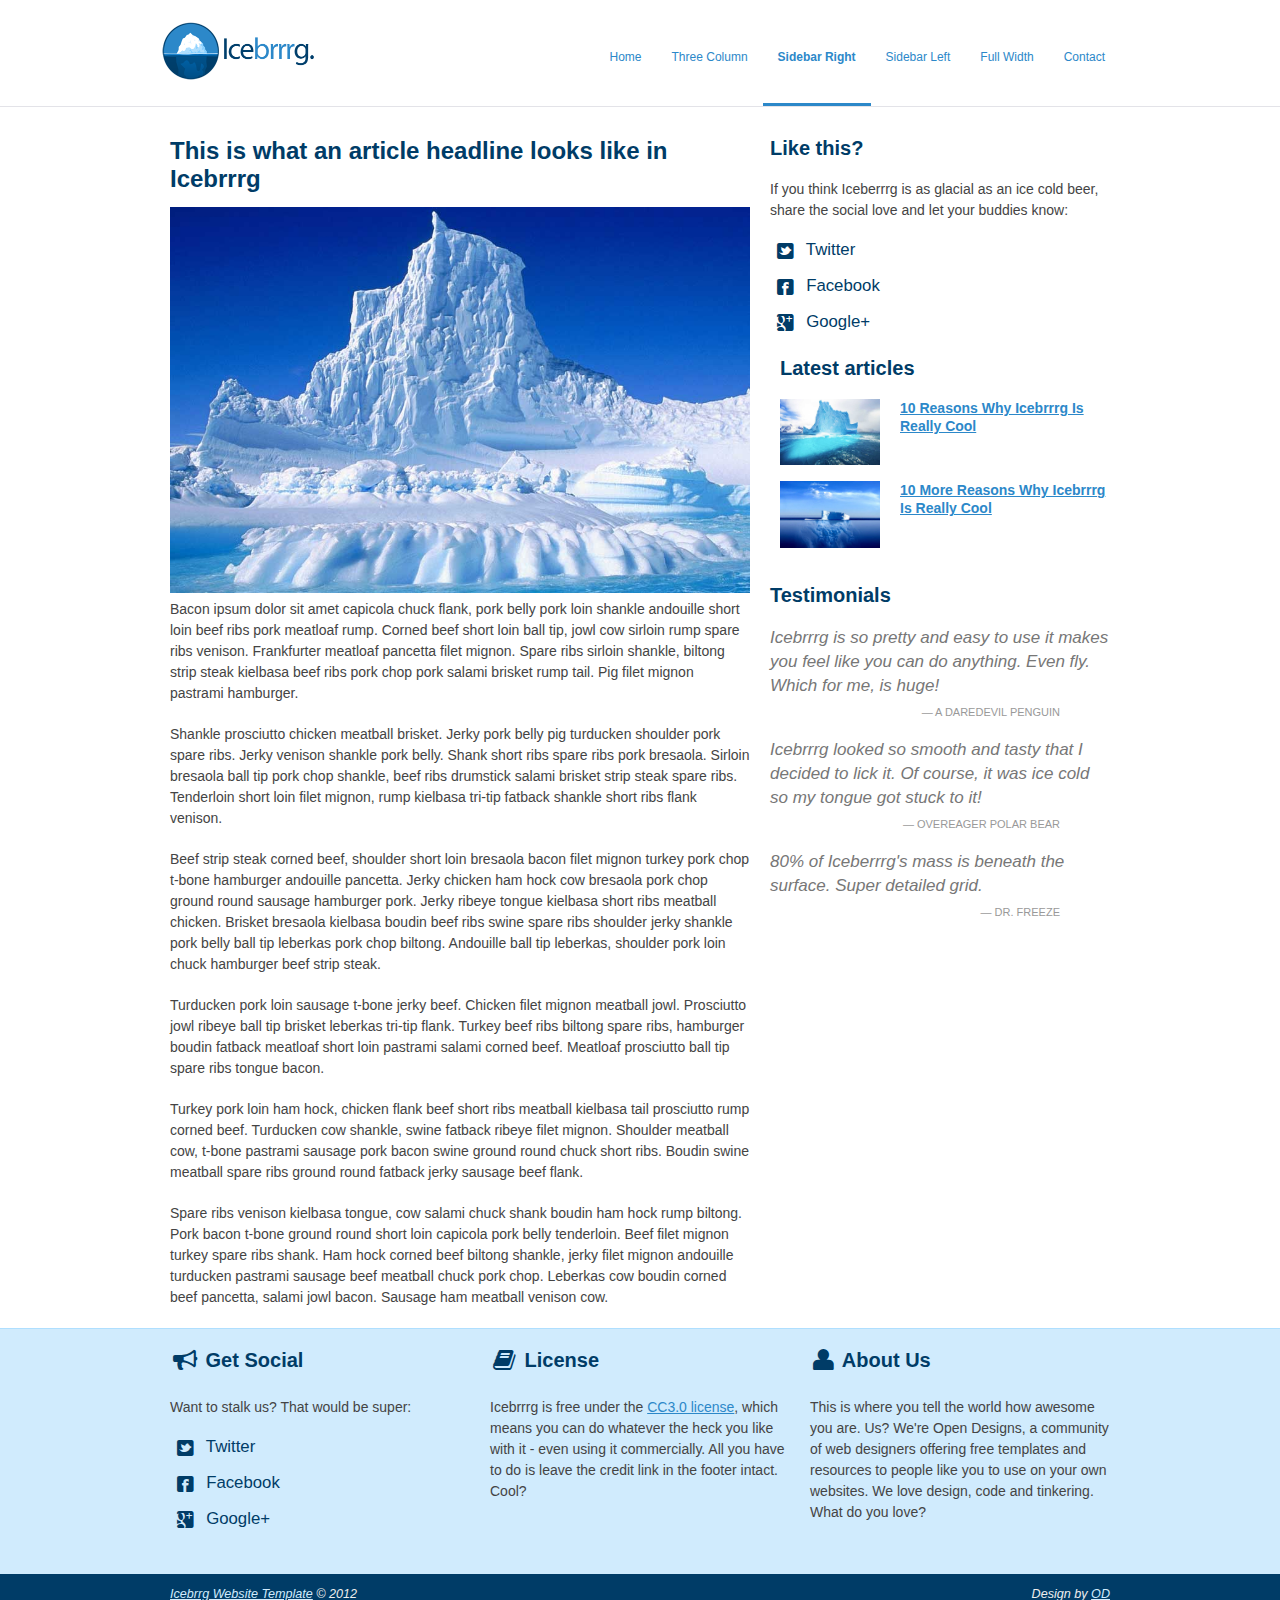
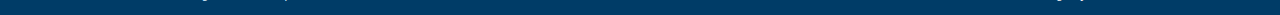
<file: sidebar-right.html>
<!DOCTYPE html>
<!--[if lt IE 7 ]><html class="ie ie6" lang="en"> <![endif]-->
<!--[if IE 7 ]><html class="ie ie7" lang="en"> <![endif]-->
<!--[if IE 8 ]><html class="ie ie8" lang="en"> <![endif]-->
<!--[if (gte IE 9)|!(IE)]><!--><html lang="en"> <!--<![endif]-->
<head>

	<!-- Basic Page Needs
  ================================================== -->
	<meta charset="utf-8">
	<title>A Right-Hand Sidebar Layout | Icebrrrg by OD</title>
	<meta name="description" content="這是黃氏蘭英的作業5，内容是SEO。">
	<meta name="keywords" content="黃氏蘭英，作業5，SEO">

	<!-- Mobile Specific Metas
  ================================================== -->
	<meta name="viewport" content="width=device-width, initial-scale=1, maximum-scale=1">

	<!-- CSS
  ================================================== -->
	<link rel="stylesheet" href="stylesheets/base.css">
	<link rel="stylesheet" href="stylesheets/skeleton.css">
	<link rel="stylesheet" href="stylesheets/layout.css">
    <link rel="stylesheet" href="stylesheets/flexslider.css">
    <link rel="stylesheet" href="stylesheets/prettyPhoto.css">
    
    <!-- CSS
  ================================================== -->
 	<script src="http://ajax.googleapis.com/ajax/libs/jquery/1.8.0/jquery.min.js"></script>
    <script src="js/jquery.flexslider-min.js"></script>
    <script src="js/scripts.js"></script>

	<!--[if lt IE 9]>
		<script src="http://html5shim.googlecode.com/svn/trunk/html5.js"></script>
	<![endif]-->

	<!-- Favicons
	================================================== -->
	<link rel="shortcut icon" href="images/favicon.ico">
	<link rel="apple-touch-icon" href="images/apple-touch-icon.png">
	<link rel="apple-touch-icon" sizes="72x72" href="images/apple-touch-icon-72x72.png">
	<link rel="apple-touch-icon" sizes="114x114" href="images/apple-touch-icon-114x114.png">

</head>
<body>



	<!-- Primary Page Layout
	================================================== -->

	<header id="header" class="site-header" role="banner">
    <div id="header-inner" class="container sixteen columns over">
    <hgroup class="one-third column alpha">
    <h1 id="site-title" class="site-title">
    <a href="index.html" id="logo"><img src="images/icebrrrg-logo.png" alt="Icebrrrg logo" height="63" width="157" /></a>
    </h1>
    </hgroup>
    <nav id="main-nav" class="two thirds column omega">
    <ul id="main-nav-menu" class="nav-menu">
    <li id="menu-item-1">
    <a href="index.html">Home</a>
    </li>
    <li id="menu-item-2">
    <a href="three-column.html">Three Column</a>
    </li>
    <li id="menu-item-3" class="current">
    <a href="sidebar-right.html">Sidebar Right</a>
    </li>
    <li id="menu-item-4">
    <a href="sidebar-left.html">Sidebar Left</a>
    </li>
    <li id="menu-item-5">
    <a href="full-width.html">Full Width</a>
    </li>
    <li id="menu-item-6">
    <a href="contact.html">Contact</a>
    </li>
    </ul>
    </nav>
    </div>
    </header>

	<div class="container">
            
        
        <article class="ten columns main-content">
        <h1>This is what an article headline looks like in Icebrrrg</h1>
        
        <img src="images/iceberg3.jpg" class="scale-with-grid">
        
        <p>Bacon ipsum dolor sit amet capicola chuck flank, pork belly pork loin shankle andouille short loin beef ribs pork meatloaf rump. Corned beef short loin ball tip, jowl cow sirloin rump spare ribs venison. Frankfurter meatloaf pancetta filet mignon. Spare ribs sirloin shankle, biltong strip steak kielbasa beef ribs pork chop pork salami brisket rump tail. Pig filet mignon pastrami hamburger.</p>

<p>Shankle prosciutto chicken meatball brisket. Jerky pork belly pig turducken shoulder pork spare ribs. Jerky venison shankle pork belly. Shank short ribs spare ribs pork bresaola. Sirloin bresaola ball tip pork chop shankle, beef ribs drumstick salami brisket strip steak spare ribs. Tenderloin short loin filet mignon, rump kielbasa tri-tip fatback shankle short ribs flank venison.</p>

<p>Beef strip steak corned beef, shoulder short loin bresaola bacon filet mignon turkey pork chop t-bone hamburger andouille pancetta. Jerky chicken ham hock cow bresaola pork chop ground round sausage hamburger pork. Jerky ribeye tongue kielbasa short ribs meatball chicken. Brisket bresaola kielbasa boudin beef ribs swine spare ribs shoulder jerky shankle pork belly ball tip leberkas pork chop biltong. Andouille ball tip leberkas, shoulder pork loin chuck hamburger beef strip steak.</p>

<p>Turducken pork loin sausage t-bone jerky beef. Chicken filet mignon meatball jowl. Prosciutto jowl ribeye ball tip brisket leberkas tri-tip flank. Turkey beef ribs biltong spare ribs, hamburger boudin fatback meatloaf short loin pastrami salami corned beef. Meatloaf prosciutto ball tip spare ribs tongue bacon.</p>

<p>Turkey pork loin ham hock, chicken flank beef short ribs meatball kielbasa tail prosciutto rump corned beef. Turducken cow shankle, swine fatback ribeye filet mignon. Shoulder meatball cow, t-bone pastrami sausage pork bacon swine ground round chuck short ribs. Boudin swine meatball spare ribs ground round fatback jerky sausage beef flank.</p>

<p>Spare ribs venison kielbasa tongue, cow salami chuck shank boudin ham hock rump biltong. Pork bacon t-bone ground round short loin capicola pork belly tenderloin. Beef filet mignon turkey spare ribs shank. Ham hock corned beef biltong shankle, jerky filet mignon andouille turducken pastrami sausage beef meatball chuck pork chop. Leberkas cow boudin corned beef pancetta, salami jowl bacon. Sausage ham meatball venison cow.</p>

      
        </article>
        <!-- End main Content -->
        
        
        <aside class="six columns right-sidebar">
        
        <div class="sidebar-widget social">
        <h2>Like this?</h2>
        <p>If you think Iceberrrg is as glacial as an ice cold beer, share the social love and let your buddies know:</p>
        <ul>
<li><a href="http://www.twitter.com/opendesigns/"><i class="icon-twitter-sign icon-large"></i> Twitter</a></li>
<li><a href="http://www.facebook.com/opendesigns"><i class="icon-facebook-sign icon-large"></i> Facebook</a></li>
<li><a href="https://plus.google.com/b/110224753971231624818/110224753971231624818/posts"><i class="icon-google-plus-sign icon-large"></i> Google+</a></li>
</ul>
        </div>
        
        
        <div class="recent-posts sidebar-widget six columns">
        <h2>Latest articles</h2>
        <article class="six columns alpha">
     
     <div class="two columns alpha">
     <div class="featured-image img-wrapper">
     <img src="images/iceberg1.jpg" class="scale-with-grid thumb-link">
     </div>
     </div>
     
     <div class="four columns omega">
     <h4><a href="#">10 Reasons Why Icebrrrg Is Really Cool</a></h4>
    
     </div>
     
     </article>
     
     <article class="six columns alpha">
     
     <div class="two columns alpha">
     <div class="featured-image img-wrapper">
     <img src="images/iceberg2.jpg" class="scale-with-grid thumb-link">
     </div>
     </div>
     
     <div class="four columns omega">
     <h4><a href="#">10 More Reasons Why Icebrrrg Is Really Cool</a></h4>
    
     </div>
     
     </article>
     </div>
        
        <div class="sidebar-widget">
        <h2>Testimonials</h2>
        <blockquote class="testimonial no-after">
     Icebrrrg is so pretty and easy to use it makes you feel like you can do anything.  Even fly.  Which for me, is huge!
     <cite>A Daredevil Penguin</cite>
     </blockquote>
     
     <blockquote class="testimonial no-after">
     Icebrrrg looked so smooth and tasty that I decided to lick it.  Of course, it was ice cold so my tongue got stuck to it!
     <cite>Overeager Polar Bear</cite>
     </blockquote>
     
     <blockquote class="testimonial no-after">
     80% of Iceberrrg's mass is beneath the surface. Super detailed grid.
     <cite>Dr. Freeze</cite>
     </blockquote>
        </div>
        
        </aside>
        <!-- End Right Sidebar -->
    
    </div>

<footer>

<div class="footer-inner container">


<div class="social footer-columns one-third column">
<h2><i class="icon-bullhorn icon-large"></i> Get Social</h2>
<p>Want to stalk us? That would be super:</p>
<ul>
<li><a href="http://www.twitter.com/opendesigns/"><i class="icon-twitter-sign icon-large"></i> Twitter</a></li>
<li><a href="http://www.facebook.com/opendesigns"><i class="icon-facebook-sign icon-large"></i> Facebook</a></li>
<li><a href="https://plus.google.com/b/110224753971231624818/110224753971231624818/posts"><i class="icon-google-plus-sign icon-large"></i> Google+</a></li>
</ul>
</div>

<div class="footer-columns one-third column">
<h2><i class="icon-book icon-large"></i> License</h2>
<p>Icebrrrg is free under the <a href="http://creativecommons.org/licenses/by/3/">CC3.0 license</a>, which means you can do whatever the heck you like with it - even using it commercially.  All you have to do is leave the credit link in the footer intact.  Cool?</p>

</div>

<div class="footer-columns one-third column">
<h2><i class="icon-user icon-large"></i> About Us</h2>
<p>This is where you tell the world how awesome you are.  Us?  We're Open Designs, a community of web designers offering free templates and resources to people like you to use on your own websites.  We love design, code and tinkering.  What do you love?</p>
</div>

</div>

<div id="footer-base">
<div class="container">
<div class="eight columns">
<a href="http://www.opendesigns.org/design/icebrrrg/">Icebrrg Website Template</a> &copy; 2012
</div>

<div class="eight columns far-edge">
Design by <a href="http://www.opendesigns.org">OD</a>
</div>
</div>
</div>

</footer>

<!-- End Document
================================================== -->

<script src="js/jquery.prettyPhoto.js"></script>
</body>
</html>
</file>
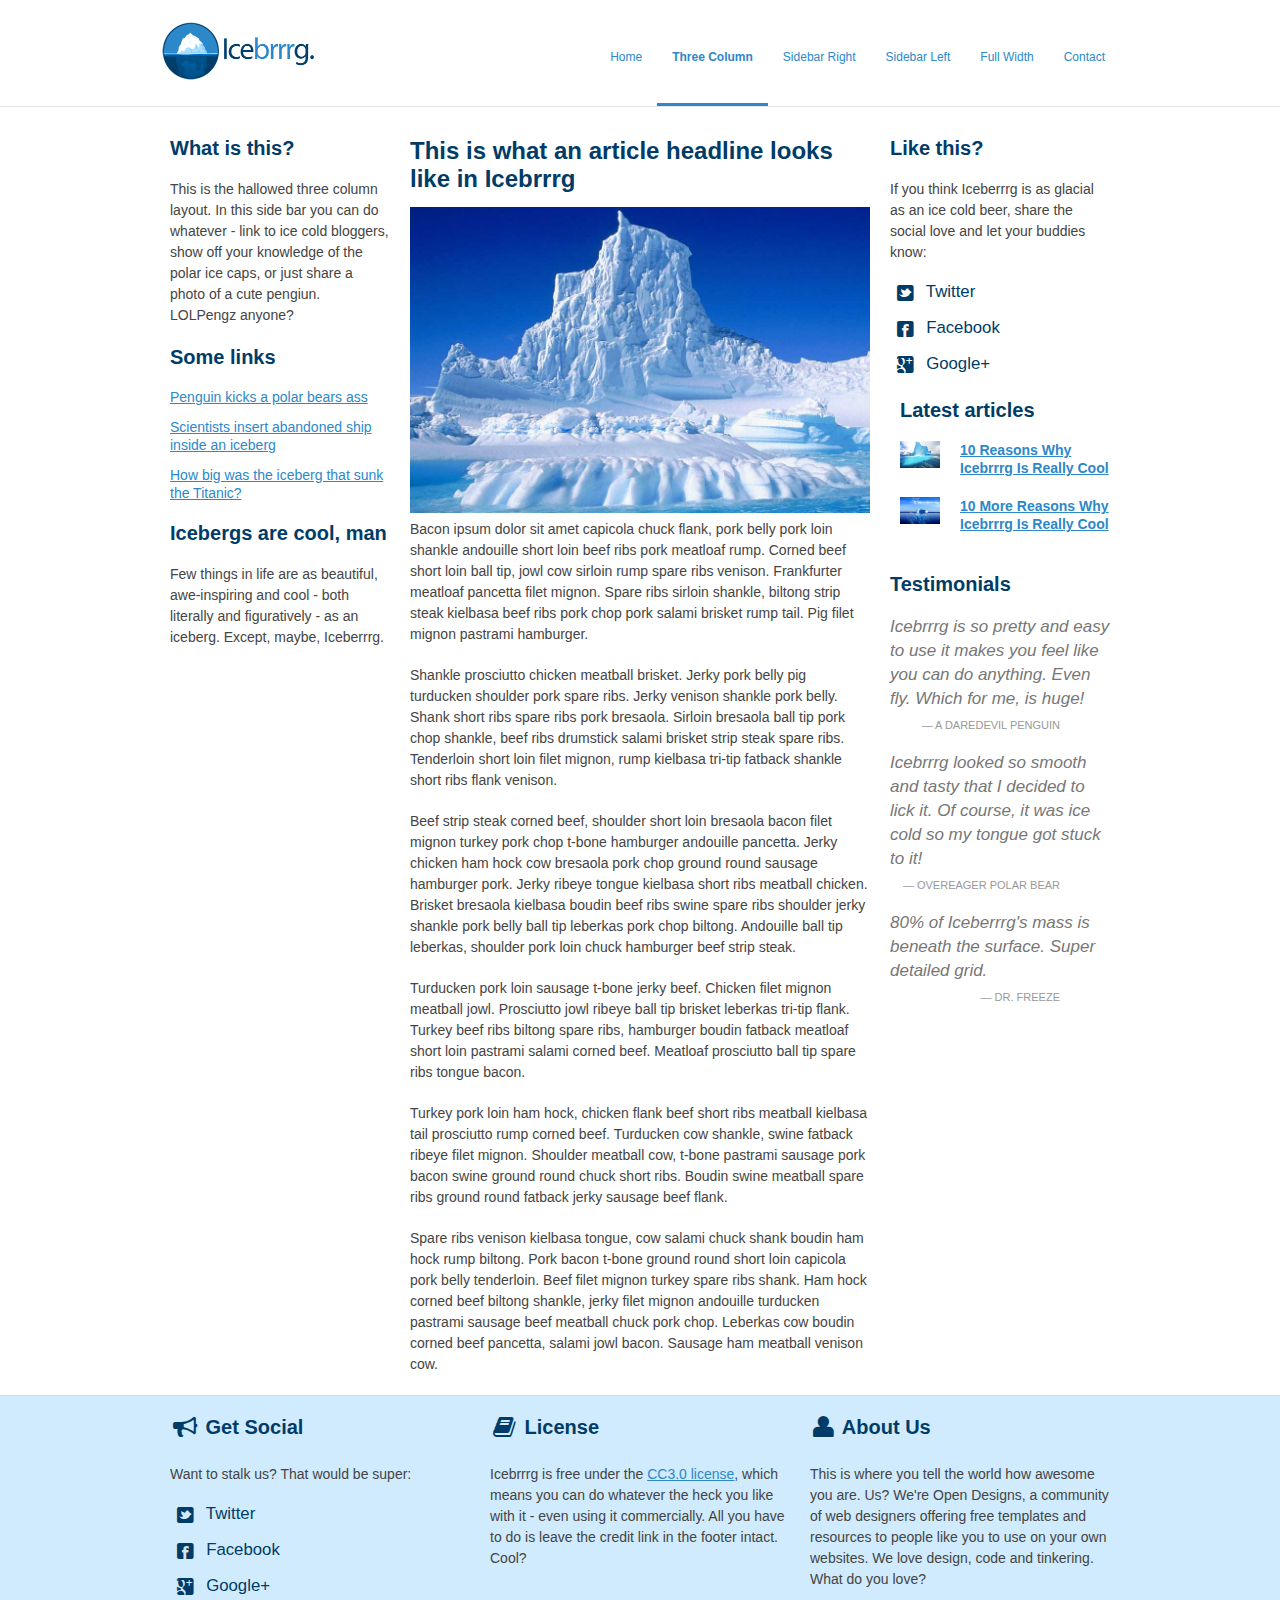
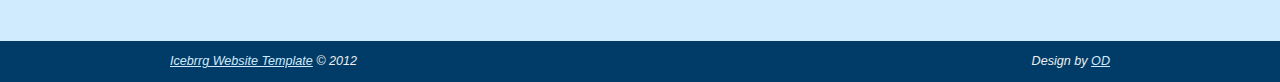
<file: three-column.html>
<!DOCTYPE html>
<!--[if lt IE 7 ]><html class="ie ie6" lang="en"> <![endif]-->
<!--[if IE 7 ]><html class="ie ie7" lang="en"> <![endif]-->
<!--[if IE 8 ]><html class="ie ie8" lang="en"> <![endif]-->
<!--[if (gte IE 9)|!(IE)]><!--><html lang="en"> <!--<![endif]-->
<head>

	<!-- Basic Page Needs
  ================================================== -->
	<meta charset="utf-8">
	<title>A Three Column Layout | Icebrrrg by OD</title>
	<meta name="description" content="這是黃氏蘭英的作業5，内容是SEO。">
	<meta name="keywords" content="黃氏蘭英，作業5，SEO">

	<!-- Mobile Specific Metas
  ================================================== -->
	<meta name="viewport" content="width=device-width, initial-scale=1, maximum-scale=1">

	<!-- CSS
  ================================================== -->
	<link rel="stylesheet" href="stylesheets/base.css">
	<link rel="stylesheet" href="stylesheets/skeleton.css">
	<link rel="stylesheet" href="stylesheets/layout.css">
    <link rel="stylesheet" href="stylesheets/flexslider.css">
    <link rel="stylesheet" href="stylesheets/prettyPhoto.css">
    
    <!-- CSS
  ================================================== -->
 	<script src="http://ajax.googleapis.com/ajax/libs/jquery/1.8.0/jquery.min.js"></script>
    <script src="js/jquery.flexslider-min.js"></script>
    <script src="js/scripts.js"></script>

	<!--[if lt IE 9]>
		<script src="http://html5shim.googlecode.com/svn/trunk/html5.js"></script>
	<![endif]-->

	<!-- Favicons
	================================================== -->
	<link rel="shortcut icon" href="images/favicon.ico">
	<link rel="apple-touch-icon" href="images/apple-touch-icon.png">
	<link rel="apple-touch-icon" sizes="72x72" href="images/apple-touch-icon-72x72.png">
	<link rel="apple-touch-icon" sizes="114x114" href="images/apple-touch-icon-114x114.png">

</head>
<body>



	<!-- Primary Page Layout
	================================================== -->

	<header id="header" class="site-header" role="banner">
    <div id="header-inner" class="container sixteen columns over">
    <hgroup class="one-third column alpha">
    <h1 id="site-title" class="site-title">
    <a href="index.html" id="logo"><img src="images/icebrrrg-logo.png" alt="Icebrrrg logo" height="63" width="157" /></a>
    </h1>
    </hgroup>
    <nav id="main-nav" class="two thirds column omega">
    <ul id="main-nav-menu" class="nav-menu">
    <li id="menu-item-1">
    <a href="index.html">Home</a>
    </li>
    <li id="menu-item-2" class="current">
    <a href="three-column.html">Three Column</a>
    </li>
    <li id="menu-item-3">
    <a href="sidebar-right.html">Sidebar Right</a>
    </li>
    <li id="menu-item-4">
    <a href="sidebar-left.html">Sidebar Left</a>
    </li>
    <li id="menu-item-5">
    <a href="full-width.html">Full Width</a>
    </li>
    <li id="menu-item-6">
    <a href="contact.html">Contact</a>
    </li>
    </ul>
    </nav>
    </div>
    </header>

	<div class="container">
    
		<aside class="four columns left-sidebar">
        <div class="sidebar-widget">
        <h2>What is this?</h2>
        <p>This is the hallowed three column layout.  In this side bar you can do whatever - link to ice cold bloggers, show off your knowledge of the polar ice caps, or just share a photo of a cute pengiun.  LOLPengz anyone?</p>
        </div>
        
        <div class="sidebar-widget">
        <h2>Some links</h2>
        <ul>
        <li><a href="#">Penguin kicks a polar bears ass</a></li>
        <li><a href="#">Scientists insert abandoned ship inside an iceberg</a></li>
        <li><a href="#">How big was the iceberg that sunk the Titanic?</a></li>
        </ul>
        </div>
        
        <div class="sidebar-widget">
        <h2>Icebergs are cool, man</h2>
        <p>Few things in life are as beautiful, awe-inspiring and cool - both literally and figuratively - as an iceberg.  Except, maybe, Iceberrrg.</p>
        </div>
        
        </aside>
        <!-- End Left Sidebar -->
        
        
        <article class="eight columns main-content">
        <h1>This is what an article headline looks like in Icebrrrg</h1>
        
        <img src="images/iceberg3.jpg" class="scale-with-grid">
        
        <p>Bacon ipsum dolor sit amet capicola chuck flank, pork belly pork loin shankle andouille short loin beef ribs pork meatloaf rump. Corned beef short loin ball tip, jowl cow sirloin rump spare ribs venison. Frankfurter meatloaf pancetta filet mignon. Spare ribs sirloin shankle, biltong strip steak kielbasa beef ribs pork chop pork salami brisket rump tail. Pig filet mignon pastrami hamburger.</p>

<p>Shankle prosciutto chicken meatball brisket. Jerky pork belly pig turducken shoulder pork spare ribs. Jerky venison shankle pork belly. Shank short ribs spare ribs pork bresaola. Sirloin bresaola ball tip pork chop shankle, beef ribs drumstick salami brisket strip steak spare ribs. Tenderloin short loin filet mignon, rump kielbasa tri-tip fatback shankle short ribs flank venison.</p>

<p>Beef strip steak corned beef, shoulder short loin bresaola bacon filet mignon turkey pork chop t-bone hamburger andouille pancetta. Jerky chicken ham hock cow bresaola pork chop ground round sausage hamburger pork. Jerky ribeye tongue kielbasa short ribs meatball chicken. Brisket bresaola kielbasa boudin beef ribs swine spare ribs shoulder jerky shankle pork belly ball tip leberkas pork chop biltong. Andouille ball tip leberkas, shoulder pork loin chuck hamburger beef strip steak.</p>

<p>Turducken pork loin sausage t-bone jerky beef. Chicken filet mignon meatball jowl. Prosciutto jowl ribeye ball tip brisket leberkas tri-tip flank. Turkey beef ribs biltong spare ribs, hamburger boudin fatback meatloaf short loin pastrami salami corned beef. Meatloaf prosciutto ball tip spare ribs tongue bacon.</p>

<p>Turkey pork loin ham hock, chicken flank beef short ribs meatball kielbasa tail prosciutto rump corned beef. Turducken cow shankle, swine fatback ribeye filet mignon. Shoulder meatball cow, t-bone pastrami sausage pork bacon swine ground round chuck short ribs. Boudin swine meatball spare ribs ground round fatback jerky sausage beef flank.</p>

<p>Spare ribs venison kielbasa tongue, cow salami chuck shank boudin ham hock rump biltong. Pork bacon t-bone ground round short loin capicola pork belly tenderloin. Beef filet mignon turkey spare ribs shank. Ham hock corned beef biltong shankle, jerky filet mignon andouille turducken pastrami sausage beef meatball chuck pork chop. Leberkas cow boudin corned beef pancetta, salami jowl bacon. Sausage ham meatball venison cow.</p>

      
        </article>
        <!-- End main Content -->
        
        
        <aside class="four columns right-sidebar">
        
        <div class="sidebar-widget social">
        <h2>Like this?</h2>
        <p>If you think Iceberrrg is as glacial as an ice cold beer, share the social love and let your buddies know:</p>
        <ul>
<li><a href="http://www.twitter.com/opendesigns/"><i class="icon-twitter-sign icon-large"></i> Twitter</a></li>
<li><a href="http://www.facebook.com/opendesigns"><i class="icon-facebook-sign icon-large"></i> Facebook</a></li>
<li><a href="https://plus.google.com/b/110224753971231624818/110224753971231624818/posts"><i class="icon-google-plus-sign icon-large"></i> Google+</a></li>
</ul>
        </div>
        
        
        <div class="recent-posts sidebar-widget four columns">
        <h2>Latest articles</h2>
        <article class="four columns alpha">
     
     <div class="one columns alpha">
     <div class="featured-image img-wrapper">
     <img src="images/iceberg1.jpg" class="scale-with-grid thumb-link">
     </div>
     </div>
     
     <div class="three columns omega">
     <h4><a href="#">10 Reasons Why Icebrrrg Is Really Cool</a></h4>
    
     </div>
     
     </article>
     
     <article class="four columns alpha">
     
     <div class="one columns alpha">
     <div class="featured-image img-wrapper">
     <img src="images/iceberg2.jpg" class="scale-with-grid thumb-link">
     </div>
     </div>
     
     <div class="three columns omega">
     <h4><a href="#">10 More Reasons Why Icebrrrg Is Really Cool</a></h4>
    
     </div>
     
     </article>
     </div>
        
        <div class="sidebar-widget">
        <h2>Testimonials</h2>
        <blockquote class="testimonial no-after">
     Icebrrrg is so pretty and easy to use it makes you feel like you can do anything.  Even fly.  Which for me, is huge!
     <cite>A Daredevil Penguin</cite>
     </blockquote>
     
     <blockquote class="testimonial no-after">
     Icebrrrg looked so smooth and tasty that I decided to lick it.  Of course, it was ice cold so my tongue got stuck to it!
     <cite>Overeager Polar Bear</cite>
     </blockquote>
     
     <blockquote class="testimonial no-after">
     80% of Iceberrrg's mass is beneath the surface. Super detailed grid.
     <cite>Dr. Freeze</cite>
     </blockquote>
        </div>
        
        </aside>
        <!-- End Right Sidebar -->
    
    </div>

<footer>

<div class="footer-inner container">


<div class="social footer-columns one-third column">
<h2><i class="icon-bullhorn icon-large"></i> Get Social</h2>
<p>Want to stalk us? That would be super:</p>
<ul>
<li><a href="http://www.twitter.com/opendesigns/"><i class="icon-twitter-sign icon-large"></i> Twitter</a></li>
<li><a href="http://www.facebook.com/opendesigns"><i class="icon-facebook-sign icon-large"></i> Facebook</a></li>
<li><a href="https://plus.google.com/b/110224753971231624818/110224753971231624818/posts"><i class="icon-google-plus-sign icon-large"></i> Google+</a></li>
</ul>
</div>

<div class="footer-columns one-third column">
<h2><i class="icon-book icon-large"></i> License</h2>
<p>Icebrrrg is free under the <a href="http://creativecommons.org/licenses/by/3/">CC3.0 license</a>, which means you can do whatever the heck you like with it - even using it commercially.  All you have to do is leave the credit link in the footer intact.  Cool?</p>

</div>

<div class="footer-columns one-third column">
<h2><i class="icon-user icon-large"></i> About Us</h2>
<p>This is where you tell the world how awesome you are.  Us?  We're Open Designs, a community of web designers offering free templates and resources to people like you to use on your own websites.  We love design, code and tinkering.  What do you love?</p>
</div>

</div>

<div id="footer-base">
<div class="container">
<div class="eight columns">
<a href="http://www.opendesigns.org/design/icebrrrg/">Icebrrg Website Template</a> &copy; 2012
</div>

<div class="eight columns far-edge">
Design by <a href="http://www.opendesigns.org">OD</a>
</div>
</div>
</div>

</footer>

<!-- End Document
================================================== -->

<script src="js/jquery.prettyPhoto.js"></script>
</body>
</html>
</file>
<file: stylesheets/base.css>
/*
* Skeleton V1.2
* Copyright 2011, Dave Gamache
* www.getskeleton.com
* Free to use under the MIT license.
* http://www.opensource.org/licenses/mit-license.php
* 6/20/2012
*/


/* Table of Content
==================================================
	#Reset & Basics
	#Basic Styles
	#Site Styles
	#Typography
	#Links
	#Lists
	#Images
	#Buttons
	#Forms
	#Misc */


/* #Reset & Basics (Inspired by E. Meyers)
================================================== */
	html, body, div, span, applet, object, iframe, h1, h2, h3, h4, h5, h6, p, blockquote, pre, a, abbr, acronym, address, big, cite, code, del, dfn, em, img, ins, kbd, q, s, samp, small, strike, strong, sub, sup, tt, var, b, u, i, center, dl, dt, dd, ol, ul, li, fieldset, form, label, legend, table, caption, tbody, tfoot, thead, tr, th, td, article, aside, canvas, details, embed, figure, figcaption, footer, header, hgroup, menu, nav, output, ruby, section, summary, time, mark, audio, video {
		margin: 0;
		padding: 0;
		border: 0;
		font-size: 100%;
		font: inherit;
		vertical-align: baseline; }
	article, aside, details, figcaption, figure, footer, header, hgroup, menu, nav, section {
		display: block; }
	body {
		line-height: 1; }
	ol, ul {
		list-style: none; }
	blockquote, q {
		quotes: none; }
	blockquote:before, blockquote:after,
	q:before, q:after {
		content: '';
		content: none; }
	table {
		border-collapse: collapse;
		border-spacing: 0; }


/* #Basic Styles
================================================== */
	body {
		background: #fff;
		font: 14px/21px "HelveticaNeue", "Helvetica Neue", Helvetica, Arial, sans-serif;
		color: #444;
		-webkit-font-smoothing: antialiased; /* Fix for webkit rendering */
		-webkit-text-size-adjust: 100%;
		
 }


/* #Typography
================================================== */
	h1, h2, h3, h4, h5, h6 {
		color: #181818;
		font-family: "Georgia", "Times New Roman", serif;
		font-weight: normal; }
	h1 a, h2 a, h3 a, h4 a, h5 a, h6 a { font-weight: inherit; }
	h1 { font-size: 46px; line-height: 50px; margin-bottom: 14px;}
	h2 { font-size: 35px; line-height: 40px; margin-bottom: 10px; }
	h3 { font-size: 28px; line-height: 34px; margin-bottom: 8px; }
	h4 { font-size: 21px; line-height: 30px; margin-bottom: 4px; }
	h5 { font-size: 17px; line-height: 24px; }
	h6 { font-size: 14px; line-height: 21px; }
	.subheader { color: #777; }

	p { margin: 0 0 20px 0; }
	p img { margin: 0; }
	p.lead { font-size: 21px; line-height: 27px; color: #777;  }

	em { font-style: italic; }
	strong { font-weight: bold; color: #333; }
	small { font-size: 80%; }

/*	Blockquotes  */
	blockquote, blockquote p { font-size: 17px; line-height: 24px; color: #777; font-style: italic; }
	blockquote { margin: 0 0 20px; padding: 9px 20px 0 19px; border-left: 1px solid #ddd; }
	blockquote cite { display: block; font-size: 12px; color: #555; }
	blockquote cite:before { content: "\2014 \0020"; }
	blockquote cite a, blockquote cite a:visited, blockquote cite a:visited { color: #555; }

	hr { border: solid #ddd; border-width: 1px 0 0; clear: both; margin: 10px 0 30px; height: 0; }


/* #Links
================================================== */
	a, a:visited { color: #333; text-decoration: underline; outline: 0; }
	a:hover, a:focus { color: #000; }
	p a, p a:visited { line-height: inherit; }


/* #Lists
================================================== */
	ul, ol { margin-bottom: 20px; }
	ul { list-style: none outside; }
	ol { list-style: decimal; }
	ol, ul.square, ul.circle, ul.disc { margin-left: 30px; }
	ul.square { list-style: square outside; }
	ul.circle { list-style: circle outside; }
	ul.disc { list-style: disc outside; }
	ul ul, ul ol,
	ol ol, ol ul { margin: 4px 0 5px 30px; font-size: 90%;  }
	ul ul li, ul ol li,
	ol ol li, ol ul li { margin-bottom: 6px; }
	li { line-height: 18px; margin-bottom: 12px; }
	ul.large li { line-height: 21px; }
	li p { line-height: 21px; }

/* #Images
================================================== */

	img.scale-with-grid {
		max-width: 100%;
		height: auto; }


/* #Buttons
================================================== */

	.button,
	button,
	input[type="submit"],
	input[type="reset"],
	input[type="button"] {
		background: #eee; /* Old browsers */
		background: #eee -moz-linear-gradient(top, rgba(255,255,255,.2) 0%, rgba(0,0,0,.2) 100%); /* FF3.6+ */
		background: #eee -webkit-gradient(linear, left top, left bottom, color-stop(0%,rgba(255,255,255,.2)), color-stop(100%,rgba(0,0,0,.2))); /* Chrome,Safari4+ */
		background: #eee -webkit-linear-gradient(top, rgba(255,255,255,.2) 0%,rgba(0,0,0,.2) 100%); /* Chrome10+,Safari5.1+ */
		background: #eee -o-linear-gradient(top, rgba(255,255,255,.2) 0%,rgba(0,0,0,.2) 100%); /* Opera11.10+ */
		background: #eee -ms-linear-gradient(top, rgba(255,255,255,.2) 0%,rgba(0,0,0,.2) 100%); /* IE10+ */
		background: #eee linear-gradient(top, rgba(255,255,255,.2) 0%,rgba(0,0,0,.2) 100%); /* W3C */
	  border: 1px solid #aaa;
	  border-top: 1px solid #ccc;
	  border-left: 1px solid #ccc;
	  -moz-border-radius: 3px;
	  -webkit-border-radius: 3px;
	  border-radius: 3px;
	  color: #444;
	  display: inline-block;
	  font-size: 11px;
	  font-weight: bold;
	  text-decoration: none;
	  text-shadow: 0 1px rgba(255, 255, 255, .75);
	  cursor: pointer;
	  margin-bottom: 20px;
	  line-height: normal;
	  padding: 8px 10px;
	  font-family: "HelveticaNeue", "Helvetica Neue", Helvetica, Arial, sans-serif; }

	.button:hover,
	button:hover,
	input[type="submit"]:hover,
	input[type="reset"]:hover,
	input[type="button"]:hover {
		color: #222;
		background: #ddd; /* Old browsers */
		background: #ddd -moz-linear-gradient(top, rgba(255,255,255,.3) 0%, rgba(0,0,0,.3) 100%); /* FF3.6+ */
		background: #ddd -webkit-gradient(linear, left top, left bottom, color-stop(0%,rgba(255,255,255,.3)), color-stop(100%,rgba(0,0,0,.3))); /* Chrome,Safari4+ */
		background: #ddd -webkit-linear-gradient(top, rgba(255,255,255,.3) 0%,rgba(0,0,0,.3) 100%); /* Chrome10+,Safari5.1+ */
		background: #ddd -o-linear-gradient(top, rgba(255,255,255,.3) 0%,rgba(0,0,0,.3) 100%); /* Opera11.10+ */
		background: #ddd -ms-linear-gradient(top, rgba(255,255,255,.3) 0%,rgba(0,0,0,.3) 100%); /* IE10+ */
		background: #ddd linear-gradient(top, rgba(255,255,255,.3) 0%,rgba(0,0,0,.3) 100%); /* W3C */
	  border: 1px solid #888;
	  border-top: 1px solid #aaa;
	  border-left: 1px solid #aaa; }

	.button:active,
	button:active,
	input[type="submit"]:active,
	input[type="reset"]:active,
	input[type="button"]:active {
		border: 1px solid #666;
		background: #ccc; /* Old browsers */
		background: #ccc -moz-linear-gradient(top, rgba(255,255,255,.35) 0%, rgba(10,10,10,.4) 100%); /* FF3.6+ */
		background: #ccc -webkit-gradient(linear, left top, left bottom, color-stop(0%,rgba(255,255,255,.35)), color-stop(100%,rgba(10,10,10,.4))); /* Chrome,Safari4+ */
		background: #ccc -webkit-linear-gradient(top, rgba(255,255,255,.35) 0%,rgba(10,10,10,.4) 100%); /* Chrome10+,Safari5.1+ */
		background: #ccc -o-linear-gradient(top, rgba(255,255,255,.35) 0%,rgba(10,10,10,.4) 100%); /* Opera11.10+ */
		background: #ccc -ms-linear-gradient(top, rgba(255,255,255,.35) 0%,rgba(10,10,10,.4) 100%); /* IE10+ */
		background: #ccc linear-gradient(top, rgba(255,255,255,.35) 0%,rgba(10,10,10,.4) 100%); /* W3C */ }

	.button.full-width,
	button.full-width,
	input[type="submit"].full-width,
	input[type="reset"].full-width,
	input[type="button"].full-width {
		width: 100%;
		padding-left: 0 !important;
		padding-right: 0 !important;
		text-align: center; }

	/* Fix for odd Mozilla border & padding issues */
	button::-moz-focus-inner,
	input::-moz-focus-inner {
    border: 0;
    padding: 0;
	}


/* #Forms
================================================== */

	form {
		margin-bottom: 20px; }
	fieldset {
		margin-bottom: 20px; }
	input[type="text"],
	input[type="password"],
	input[type="email"],
	textarea,
	select {
		border: 1px solid #ccc;
		padding: 6px 4px;
		outline: none;
		-moz-border-radius: 2px;
		-webkit-border-radius: 2px;
		border-radius: 2px;
		font: 13px "HelveticaNeue", "Helvetica Neue", Helvetica, Arial, sans-serif;
		color: #777;
		margin: 0;
		width: 210px;
		max-width: 100%;
		display: block;
		margin-bottom: 20px;
		background: #fff; }
	select {
		padding: 0; }
	input[type="text"]:focus,
	input[type="password"]:focus,
	input[type="email"]:focus,
	textarea:focus {
		border: 1px solid #aaa;
 		color: #444;
 		-moz-box-shadow: 0 0 3px rgba(0,0,0,.2);
		-webkit-box-shadow: 0 0 3px rgba(0,0,0,.2);
		box-shadow:  0 0 3px rgba(0,0,0,.2); }
	textarea {
		min-height: 60px; }
	label,
	legend {
		display: block;
		font-weight: bold;
		font-size: 13px;  }
	select {
		width: 220px; }
	input[type="checkbox"] {
		display: inline; }
	label span,
	legend span {
		font-weight: normal;
		font-size: 13px;
		color: #444; }

/* #Misc
================================================== */
	.remove-bottom { margin-bottom: 0 !important; }
	.half-bottom { margin-bottom: 10px !important; }
	.add-bottom { margin-bottom: 20px !important; }
	.far-edge {
text-align: right;
}
</file>
<file: stylesheets/skeleton.css>
/*
* Skeleton V1.2
* Copyright 2011, Dave Gamache
* www.getskeleton.com
* Free to use under the MIT license.
* http://www.opensource.org/licenses/mit-license.php
* 6/20/2012
*/


/* Table of Contents
==================================================
    #Base 960 Grid
    #Tablet (Portrait)
    #Mobile (Portrait)
    #Mobile (Landscape)
    #Clearing */



/* #Base 960 Grid
================================================== */

    .container                                  { position: relative; width: 960px; margin: 0 auto; padding: 0; }
    .container .column,
    .container .columns                         { float: left; display: inline; margin-left: 10px; margin-right: 10px; }
    .row                                        { margin-bottom: 20px; }

    /* Nested Column Classes */
    .column.alpha, .columns.alpha               { margin-left: 0; }
    .column.omega, .columns.omega               { margin-right: 0; }

    /* Base Grid */
    .container .one.column,
    .container .one.columns                     { width: 40px;  }
    .container .two.columns                     { width: 100px; }
    .container .three.columns                   { width: 160px; }
    .container .four.columns                    { width: 220px; }
    .container .five.columns                    { width: 280px; }
    .container .six.columns                     { width: 340px; }
    .container .seven.columns                   { width: 400px; }
    .container .eight.columns                   { width: 460px; }
    .container .nine.columns                    { width: 520px; }
    .container .ten.columns                     { width: 580px; }
    .container .eleven.columns                  { width: 640px; }
    .container .twelve.columns                  { width: 700px; }
    .container .thirteen.columns                { width: 760px; }
    .container .fourteen.columns                { width: 820px; }
    .container .fifteen.columns                 { width: 880px; }
    .container .sixteen.columns                 { width: 940px; }

    .container .one-third.column                { width: 300px; }
    .container .two-thirds.column               { width: 620px; }

    /* Offsets */
    .container .offset-by-one                   { padding-left: 60px;  }
    .container .offset-by-two                   { padding-left: 120px; }
    .container .offset-by-three                 { padding-left: 180px; }
    .container .offset-by-four                  { padding-left: 240px; }
    .container .offset-by-five                  { padding-left: 300px; }
    .container .offset-by-six                   { padding-left: 360px; }
    .container .offset-by-seven                 { padding-left: 420px; }
    .container .offset-by-eight                 { padding-left: 480px; }
    .container .offset-by-nine                  { padding-left: 540px; }
    .container .offset-by-ten                   { padding-left: 600px; }
    .container .offset-by-eleven                { padding-left: 660px; }
    .container .offset-by-twelve                { padding-left: 720px; }
    .container .offset-by-thirteen              { padding-left: 780px; }
    .container .offset-by-fourteen              { padding-left: 840px; }
    .container .offset-by-fifteen               { padding-left: 900px; }



/* #Tablet (Portrait)
================================================== */

    /* Note: Design for a width of 768px */

    @media only screen and (min-width: 768px) and (max-width: 959px) {
        .container                                  { width: 768px; }
        .container .column,
        .container .columns                         { margin-left: 10px; margin-right: 10px;  }
        .column.alpha, .columns.alpha               { margin-left: 0; margin-right: 10px; }
        .column.omega, .columns.omega               { margin-right: 0; margin-left: 10px; }
        .alpha.omega                                { margin-left: 0; margin-right: 0; }

        .container .one.column,
        .container .one.columns                     { width: 28px; }
        .container .two.columns                     { width: 76px; }
        .container .three.columns                   { width: 124px; }
        .container .four.columns                    { width: 172px; }
        .container .five.columns                    { width: 220px; }
        .container .six.columns                     { width: 268px; }
        .container .seven.columns                   { width: 316px; }
        .container .eight.columns                   { width: 364px; }
        .container .nine.columns                    { width: 412px; }
        .container .ten.columns                     { width: 460px; }
        .container .eleven.columns                  { width: 508px; }
        .container .twelve.columns                  { width: 556px; }
        .container .thirteen.columns                { width: 604px; }
        .container .fourteen.columns                { width: 652px; }
        .container .fifteen.columns                 { width: 700px; }
        .container .sixteen.columns                 { width: 748px; }

        .container .one-third.column                { width: 236px; }
        .container .two-thirds.column               { width: 492px; }

        /* Offsets */
        .container .offset-by-one                   { padding-left: 48px; }
        .container .offset-by-two                   { padding-left: 96px; }
        .container .offset-by-three                 { padding-left: 144px; }
        .container .offset-by-four                  { padding-left: 192px; }
        .container .offset-by-five                  { padding-left: 240px; }
        .container .offset-by-six                   { padding-left: 288px; }
        .container .offset-by-seven                 { padding-left: 336px; }
        .container .offset-by-eight                 { padding-left: 384px; }
        .container .offset-by-nine                  { padding-left: 432px; }
        .container .offset-by-ten                   { padding-left: 480px; }
        .container .offset-by-eleven                { padding-left: 528px; }
        .container .offset-by-twelve                { padding-left: 576px; }
        .container .offset-by-thirteen              { padding-left: 624px; }
        .container .offset-by-fourteen              { padding-left: 672px; }
        .container .offset-by-fifteen               { padding-left: 720px; }
    }


/*  #Mobile (Portrait)
================================================== */

    /* Note: Design for a width of 320px */

    @media only screen and (max-width: 767px) {
        .container { width: 300px; }
        .container .columns,
        .container .column { margin: 0; }

        .container .one.column,
        .container .one.columns,
        .container .two.columns,
        .container .three.columns,
        .container .four.columns,
        .container .five.columns,
        .container .six.columns,
        .container .seven.columns,
        .container .eight.columns,
        .container .nine.columns,
        .container .ten.columns,
        .container .eleven.columns,
        .container .twelve.columns,
        .container .thirteen.columns,
        .container .fourteen.columns,
        .container .fifteen.columns,
        .container .sixteen.columns,
        .container .one-third.column,
        .container .two-thirds.column  { width: 300px; }

        /* Offsets */
        .container .offset-by-one,
        .container .offset-by-two,
        .container .offset-by-three,
        .container .offset-by-four,
        .container .offset-by-five,
        .container .offset-by-six,
        .container .offset-by-seven,
        .container .offset-by-eight,
        .container .offset-by-nine,
        .container .offset-by-ten,
        .container .offset-by-eleven,
        .container .offset-by-twelve,
        .container .offset-by-thirteen,
        .container .offset-by-fourteen,
        .container .offset-by-fifteen { padding-left: 0; }

    }


/* #Mobile (Landscape)
================================================== */

    /* Note: Design for a width of 480px */

    @media only screen and (min-width: 480px) and (max-width: 767px) {
        .container { width: 420px; }
        .container .columns,
        .container .column { margin: 0; }

        .container .one.column,
        .container .one.columns,
        .container .two.columns,
        .container .three.columns,
        .container .four.columns,
        .container .five.columns,
        .container .six.columns,
        .container .seven.columns,
        .container .eight.columns,
        .container .nine.columns,
        .container .ten.columns,
        .container .eleven.columns,
        .container .twelve.columns,
        .container .thirteen.columns,
        .container .fourteen.columns,
        .container .fifteen.columns,
        .container .sixteen.columns,
        .container .one-third.column,
        .container .two-thirds.column { width: 420px; }
    }


/* #Clearing
================================================== */

    /* Self Clearing Goodness */
    .container:after { content: "\0020"; display: block; height: 0; clear: both; visibility: hidden; }

    /* Use clearfix class on parent to clear nested columns,
    or wrap each row of columns in a <div class="row"> */
    .clearfix:before,
    .clearfix:after,
    .row:before,
    .row:after {
      content: '\0020';
      display: block;
      overflow: hidden;
      visibility: hidden;
      width: 0;
      height: 0; }
    .row:after,
    .clearfix:after {
      clear: both; }
    .row,
    .clearfix {
      zoom: 1; }

    /* You can also use a <br class="clear" /> to clear columns */
    .clear {
      clear: both;
      
    }
</file>
<file: stylesheets/layout.css>
/*
* Skeleton V1.2
* Copyright 2011, Dave Gamache
* www.getskeleton.com
* Free to use under the MIT license.
* http://www.opensource.org/licenses/mit-license.php
* 6/20/2012
*/

/* Table of Content
==================================================
	#Header
	#Navigation
	#Site Styles
	#Page Styles
	#Media Queries
	#Font-Face 
	#Slider 
	#FontAwesome 
	#Contact Form*/

/* #Header
================================================== */

#header { border-bottom: 1px solid #E3E3E8; margin-bottom: 30px; }
h1 a { text-indent: -9999px; }
#site-title { padding-top: 20px; }

/* #Navigation
================================================== */

#main-nav { float: right; }
#main-nav ul, #main-nav li { list-style: none; padding: 0; margin: 0; display: inline; } 
#main-nav ul li { float: left; position: relative; }
#main-nav ul li a { display: inline-block; padding: 48px 10px 34px 10px; margin: 0 5px; text-decoration: none; font-size: 12px; border-bottom: 3px solid transparent; }
#main-nav ul li:hover { border-bottom: 3px solid #2c88c9 !important; }
.current { font-weight: bold !important; color: #444 !important; border-bottom: 3px solid #2c88c9 !important; }


/* #Site Styles
================================================== */

a, a:visited { color: #2c88c9; transition: color 0.3s linear; -moz-transition: color 0.3s linear; -webkit-transition: color 0.3s linear; -o-transition: color 0.3s linear; }
a:hover { color: #003c67; }

h1, h2, h3, h4, h5, h6 { font-family: "HelveticaNeue-Light", "Helvetica Neue Light", "Helvetica Neue", Helvetica, Arial, sans-serif; color: #003c67; font-weight: bold; }
h1 { font-size: 24px; line-height: 28px; }
h2 { font-size: 20px; line-height: 22px; margin: 0 0 20px 0; }
h3 { font-size: 16px; line-height: 20px; }
h4 { font-size: 14px; line-height: 18px; }
h5 { font-size: 12px; line-height: 18px; }
h6 { font-size: 10px; line-height: 16px; }

.rounded { background: #003c67; -webkit-border-radius: 100px; -moz-border-radius: 100px; border-radius: 100px; display: inline-block; width: 40px !important; height: 40px; color: white; text-align: center; vertical-align: middle; font-size: 20px; line-height: 40px; margin-right: 5px; }

.overlay { position: absolute; top: 0; left: 0; width: 100%; height: 100%; opacity: 0; -moz-opacity: 0; filter: alpha(opacity=0); -webkit-transition: opacity 180ms ease-in-out; -moz-transition: opacity 180ms ease-in-out; -o-transition: opacity 180ms ease-in-out; transition: opacity 180ms ease-in-out; z-index: 40; }
.overlay.zoom { background: url(../images/overlay-bg.png) no-repeat center center; }
.overlay:hover { opacity: 1; -moz-opacity: 1; filter:alpha(opacity=100); }

.feature-column h4 a { color: #003c67; text-decoration: none; }
.feature-column h4 a:hover { color: #012037; }

.featured-image { position: relative; margin-bottom: 10px; }

.tagline { font-size: 1.7em; padding: 0.8em 0; margin: 1em 0 1em 0; text-align: center; font-style: italic; letter-spacing: 0px; line-height: 1.6em; clear: both; }
.tagline strong { color: #2C88C9; }

section.container { padding: 1.2em 0; }

.recent-posts, .recent-posts h4 { margin-bottom: 20px; }

blockquote.testimonial { position: relative; padding: 20px 46px 20px 50px; border-left: none; display: block; letter-spacing: 0px; }
.sidebar-widget blockquote.testimonial { padding: 0px 0px 20px 0px; }
blockquote.no-after::before, blockquote.no-after::after { content:''; }

blockquote cite { position: absolute; right: 50px; text-align: right; bottom: 0; line-height: 1em; text-transform: uppercase; color: #999; font-style: normal; font-size: 11px; }

blockquote::before, blockquote::after { content: '\201C'; font-size: 100px; position: absolute; top: 0px; left: 0px; line-height: 1em; font-family: Georgia, "Times New Roman", serif; font-style: italic; color: #DDD; padding-right:20px; }


footer {background: #d0ebfd; border-top: 1px solid #afdfff; }
#footer-base { background: #003c67; font-size: 0.9em; font-style: italic; color: #EEE; padding: 0.8em 0; }
#footer-base a { color: #d0ebfd; }
#footer-base a:hover { color: #EEE; }

.footer-columns { padding: 20px 0; }
.social a { text-decoration: none; font-size: 1.2em; color: #003c67; }
.social a:hover { color: #2c88c9; }

/* #Page Styles
================================================== */

/* #Media Queries
================================================== */

	/* Smaller than standard 960 (devices and browsers) */
	@media only screen and (max-width: 959px) {}

	/* Tablet Portrait size to standard 960 (devices and browsers) */
	@media only screen and (min-width: 768px) and (max-width: 959px) {}

	/* All Mobile Sizes (devices and browser) */
	@media only screen and (max-width: 767px) {}

	/* Mobile Landscape Size to Tablet Portrait (devices and browsers) */
	@media only screen and (min-width: 480px) and (max-width: 767px) {}

	/* Mobile Portrait Size to Mobile Landscape Size (devices and browsers) */
	@media only screen and (max-width: 479px) {}


/* #Font-Face
================================================== */
/* 	This is the proper syntax for an @font-face file
		Just create a "fonts" folder at the root,
		copy your FontName into code below and remove
		comment brackets */

/*	@font-face {
	    font-family: 'FontName';
	    src: url('../fonts/FontName.eot');
	    src: url('../fonts/FontName.eot?iefix') format('eot'),
	         url('../fonts/FontName.woff') format('woff'),
	         url('../fonts/FontName.ttf') format('truetype'),
	         url('../fonts/FontName.svg#webfontZam02nTh') format('svg');
	    font-weight: normal;
	    font-style: normal; }
*/

/* #Slider
============================================== */

.flex-container .flex-caption { font-family: Helvetica, Arial, sans-serif!important; width: 96%; padding: 10px 0 0 10px; position: absolute; bottom: 0; background: rgba(0, 0, 0, .5); color: white; text-shadow: 0 -1px 0 rgba(0, 0, 0, .5); font-style: italic; }
.flex-container .flex-caption h5, .flex-container .flex-caption h5 a { font-family: Helvetica, Arial, sans-serif!important; color: white; font-weight: bold; margin-bottom: 0px; font-style: normal; text-decoration: none; text-transform: uppercase; }
.flex-container .flexslider { padding: 0; background:none; border: 10px solid #005088; -webkit-border-radius: 0; -moz-border-radius: 0; border-radius: 0; box-shadow: none; -webkit-box-shadow: none; -moz-box-shadow: none; }
.flexslider li { margin-bottom: 0; }
..flex-direction-nav { display: none; position: absolute; width: 100%; top: 50%; margin-top: -25px; display: block	9; }

/*  Font Awesome
    the iconic font designed for use with Twitter Bootstrap
    -------------------------------------------------------
    The full suite of pictographic icons, examples, and documentation
    can be found at: http://fortawesome.github.com/Font-Awesome/

    License
    -------------------------------------------------------
    The Font Awesome webfont, CSS, and LESS files are licensed under CC BY 3.0:
    http://creativecommons.org/licenses/by/3.0/ A mention of
    'Font Awesome - http://fortawesome.github.com/Font-Awesome' in human-readable
    source code is considered acceptable attribution (most common on the web).
    If human readable source code is not available to the end user, a mention in
    an 'About' or 'Credits' screen is considered acceptable (most common in desktop
    or mobile software).

    Contact
    -------------------------------------------------------
    Email: dave@davegandy.com
    Twitter: http://twitter.com/fortaweso_me
    Work: http://lemonwi.se co-founder

============================================== */

@font-face {
  font-family: "FontAwesome";
  src: url('../font/fontawesome-webfont.eot');
  src: url('../font/fontawesome-webfont.eot?#iefix') format('eot'), url('../font/fontawesome-webfont.woff') format('woff'), url('../font/fontawesome-webfont.ttf') format('truetype'), url('../font/fontawesome-webfont.svg#FontAwesome') format('svg');
  font-weight: normal;
  font-style: normal;
}

/*  Font Awesome styles
    ------------------------------------------------------- */
[class^="icon-"]:before, [class*=" icon-"]:before {
  font-family: FontAwesome;
  font-weight: normal;
  font-style: normal;
  display: inline-block;
  text-decoration: inherit;
  padding: 3px;
}
a [class^="icon-"], a [class*=" icon-"] {
  display: inline-block;
  text-decoration: inherit;
}
/* makes the font 33% larger relative to the icon container */
.icon-large:before {
  vertical-align: top;
  font-size: 1.3333333333333333em;
}
.btn [class^="icon-"], .btn [class*=" icon-"] {
  /* keeps button heights with and without icons the same */

  line-height: .9em;
}
li [class^="icon-"], li [class*=" icon-"] {
  display: inline-block;
  width: 1.25em;
  text-align: center;
}
li .icon-large[class^="icon-"], li .icon-large[class*=" icon-"] {
  /* 1.5 increased font size for icon-large * 1.25 width */

  width: 1.875em;
}
li[class^="icon-"], li[class*=" icon-"] {
  margin-left: 0;
  list-style-type: none;
}
li[class^="icon-"]:before, li[class*=" icon-"]:before {
  text-indent: -2em;
  text-align: center;
}
li[class^="icon-"].icon-large:before, li[class*=" icon-"].icon-large:before {
  text-indent: -1.3333333333333333em;
}
/*  Font Awesome uses the Unicode Private Use Area (PUA) to ensure screen
    readers do not read off random characters that represent icons */
.icon-glass:before                { content: "\f000"; }
.icon-music:before                { content: "\f001"; }
.icon-search:before               { content: "\f002"; }
.icon-envelope:before             { content: "\f003"; }
.icon-heart:before                { content: "\f004"; }
.icon-star:before                 { content: "\f005"; }
.icon-star-empty:before           { content: "\f006"; }
.icon-user:before                 { content: "\f007"; }
.icon-film:before                 { content: "\f008"; }
.icon-th-large:before             { content: "\f009"; }
.icon-th:before                   { content: "\f00a"; }
.icon-th-list:before              { content: "\f00b"; }
.icon-ok:before                   { content: "\f00c"; }
.icon-remove:before               { content: "\f00d"; }
.icon-zoom-in:before              { content: "\f00e"; }

.icon-zoom-out:before             { content: "\f010"; }
.icon-off:before                  { content: "\f011"; }
.icon-signal:before               { content: "\f012"; }
.icon-cog:before                  { content: "\f013"; }
.icon-trash:before                { content: "\f014"; }
.icon-home:before                 { content: "\f015"; }
.icon-file:before                 { content: "\f016"; }
.icon-time:before                 { content: "\f017"; }
.icon-road:before                 { content: "\f018"; }
.icon-download-alt:before         { content: "\f019"; }
.icon-download:before             { content: "\f01a"; }
.icon-upload:before               { content: "\f01b"; }
.icon-inbox:before                { content: "\f01c"; }
.icon-play-circle:before          { content: "\f01d"; }
.icon-repeat:before               { content: "\f01e"; }

/* \f020 doesn't work in Safari. all shifted one down */
.icon-refresh:before              { content: "\f021"; }
.icon-list-alt:before             { content: "\f022"; }
.icon-lock:before                 { content: "\f023"; }
.icon-flag:before                 { content: "\f024"; }
.icon-headphones:before           { content: "\f025"; }
.icon-volume-off:before           { content: "\f026"; }
.icon-volume-down:before          { content: "\f027"; }
.icon-volume-up:before            { content: "\f028"; }
.icon-qrcode:before               { content: "\f029"; }
.icon-barcode:before              { content: "\f02a"; }
.icon-tag:before                  { content: "\f02b"; }
.icon-tags:before                 { content: "\f02c"; }
.icon-book:before                 { content: "\f02d"; }
.icon-bookmark:before             { content: "\f02e"; }
.icon-print:before                { content: "\f02f"; }

.icon-camera:before               { content: "\f030"; }
.icon-font:before                 { content: "\f031"; }
.icon-bold:before                 { content: "\f032"; }
.icon-italic:before               { content: "\f033"; }
.icon-text-height:before          { content: "\f034"; }
.icon-text-width:before           { content: "\f035"; }
.icon-align-left:before           { content: "\f036"; }
.icon-align-center:before         { content: "\f037"; }
.icon-align-right:before          { content: "\f038"; }
.icon-align-justify:before        { content: "\f039"; }
.icon-list:before                 { content: "\f03a"; }
.icon-indent-left:before          { content: "\f03b"; }
.icon-indent-right:before         { content: "\f03c"; }
.icon-facetime-video:before       { content: "\f03d"; }
.icon-picture:before              { content: "\f03e"; }

.icon-pencil:before               { content: "\f040"; }
.icon-map-marker:before           { content: "\f041"; }
.icon-adjust:before               { content: "\f042"; }
.icon-tint:before                 { content: "\f043"; }
.icon-edit:before                 { content: "\f044"; }
.icon-share:before                { content: "\f045"; }
.icon-check:before                { content: "\f046"; }
.icon-move:before                 { content: "\f047"; }
.icon-step-backward:before        { content: "\f048"; }
.icon-fast-backward:before        { content: "\f049"; }
.icon-backward:before             { content: "\f04a"; }
.icon-play:before                 { content: "\f04b"; }
.icon-pause:before                { content: "\f04c"; }
.icon-stop:before                 { content: "\f04d"; }
.icon-forward:before              { content: "\f04e"; }

.icon-fast-forward:before         { content: "\f050"; }
.icon-step-forward:before         { content: "\f051"; }
.icon-eject:before                { content: "\f052"; }
.icon-chevron-left:before         { content: "\f053"; }
.icon-chevron-right:before        { content: "\f054"; }
.icon-plus-sign:before            { content: "\f055"; }
.icon-minus-sign:before           { content: "\f056"; }
.icon-remove-sign:before          { content: "\f057"; }
.icon-ok-sign:before              { content: "\f058"; }
.icon-question-sign:before        { content: "\f059"; }
.icon-info-sign:before            { content: "\f05a"; }
.icon-screenshot:before           { content: "\f05b"; }
.icon-remove-circle:before        { content: "\f05c"; }
.icon-ok-circle:before            { content: "\f05d"; }
.icon-ban-circle:before           { content: "\f05e"; }

.icon-arrow-left:before           { content: "\f060"; }
.icon-arrow-right:before          { content: "\f061"; }
.icon-arrow-up:before             { content: "\f062"; }
.icon-arrow-down:before           { content: "\f063"; }
.icon-share-alt:before            { content: "\f064"; }
.icon-resize-full:before          { content: "\f065"; }
.icon-resize-small:before         { content: "\f066"; }
.icon-plus:before                 { content: "\f067"; }
.icon-minus:before                { content: "\f068"; }
.icon-asterisk:before             { content: "\f069"; }
.icon-exclamation-sign:before     { content: "\f06a"; }
.icon-gift:before                 { content: "\f06b"; }
.icon-leaf:before                 { content: "\f06c"; }
.icon-fire:before                 { content: "\f06d"; }
.icon-eye-open:before             { content: "\f06e"; }

.icon-eye-close:before            { content: "\f070"; }
.icon-warning-sign:before         { content: "\f071"; }
.icon-plane:before                { content: "\f072"; }
.icon-calendar:before             { content: "\f073"; }
.icon-random:before               { content: "\f074"; }
.icon-comment:before              { content: "\f075"; }
.icon-magnet:before               { content: "\f076"; }
.icon-chevron-up:before           { content: "\f077"; }
.icon-chevron-down:before         { content: "\f078"; }
.icon-retweet:before              { content: "\f079"; }
.icon-shopping-cart:before        { content: "\f07a"; }
.icon-folder-close:before         { content: "\f07b"; }
.icon-folder-open:before          { content: "\f07c"; }
.icon-resize-vertical:before      { content: "\f07d"; }
.icon-resize-horizontal:before    { content: "\f07e"; }

.icon-bar-chart:before            { content: "\f080"; }
.icon-twitter-sign:before         { content: "\f081"; }
.icon-facebook-sign:before        { content: "\f082"; }
.icon-camera-retro:before         { content: "\f083"; }
.icon-key:before                  { content: "\f084"; }
.icon-cogs:before                 { content: "\f085"; }
.icon-comments:before             { content: "\f086"; }
.icon-thumbs-up:before            { content: "\f087"; }
.icon-thumbs-down:before          { content: "\f088"; }
.icon-star-half:before            { content: "\f089"; }
.icon-heart-empty:before          { content: "\f08a"; }
.icon-signout:before              { content: "\f08b"; }
.icon-linkedin-sign:before        { content: "\f08c"; }
.icon-pushpin:before              { content: "\f08d"; }
.icon-external-link:before        { content: "\f08e"; }

.icon-signin:before               { content: "\f090"; }
.icon-trophy:before               { content: "\f091"; }
.icon-github-sign:before          { content: "\f092"; }
.icon-upload-alt:before           { content: "\f093"; }
.icon-lemon:before                { content: "\f094"; }
.icon-phone:before                { content: "\f095"; }
.icon-check-empty:before          { content: "\f096"; }
.icon-bookmark-empty:before       { content: "\f097"; }
.icon-phone-sign:before           { content: "\f098"; }
.icon-twitter:before              { content: "\f099"; }
.icon-facebook:before             { content: "\f09a"; }
.icon-github:before               { content: "\f09b"; }
.icon-unlock:before               { content: "\f09c"; }
.icon-credit-card:before          { content: "\f09d"; }
.icon-rss:before                  { content: "\f09e"; }

.icon-hdd:before                  { content: "\f0a0"; }
.icon-bullhorn:before             { content: "\f0a1"; }
.icon-bell:before                 { content: "\f0a2"; }
.icon-certificate:before          { content: "\f0a3"; }
.icon-hand-right:before           { content: "\f0a4"; }
.icon-hand-left:before            { content: "\f0a5"; }
.icon-hand-up:before              { content: "\f0a6"; }
.icon-hand-down:before            { content: "\f0a7"; }
.icon-circle-arrow-left:before    { content: "\f0a8"; }
.icon-circle-arrow-right:before   { content: "\f0a9"; }
.icon-circle-arrow-up:before      { content: "\f0aa"; }
.icon-circle-arrow-down:before    { content: "\f0ab"; }
.icon-globe:before                { content: "\f0ac"; }
.icon-wrench:before               { content: "\f0ad"; }
.icon-tasks:before                { content: "\f0ae"; }

.icon-filter:before               { content: "\f0b0"; }
.icon-briefcase:before            { content: "\f0b1"; }
.icon-fullscreen:before           { content: "\f0b2"; }

.icon-group:before                { content: "\f0c0"; }
.icon-link:before                 { content: "\f0c1"; }
.icon-cloud:before                { content: "\f0c2"; }
.icon-beaker:before               { content: "\f0c3"; }
.icon-cut:before                  { content: "\f0c4"; }
.icon-copy:before                 { content: "\f0c5"; }
.icon-paper-clip:before           { content: "\f0c6"; }
.icon-save:before                 { content: "\f0c7"; }
.icon-sign-blank:before           { content: "\f0c8"; }
.icon-reorder:before              { content: "\f0c9"; }
.icon-list-ul:before              { content: "\f0ca"; }
.icon-list-ol:before              { content: "\f0cb"; }
.icon-strikethrough:before        { content: "\f0cc"; }
.icon-underline:before            { content: "\f0cd"; }
.icon-table:before                { content: "\f0ce"; }

.icon-magic:before                { content: "\f0d0"; }
.icon-truck:before                { content: "\f0d1"; }
.icon-pinterest:before            { content: "\f0d2"; }
.icon-pinterest-sign:before       { content: "\f0d3"; }
.icon-google-plus-sign:before     { content: "\f0d4"; }
.icon-google-plus:before          { content: "\f0d5"; }
.icon-money:before                { content: "\f0d6"; }
.icon-caret-down:before           { content: "\f0d7"; }
.icon-caret-up:before             { content: "\f0d8"; }
.icon-caret-left:before           { content: "\f0d9"; }
.icon-caret-right:before          { content: "\f0da"; }
.icon-columns:before              { content: "\f0db"; }
.icon-sort:before                 { content: "\f0dc"; }
.icon-sort-down:before            { content: "\f0dd"; }
.icon-sort-up:before              { content: "\f0de"; }

.icon-envelope-alt:before         { content: "\f0e0"; }
.icon-linkedin:before             { content: "\f0e1"; }
.icon-undo:before                 { content: "\f0e2"; }
.icon-legal:before                { content: "\f0e3"; }
.icon-dashboard:before            { content: "\f0e4"; }
.icon-comment-alt:before          { content: "\f0e5"; }
.icon-comments-alt:before         { content: "\f0e6"; }
.icon-bolt:before                 { content: "\f0e7"; }
.icon-sitemap:before              { content: "\f0e8"; }
.icon-umbrella:before             { content: "\f0e9"; }
.icon-paste:before                { content: "\f0ea"; }

.icon-user-md:before              { content: "\f200"; }

/*  Contact Form
    ------------------------------------------------------- */


#contact h1 { margin: 10px 0 10px; font-size: 24px; color: #333333; }
#contact hr { color: inherit; height: 0; margin: 6px 0 6px 0; padding: 0; border: 1px solid #d9d9d9; border-style: none none solid; }

#contact { display: block; width: 650px; margin: 50px auto; padding: 35px; border: 1px solid #cbcbcb; background-color: #FFF; -webkit-border-radius:5px;  }

/* Form style */

#contact label { display: inline-block; float: left; height: 26px; line-height: 26px; width: 155px; font-size: 1.5em; -webkit-border-radius:5px; }
#contact input, textarea, select { width: 280px; margin: 0; padding: 5px; color: #666; background: #f5f5f5; border: 1px solid #ccc; margin: 5px 0; webkit-border-radius:5px; }
#contact input:focus, textarea:focus, select:focus { border: 1px solid #999; background-color: #fff; color:#333; }
#contact input.submit { width: 85px; cursor: pointer; border: 1px solid #222; background:#333; color:#fff; }
#contact input.submit:hover { background:#444; }
#contact input[type="submit"][disabled] { background:#888; }
#contact fieldset { padding:20px; border:1px solid #eee; -webkit-border-radius:5px; -moz-border-radius:5px; }
#contact legend { padding:7px 10px; font-weight:bold; color:#000; border:1px solid #eee; -webkit-border-radius:5px; -moz-border-radius:5px; margin-bottom:0 !important; margin-bottom:20px; }

#contact span.required{ font-size: 13px; color: #ff0000; } /* Select the colour of the * if the field is required. */

.verify-this, input[type="text"] .verify-this { display: inline !important; }

#message { margin: 10px 0; padding: 0; }

.error_message { display: block; height: 22px; line-height: 22px; background: #FBE3E4 url('../assets/error.gif') no-repeat 10px center; padding: 3px 10px 3px 35px; color:#8a1f11;border: 1px solid #FBC2C4; -webkit-border-radius:5px; }

.loader { padding: 0 10px; }

#contact #success_page h1 { background: url('../assets/success.gif') left no-repeat; padding-left:22px; }

acronym { border-bottom:1px dotted #ccc; }
</file>
<file: stylesheets/prettyPhoto.css>
div.pp_default .pp_top,div.pp_default .pp_top .pp_middle,div.pp_default .pp_top .pp_left,div.pp_default .pp_top .pp_right,div.pp_default .pp_bottom,div.pp_default .pp_bottom .pp_left,div.pp_default .pp_bottom .pp_middle,div.pp_default .pp_bottom .pp_right{height:13px}
div.pp_default .pp_top .pp_left{background:url(../images/prettyPhoto/default/sprite.png) -78px -93px no-repeat}
div.pp_default .pp_top .pp_middle{background:url(../images/prettyPhoto/default/sprite_x.png) top left repeat-x}
div.pp_default .pp_top .pp_right{background:url(../images/prettyPhoto/default/sprite.png) -112px -93px no-repeat}
div.pp_default .pp_content .ppt{color:#f8f8f8}
div.pp_default .pp_content_container .pp_left{background:url(../images/prettyPhoto/default/sprite_y.png) -7px 0 repeat-y;padding-left:13px}
div.pp_default .pp_content_container .pp_right{background:url(../images/prettyPhoto/default/sprite_y.png) top right repeat-y;padding-right:13px}
div.pp_default .pp_next:hover{background:url(../images/prettyPhoto/default/sprite_next.png) center right no-repeat;cursor:pointer}
div.pp_default .pp_previous:hover{background:url(../images/prettyPhoto/default/sprite_prev.png) center left no-repeat;cursor:pointer}
div.pp_default .pp_expand{background:url(../images/prettyPhoto/default/sprite.png) 0 -29px no-repeat;cursor:pointer;width:28px;height:28px}
div.pp_default .pp_expand:hover{background:url(../images/prettyPhoto/default/sprite.png) 0 -56px no-repeat;cursor:pointer}
div.pp_default .pp_contract{background:url(../images/prettyPhoto/default/sprite.png) 0 -84px no-repeat;cursor:pointer;width:28px;height:28px}
div.pp_default .pp_contract:hover{background:url(../images/prettyPhoto/default/sprite.png) 0 -113px no-repeat;cursor:pointer}
div.pp_default .pp_close{width:30px;height:30px;background:url(../images/prettyPhoto/default/sprite.png) 2px 1px no-repeat;cursor:pointer}
div.pp_default .pp_gallery ul li a{background:url(../images/prettyPhoto/default/default_thumb.png) center center #f8f8f8;border:1px solid #aaa}
div.pp_default .pp_social{margin-top:7px}
div.pp_default .pp_gallery a.pp_arrow_previous,div.pp_default .pp_gallery a.pp_arrow_next{position:static;left:auto}
div.pp_default .pp_nav .pp_play,div.pp_default .pp_nav .pp_pause{background:url(../images/prettyPhoto/default/sprite.png) -51px 1px no-repeat;height:30px;width:30px}
div.pp_default .pp_nav .pp_pause{background-position:-51px -29px}
div.pp_default a.pp_arrow_previous,div.pp_default a.pp_arrow_next{background:url(../images/prettyPhoto/default/sprite.png) -31px -3px no-repeat;height:20px;width:20px;margin:4px 0 0}
div.pp_default a.pp_arrow_next{left:52px;background-position:-82px -3px}
div.pp_default .pp_content_container .pp_details{margin-top:5px}
div.pp_default .pp_nav{clear:none;height:30px;width:110px;position:relative}
div.pp_default .pp_nav .currentTextHolder{font-family:Georgia;font-style:italic;color:#999;font-size:11px;left:75px;line-height:25px;position:absolute;top:2px;margin:0;padding:0 0 0 10px}
div.pp_default .pp_close:hover,div.pp_default .pp_nav .pp_play:hover,div.pp_default .pp_nav .pp_pause:hover,div.pp_default .pp_arrow_next:hover,div.pp_default .pp_arrow_previous:hover{opacity:0.7}
div.pp_default .pp_description{font-size:11px;font-weight:700;line-height:14px;margin:5px 50px 5px 0}
div.pp_default .pp_bottom .pp_left{background:url(../images/prettyPhoto/default/sprite.png) -78px -127px no-repeat}
div.pp_default .pp_bottom .pp_middle{background:url(../images/prettyPhoto/default/sprite_x.png) bottom left repeat-x}
div.pp_default .pp_bottom .pp_right{background:url(../images/prettyPhoto/default/sprite.png) -112px -127px no-repeat}
div.pp_default .pp_loaderIcon{background:url(../images/prettyPhoto/default/loader.gif) center center no-repeat}
div.light_rounded .pp_top .pp_left{background:url(../images/prettyPhoto/light_rounded/sprite.png) -88px -53px no-repeat}
div.light_rounded .pp_top .pp_right{background:url(../images/prettyPhoto/light_rounded/sprite.png) -110px -53px no-repeat}
div.light_rounded .pp_next:hover{background:url(../images/prettyPhoto/light_rounded/btnNext.png) center right no-repeat;cursor:pointer}
div.light_rounded .pp_previous:hover{background:url(../images/prettyPhoto/light_rounded/btnPrevious.png) center left no-repeat;cursor:pointer}
div.light_rounded .pp_expand{background:url(../images/prettyPhoto/light_rounded/sprite.png) -31px -26px no-repeat;cursor:pointer}
div.light_rounded .pp_expand:hover{background:url(../images/prettyPhoto/light_rounded/sprite.png) -31px -47px no-repeat;cursor:pointer}
div.light_rounded .pp_contract{background:url(../images/prettyPhoto/light_rounded/sprite.png) 0 -26px no-repeat;cursor:pointer}
div.light_rounded .pp_contract:hover{background:url(../images/prettyPhoto/light_rounded/sprite.png) 0 -47px no-repeat;cursor:pointer}
div.light_rounded .pp_close{width:75px;height:22px;background:url(../images/prettyPhoto/light_rounded/sprite.png) -1px -1px no-repeat;cursor:pointer}
div.light_rounded .pp_nav .pp_play{background:url(../images/prettyPhoto/light_rounded/sprite.png) -1px -100px no-repeat;height:15px;width:14px}
div.light_rounded .pp_nav .pp_pause{background:url(../images/prettyPhoto/light_rounded/sprite.png) -24px -100px no-repeat;height:15px;width:14px}
div.light_rounded .pp_arrow_previous{background:url(../images/prettyPhoto/light_rounded/sprite.png) 0 -71px no-repeat}
div.light_rounded .pp_arrow_next{background:url(../images/prettyPhoto/light_rounded/sprite.png) -22px -71px no-repeat}
div.light_rounded .pp_bottom .pp_left{background:url(../images/prettyPhoto/light_rounded/sprite.png) -88px -80px no-repeat}
div.light_rounded .pp_bottom .pp_right{background:url(../images/prettyPhoto/light_rounded/sprite.png) -110px -80px no-repeat}
div.dark_rounded .pp_top .pp_left{background:url(../images/prettyPhoto/dark_rounded/sprite.png) -88px -53px no-repeat}
div.dark_rounded .pp_top .pp_right{background:url(../images/prettyPhoto/dark_rounded/sprite.png) -110px -53px no-repeat}
div.dark_rounded .pp_content_container .pp_left{background:url(../images/prettyPhoto/dark_rounded/contentPattern.png) top left repeat-y}
div.dark_rounded .pp_content_container .pp_right{background:url(../images/prettyPhoto/dark_rounded/contentPattern.png) top right repeat-y}
div.dark_rounded .pp_next:hover{background:url(../images/prettyPhoto/dark_rounded/btnNext.png) center right no-repeat;cursor:pointer}
div.dark_rounded .pp_previous:hover{background:url(../images/prettyPhoto/dark_rounded/btnPrevious.png) center left no-repeat;cursor:pointer}
div.dark_rounded .pp_expand{background:url(../images/prettyPhoto/dark_rounded/sprite.png) -31px -26px no-repeat;cursor:pointer}
div.dark_rounded .pp_expand:hover{background:url(../images/prettyPhoto/dark_rounded/sprite.png) -31px -47px no-repeat;cursor:pointer}
div.dark_rounded .pp_contract{background:url(../images/prettyPhoto/dark_rounded/sprite.png) 0 -26px no-repeat;cursor:pointer}
div.dark_rounded .pp_contract:hover{background:url(../images/prettyPhoto/dark_rounded/sprite.png) 0 -47px no-repeat;cursor:pointer}
div.dark_rounded .pp_close{width:75px;height:22px;background:url(../images/prettyPhoto/dark_rounded/sprite.png) -1px -1px no-repeat;cursor:pointer}
div.dark_rounded .pp_description{margin-right:85px;color:#fff}
div.dark_rounded .pp_nav .pp_play{background:url(../images/prettyPhoto/dark_rounded/sprite.png) -1px -100px no-repeat;height:15px;width:14px}
div.dark_rounded .pp_nav .pp_pause{background:url(../images/prettyPhoto/dark_rounded/sprite.png) -24px -100px no-repeat;height:15px;width:14px}
div.dark_rounded .pp_arrow_previous{background:url(../images/prettyPhoto/dark_rounded/sprite.png) 0 -71px no-repeat}
div.dark_rounded .pp_arrow_next{background:url(../images/prettyPhoto/dark_rounded/sprite.png) -22px -71px no-repeat}
div.dark_rounded .pp_bottom .pp_left{background:url(../images/prettyPhoto/dark_rounded/sprite.png) -88px -80px no-repeat}
div.dark_rounded .pp_bottom .pp_right{background:url(../images/prettyPhoto/dark_rounded/sprite.png) -110px -80px no-repeat}
div.dark_rounded .pp_loaderIcon{background:url(../images/prettyPhoto/dark_rounded/loader.gif) center center no-repeat}
div.dark_square .pp_left,div.dark_square .pp_middle,div.dark_square .pp_right,div.dark_square .pp_content{background:#000}
div.dark_square .pp_description{color:#fff;margin:0 85px 0 0}
div.dark_square .pp_loaderIcon{background:url(../images/prettyPhoto/dark_square/loader.gif) center center no-repeat}
div.dark_square .pp_expand{background:url(../images/prettyPhoto/dark_square/sprite.png) -31px -26px no-repeat;cursor:pointer}
div.dark_square .pp_expand:hover{background:url(../images/prettyPhoto/dark_square/sprite.png) -31px -47px no-repeat;cursor:pointer}
div.dark_square .pp_contract{background:url(../images/prettyPhoto/dark_square/sprite.png) 0 -26px no-repeat;cursor:pointer}
div.dark_square .pp_contract:hover{background:url(../images/prettyPhoto/dark_square/sprite.png) 0 -47px no-repeat;cursor:pointer}
div.dark_square .pp_close{width:75px;height:22px;background:url(../images/prettyPhoto/dark_square/sprite.png) -1px -1px no-repeat;cursor:pointer}
div.dark_square .pp_nav{clear:none}
div.dark_square .pp_nav .pp_play{background:url(../images/prettyPhoto/dark_square/sprite.png) -1px -100px no-repeat;height:15px;width:14px}
div.dark_square .pp_nav .pp_pause{background:url(../images/prettyPhoto/dark_square/sprite.png) -24px -100px no-repeat;height:15px;width:14px}
div.dark_square .pp_arrow_previous{background:url(../images/prettyPhoto/dark_square/sprite.png) 0 -71px no-repeat}
div.dark_square .pp_arrow_next{background:url(../images/prettyPhoto/dark_square/sprite.png) -22px -71px no-repeat}
div.dark_square .pp_next:hover{background:url(../images/prettyPhoto/dark_square/btnNext.png) center right no-repeat;cursor:pointer}
div.dark_square .pp_previous:hover{background:url(../images/prettyPhoto/dark_square/btnPrevious.png) center left no-repeat;cursor:pointer}
div.light_square .pp_expand{background:url(../images/prettyPhoto/light_square/sprite.png) -31px -26px no-repeat;cursor:pointer}
div.light_square .pp_expand:hover{background:url(../images/prettyPhoto/light_square/sprite.png) -31px -47px no-repeat;cursor:pointer}
div.light_square .pp_contract{background:url(../images/prettyPhoto/light_square/sprite.png) 0 -26px no-repeat;cursor:pointer}
div.light_square .pp_contract:hover{background:url(../images/prettyPhoto/light_square/sprite.png) 0 -47px no-repeat;cursor:pointer}
div.light_square .pp_close{width:75px;height:22px;background:url(../images/prettyPhoto/light_square/sprite.png) -1px -1px no-repeat;cursor:pointer}
div.light_square .pp_nav .pp_play{background:url(../images/prettyPhoto/light_square/sprite.png) -1px -100px no-repeat;height:15px;width:14px}
div.light_square .pp_nav .pp_pause{background:url(../images/prettyPhoto/light_square/sprite.png) -24px -100px no-repeat;height:15px;width:14px}
div.light_square .pp_arrow_previous{background:url(../images/prettyPhoto/light_square/sprite.png) 0 -71px no-repeat}
div.light_square .pp_arrow_next{background:url(../images/prettyPhoto/light_square/sprite.png) -22px -71px no-repeat}
div.light_square .pp_next:hover{background:url(../images/prettyPhoto/light_square/btnNext.png) center right no-repeat;cursor:pointer}
div.light_square .pp_previous:hover{background:url(../images/prettyPhoto/light_square/btnPrevious.png) center left no-repeat;cursor:pointer}
div.facebook .pp_top .pp_left{background:url(../images/prettyPhoto/facebook/sprite.png) -88px -53px no-repeat}
div.facebook .pp_top .pp_middle{background:url(../images/prettyPhoto/facebook/contentPatternTop.png) top left repeat-x}
div.facebook .pp_top .pp_right{background:url(../images/prettyPhoto/facebook/sprite.png) -110px -53px no-repeat}
div.facebook .pp_content_container .pp_left{background:url(../images/prettyPhoto/facebook/contentPatternLeft.png) top left repeat-y}
div.facebook .pp_content_container .pp_right{background:url(../images/prettyPhoto/facebook/contentPatternRight.png) top right repeat-y}
div.facebook .pp_expand{background:url(../images/prettyPhoto/facebook/sprite.png) -31px -26px no-repeat;cursor:pointer}
div.facebook .pp_expand:hover{background:url(../images/prettyPhoto/facebook/sprite.png) -31px -47px no-repeat;cursor:pointer}
div.facebook .pp_contract{background:url(../images/prettyPhoto/facebook/sprite.png) 0 -26px no-repeat;cursor:pointer}
div.facebook .pp_contract:hover{background:url(../images/prettyPhoto/facebook/sprite.png) 0 -47px no-repeat;cursor:pointer}
div.facebook .pp_close{width:22px;height:22px;background:url(../images/prettyPhoto/facebook/sprite.png) -1px -1px no-repeat;cursor:pointer}
div.facebook .pp_description{margin:0 37px 0 0}
div.facebook .pp_loaderIcon{background:url(../images/prettyPhoto/facebook/loader.gif) center center no-repeat}
div.facebook .pp_arrow_previous{background:url(../images/prettyPhoto/facebook/sprite.png) 0 -71px no-repeat;height:22px;margin-top:0;width:22px}
div.facebook .pp_arrow_previous.disabled{background-position:0 -96px;cursor:default}
div.facebook .pp_arrow_next{background:url(../images/prettyPhoto/facebook/sprite.png) -32px -71px no-repeat;height:22px;margin-top:0;width:22px}
div.facebook .pp_arrow_next.disabled{background-position:-32px -96px;cursor:default}
div.facebook .pp_nav{margin-top:0}
div.facebook .pp_nav p{font-size:15px;padding:0 3px 0 4px}
div.facebook .pp_nav .pp_play{background:url(../images/prettyPhoto/facebook/sprite.png) -1px -123px no-repeat;height:22px;width:22px}
div.facebook .pp_nav .pp_pause{background:url(../images/prettyPhoto/facebook/sprite.png) -32px -123px no-repeat;height:22px;width:22px}
div.facebook .pp_next:hover{background:url(../images/prettyPhoto/facebook/btnNext.png) center right no-repeat;cursor:pointer}
div.facebook .pp_previous:hover{background:url(../images/prettyPhoto/facebook/btnPrevious.png) center left no-repeat;cursor:pointer}
div.facebook .pp_bottom .pp_left{background:url(../images/prettyPhoto/facebook/sprite.png) -88px -80px no-repeat}
div.facebook .pp_bottom .pp_middle{background:url(../images/prettyPhoto/facebook/contentPatternBottom.png) top left repeat-x}
div.facebook .pp_bottom .pp_right{background:url(../images/prettyPhoto/facebook/sprite.png) -110px -80px no-repeat}
div.pp_pic_holder a:focus{outline:none}
div.pp_overlay{background:#000;display:none;left:0;position:absolute;top:0;width:100%;z-index:9500}
div.pp_pic_holder{display:none;position:absolute;width:100px;z-index:10000}
.pp_content{height:40px;min-width:40px}
* html .pp_content{width:40px}
.pp_content_container{position:relative;text-align:left;width:100%}
.pp_content_container .pp_left{padding-left:20px}
.pp_content_container .pp_right{padding-right:20px}
.pp_content_container .pp_details{float:left;margin:10px 0 2px}
.pp_description{display:none;margin:0}
.pp_social{float:left;margin:0}
.pp_social .facebook{float:left;margin-left:5px;width:55px;overflow:hidden}
.pp_social .twitter{float:left}
.pp_nav{clear:right;float:left;margin:3px 10px 0 0}
.pp_nav p{float:left;white-space:nowrap;margin:2px 4px}
.pp_nav .pp_play,.pp_nav .pp_pause{float:left;margin-right:4px;text-indent:-10000px}
a.pp_arrow_previous,a.pp_arrow_next{display:block;float:left;height:15px;margin-top:3px;overflow:hidden;text-indent:-10000px;width:14px}
.pp_hoverContainer{position:absolute;top:0;width:100%;z-index:2000}
.pp_gallery{display:none;left:50%;margin-top:-50px;position:absolute;z-index:10000}
.pp_gallery div{float:left;overflow:hidden;position:relative}
.pp_gallery ul{float:left;height:35px;position:relative;white-space:nowrap;margin:0 0 0 5px;padding:0}
.pp_gallery ul a{border:1px rgba(0,0,0,0.5) solid;display:block;float:left;height:33px;overflow:hidden}
.pp_gallery ul a img{border:0}
.pp_gallery li{display:block;float:left;margin:0 5px 0 0;padding:0}
.pp_gallery li.default a{background:url(../images/prettyPhoto/facebook/default_thumbnail.gif) 0 0 no-repeat;display:block;height:33px;width:50px}
.pp_gallery .pp_arrow_previous,.pp_gallery .pp_arrow_next{margin-top:7px!important}
a.pp_next{background:url(../images/prettyPhoto/light_rounded/btnNext.png) 10000px 10000px no-repeat;display:block;float:right;height:100%;text-indent:-10000px;width:49%}
a.pp_previous{background:url(../images/prettyPhoto/light_rounded/btnNext.png) 10000px 10000px no-repeat;display:block;float:left;height:100%;text-indent:-10000px;width:49%}
a.pp_expand,a.pp_contract{cursor:pointer;display:none;height:20px;position:absolute;right:30px;text-indent:-10000px;top:10px;width:20px;z-index:20000}
a.pp_close{position:absolute;right:0;top:0;display:block;line-height:22px;text-indent:-10000px}
.pp_loaderIcon{display:block;height:24px;left:50%;position:absolute;top:50%;width:24px;margin:-12px 0 0 -12px}
#pp_full_res{line-height:1!important}
#pp_full_res .pp_inline{text-align:left}
#pp_full_res .pp_inline p{margin:0 0 15px}
div.ppt{color:#fff;display:none;font-size:17px;z-index:9999;margin:0 0 5px 15px}
div.pp_default .pp_content,div.light_rounded .pp_content{background-color:#fff}
div.pp_default #pp_full_res .pp_inline,div.light_rounded .pp_content .ppt,div.light_rounded #pp_full_res .pp_inline,div.light_square .pp_content .ppt,div.light_square #pp_full_res .pp_inline,div.facebook .pp_content .ppt,div.facebook #pp_full_res .pp_inline{color:#000}
div.pp_default .pp_gallery ul li a:hover,div.pp_default .pp_gallery ul li.selected a,.pp_gallery ul a:hover,.pp_gallery li.selected a{border-color:#fff}
div.pp_default .pp_details,div.light_rounded .pp_details,div.dark_rounded .pp_details,div.dark_square .pp_details,div.light_square .pp_details,div.facebook .pp_details{position:relative}
div.light_rounded .pp_top .pp_middle,div.light_rounded .pp_content_container .pp_left,div.light_rounded .pp_content_container .pp_right,div.light_rounded .pp_bottom .pp_middle,div.light_square .pp_left,div.light_square .pp_middle,div.light_square .pp_right,div.light_square .pp_content,div.facebook .pp_content{background:#fff}
div.light_rounded .pp_description,div.light_square .pp_description{margin-right:85px}
div.light_rounded .pp_gallery a.pp_arrow_previous,div.light_rounded .pp_gallery a.pp_arrow_next,div.dark_rounded .pp_gallery a.pp_arrow_previous,div.dark_rounded .pp_gallery a.pp_arrow_next,div.dark_square .pp_gallery a.pp_arrow_previous,div.dark_square .pp_gallery a.pp_arrow_next,div.light_square .pp_gallery a.pp_arrow_previous,div.light_square .pp_gallery a.pp_arrow_next{margin-top:12px!important}
div.light_rounded .pp_arrow_previous.disabled,div.dark_rounded .pp_arrow_previous.disabled,div.dark_square .pp_arrow_previous.disabled,div.light_square .pp_arrow_previous.disabled{background-position:0 -87px;cursor:default}
div.light_rounded .pp_arrow_next.disabled,div.dark_rounded .pp_arrow_next.disabled,div.dark_square .pp_arrow_next.disabled,div.light_square .pp_arrow_next.disabled{background-position:-22px -87px;cursor:default}
div.light_rounded .pp_loaderIcon,div.light_square .pp_loaderIcon{background:url(../images/prettyPhoto/light_rounded/loader.gif) center center no-repeat}
div.dark_rounded .pp_top .pp_middle,div.dark_rounded .pp_content,div.dark_rounded .pp_bottom .pp_middle{background:url(../images/prettyPhoto/dark_rounded/contentPattern.png) top left repeat}
div.dark_rounded .currentTextHolder,div.dark_square .currentTextHolder{color:#c4c4c4}
div.dark_rounded #pp_full_res .pp_inline,div.dark_square #pp_full_res .pp_inline{color:#fff}
.pp_top,.pp_bottom{height:20px;position:relative}
* html .pp_top,* html .pp_bottom{padding:0 20px}
.pp_top .pp_left,.pp_bottom .pp_left{height:20px;left:0;position:absolute;width:20px}
.pp_top .pp_middle,.pp_bottom .pp_middle{height:20px;left:20px;position:absolute;right:20px}
* html .pp_top .pp_middle,* html .pp_bottom .pp_middle{left:0;position:static}
.pp_top .pp_right,.pp_bottom .pp_right{height:20px;left:auto;position:absolute;right:0;top:0;width:20px}
.pp_fade,.pp_gallery li.default a img{display:none}
</file>
<file: stylesheets/mystyle.css>
.b1
{
    color: black;
    font-weight: 900;
    text-align: left;
}
</file>
